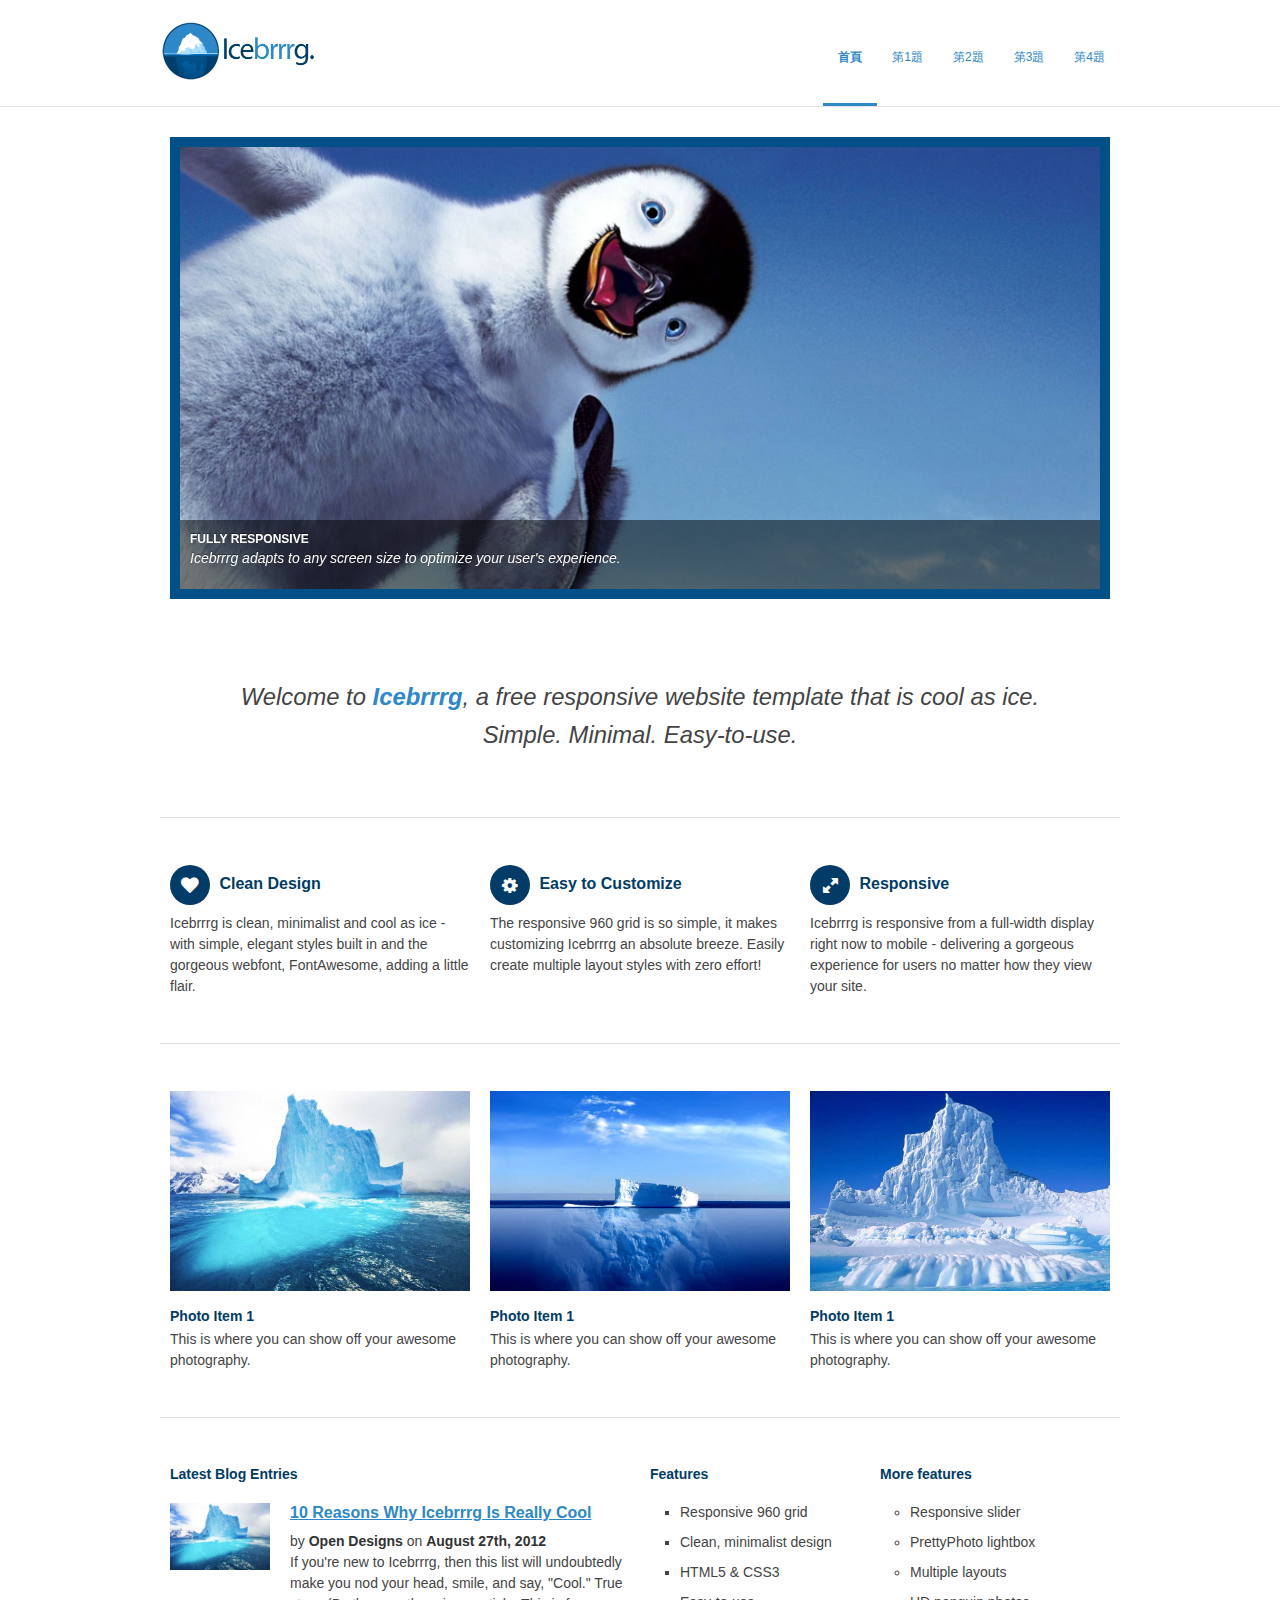
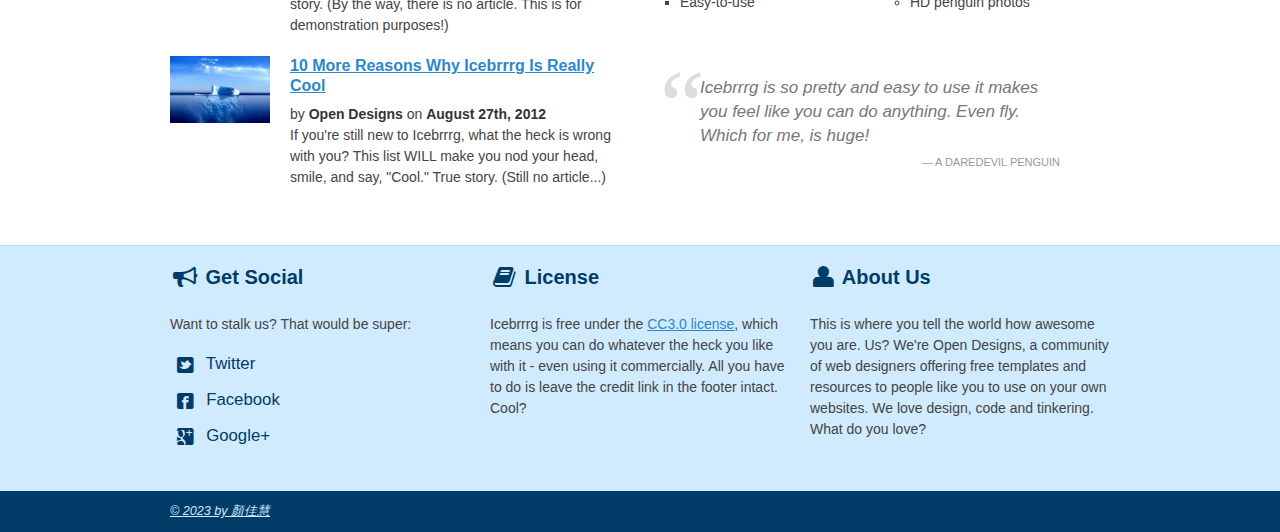
<file: index.html>
<!DOCTYPE html>
<!--[if lt IE 7 ]><html class="ie ie6" lang="en"> <![endif]-->
<!--[if IE 7 ]><html class="ie ie7" lang="en"> <![endif]-->
<!--[if IE 8 ]><html class="ie ie8" lang="en"> <![endif]-->
<!--[if (gte IE 9)|!(IE)]><!--><html lang="en"> <!--<![endif]-->
<head>

	<!-- Basic Page Needs
  ================================================== -->
	<meta charset="utf-8">
	<title>112570007顏佳慧</title>
	<meta name="description" content="">
	<meta name="author" content="">

	<!-- Mobile Specific Metas
  ================================================== -->
	<meta name="viewport" content="width=device-width, initial-scale=1, maximum-scale=1">

	<!-- CSS
  ================================================== -->
	<link rel="stylesheet" href="stylesheets/base.css">
	<link rel="stylesheet" href="stylesheets/skeleton.css">
	<link rel="stylesheet" href="stylesheets/layout.css">
    <link rel="stylesheet" href="stylesheets/flexslider.css">
    <link rel="stylesheet" href="stylesheets/prettyPhoto.css">
    
    <!-- CSS
  ================================================== -->
 	<script src="http://ajax.googleapis.com/ajax/libs/jquery/1.8.0/jquery.min.js"></script>
    <script src="js/jquery.flexslider-min.js"></script>
    <script src="js/scripts.js"></script>

	<!--[if lt IE 9]>
		<script src="http://html5shim.googlecode.com/svn/trunk/html5.js"></script>
	<![endif]-->

	<!-- Favicons
	================================================== -->
	<link rel="shortcut icon" href="images/favicon.ico">
	<link rel="apple-touch-icon" href="images/apple-touch-icon.png">
	<link rel="apple-touch-icon" sizes="72x72" href="images/apple-touch-icon-72x72.png">
	<link rel="apple-touch-icon" sizes="114x114" href="images/apple-touch-icon-114x114.png">

</head>
<body class="wrap">



	<!-- Primary Page Layout
	================================================== -->

	<header id="header" class="site-header" role="banner">
    <div id="header-inner" class="container sixteen columns over">
    <hgroup class="one-third column alpha">
    <h1 id="site-title" class="site-title">
    <a href="index.html" id="logo"><img src="images/icebrrrg-logo.png" alt="Icebrrrg logo" height="63" width="157" /></a>
    </h1>
    </hgroup>
    <nav id="main-nav" class="two thirds column omega">
    <ul id="main-nav-menu" class="nav-menu">
    <li id="menu-item-1" class="current">
    <a href="index.html">首頁</a>
    </li>
    <li id="menu-item-2">
    <a href="a1.html">第1題</a>
    </li>
    <li id="menu-item-3">
    <a href="a2.html">第2題</a>
    </li>
    <li id="menu-item-4">
    <a href="a3.html">第3題</a>
    </li>
    <li id="menu-item-5">
    <a href="a4.html">第4題</a>
    </li>

    </ul>
    </nav>
    </div>
    </header>

	<div class="container">
    
		<div class="sixteen columns">
        
        <div class="flex-container">
        <div class="flexslider">
  <ul class="slides">
    <li>
      <a href="#"><img src="images/penguin1.jpeg" alt="Random Penguin Photo" /></a>
      <div class="flex-caption">
				<h5><a href="#">Fully Responsive</a></h5>
		
				<p>Icebrrrg adapts to any screen size to optimize your user's experience.</p>		
	</div>
    </li>
    <li>
      <a href="#"><img src="images/penguin2.jpeg" alt="Random Penguin Photo" /></a>
      <div class="flex-caption" style="display:none;">
				<h5><a href="#">Multiple layouts</a></h5>
		
				<p>Easily create multiple different layouts with the simple grid setup - one column, two column, three column, more.</p>		
	</div>
    </li>
    <li>
      <a href="#"><img src="images/penguin3.jpeg" alt="Random Penguin Photo" /></a>
      <div class="flex-caption" style="display:none;">
				<h5><a href="#">Contact form</a></h5>
		
				<p>Not a developer? No problem. Icebrrrg comes complete with a PHP contact form ready to rock.</p>		
	</div>
    </li>
  </ul>
</div>

		


</div>

<div class="tagline">
      <p>Welcome to <strong>Icebrrrg</strong>, a free responsive website template that is cool as ice.<br />
        Simple. Minimal. Easy-to-use.
      </p>
        </div>

		</div><!-- container -->
        
        <hr>
        
        <section class="container">
        
		<div class="one-third column">
			<h3><i class="icon-heart rounded"></i> Clean Design</h3>
			<p>Icebrrrg is clean, minimalist and cool as ice - with simple, elegant styles built in and the gorgeous webfont, FontAwesome, adding a little flair.</p>
		</div>
		<div class="one-third column">
			<h3><i class="icon-cog rounded"></i> Easy to Customize</h3>
			<p>The responsive 960 grid is so simple, it makes customizing Icebrrrg an absolute breeze.  Easily create multiple layout styles with zero effort!</p>
		</div>
		<div class="one-third column">
			<h3><i class="icon-resize-full rounded"></i> Responsive</h3>
			<p>Icebrrrg is responsive from a full-width display right now to mobile - delivering a gorgeous experience for users no matter how they view your site.</p>
		</div>
        
        </section>
        
        <hr>
        
        <section class="container">
        
        <article id="photo-item-1" class="feature-column one-third column">
        <div class="featured-image img-wrapper">
        <a href="images/iceberg1.jpg" class="img-link" title="Photo Item 1">
        <img src="images/iceberg1.jpg" class="scale-with-grid" alt="Random Iceberg Photo">
        <div class="overlay zoom"></div>
        </a>
        </div>
        
        <h4><a href="#">Photo Item 1</a></h4>
        <p>This is where you can show off your awesome photography.</p>
        
        </article>
        
        <article id="photo-item-2" class="feature-column one-third column">
        <div class="featured-image img-wrapper">
        <a href="images/iceberg2.jpg" class="img-link" title="Photo Item 1">
        <img src="images/iceberg2.jpg" class="scale-with-grid" alt="Random Iceberg Photo">
        <div class="overlay zoom"></div>
        </a>
        </div>
        <h4><a href="#">Photo Item 1</a></h4>
        <p>This is where you can show off your awesome photography.</p>
        </article>
        
        <article id="photo-item-3" class="feature-column one-third column">
        <div class="featured-image img-wrapper">
        <a href="images/iceberg3.jpg" class="img-link" title="Photo Item 1">
        <img src="images/iceberg3.jpg" class="scale-with-grid" alt="Random Iceberg Photo">
        <div class="overlay zoom"></div>
        </a>
        </div>
        <h4><a href="#">Photo Item 1</a></h4>
        <p>This is where you can show off your awesome photography.</p>
        </article>
       
	</section><!-- container -->
    
     <hr>
     
     <section class="container recent-posts">
     
     <aside class="eight columns">
     <h4>Latest Blog Entries</h4>
     
     <article class="eight columns alpha">
     
     <div class="two columns alpha">
     <div class="featured-image img-wrapper">
     <img src="images/iceberg1.jpg" class="scale-with-grid thumb-link" alt="Another damn iceberg!">
     </div>
     </div>
     
     <div class="six columns omega">
     <header>
     <h3><a href="#">10 Reasons Why Icebrrrg Is Really Cool</a></h3>
     <div class="meta">
     <span class="post-date">by <strong>Open Designs</strong> on <strong>August 27th, 2012</strong></span>
     </div>
     </header>
     <p>If you're new to Icebrrrg, then this list will undoubtedly make you nod your head, smile, and say, "Cool."  True story.  (By the way, there is no article.  This is for demonstration purposes!)</p>
     </div>
     
     </article>
     
     </aside>
     
     <aside class="eight columns">
     <div class="four columns alpha">
     <h4>Features</h4>
     <ul class="square">
     <li>Responsive 960 grid</li>
     <li>Clean, minimalist design</li>
     <li>HTML5 & CSS3</li>
     <li>Easy-to-use</li>
     </ul>
     </div>
    
     <div class="four columns alpha">
     <h4>More features</h4>
     <ul class="circle">
     <li>Responsive slider</li>
     <li>PrettyPhoto lightbox</li>
     <li>Multiple layouts</li>
     <li>HD penguin photos</li>
     </ul>
     </div>
     </aside>
     
     <aside class="eight columns clear">
     
     <article class="eight columns alpha">
     
     <div class="two columns alpha">
     <div class="featured-image img-wrapper">
     <img src="images/iceberg2.jpg" class="scale-with-grid thumb-link" alt="Another damn iceberg!">
     </div>
     </div>
     
     <div class="six columns omega">
     <header>
     <h3><a href="#">10 More Reasons Why Icebrrrg Is Really Cool</a></h3>
     <div class="meta">
     <span class="post-date">by <strong>Open Designs</strong> on <strong>August 27th, 2012</strong></span>
     </div>
     </header>
     <p>If you're still new to Icebrrrg, what the heck is wrong with you? This list WILL make you nod your head, smile, and say, "Cool."  True story.  (Still no article...)</p>
     </div>
     
     </article>
     
     </aside>
     
     <aside class="eight columns">
     
     <blockquote class="testimonial">
     Icebrrrg is so pretty and easy to use it makes you feel like you can do anything.  Even fly.  Which for me, is huge!
     <cite>A Daredevil Penguin</cite>
     </blockquote>
     
     </aside>
     
     </section>
    
    </div>

<footer>

<div class="footer-inner container">


<div class="social footer-columns one-third column">
<h2><i class="icon-bullhorn icon-large"></i> Get Social</h2>
<p>Want to stalk us? That would be super:</p>
<ul>
<li><a href="http://www.twitter.com/opendesigns/"><i class="icon-twitter-sign icon-large"></i> Twitter</a></li>
<li><a href="http://www.facebook.com/opendesigns"><i class="icon-facebook-sign icon-large"></i> Facebook</a></li>
<li><a href="https://plus.google.com/b/110224753971231624818/110224753971231624818/posts"><i class="icon-google-plus-sign icon-large"></i> Google+</a></li>
</ul>
</div>

<div class="footer-columns one-third column">
<h2><i class="icon-book icon-large"></i> License</h2>
<p>Icebrrrg is free under the <a href="http://creativecommons.org/licenses/by/3/">CC3.0 license</a>, which means you can do whatever the heck you like with it - even using it commercially.  All you have to do is leave the credit link in the footer intact.  Cool?</p>

</div>

<div class="footer-columns one-third column">
<h2><i class="icon-user icon-large"></i> About Us</h2>
<p>This is where you tell the world how awesome you are.  Us?  We're Open Designs, a community of web designers offering free templates and resources to people like you to use on your own websites.  We love design, code and tinkering.  What do you love?</p>
</div>

</div>

<div id="footer-base">
<div class="container">
<div class="eight columns">
<a href="http://ccwntut.byethost15.com/hw3/">&copy; 2023 by 顏佳慧</a> 
</div>


</div>
</div>

</footer>

<!-- End Document
================================================== -->

<script src="js/jquery.prettyPhoto.js"></script>
</body>
</html>
</file>
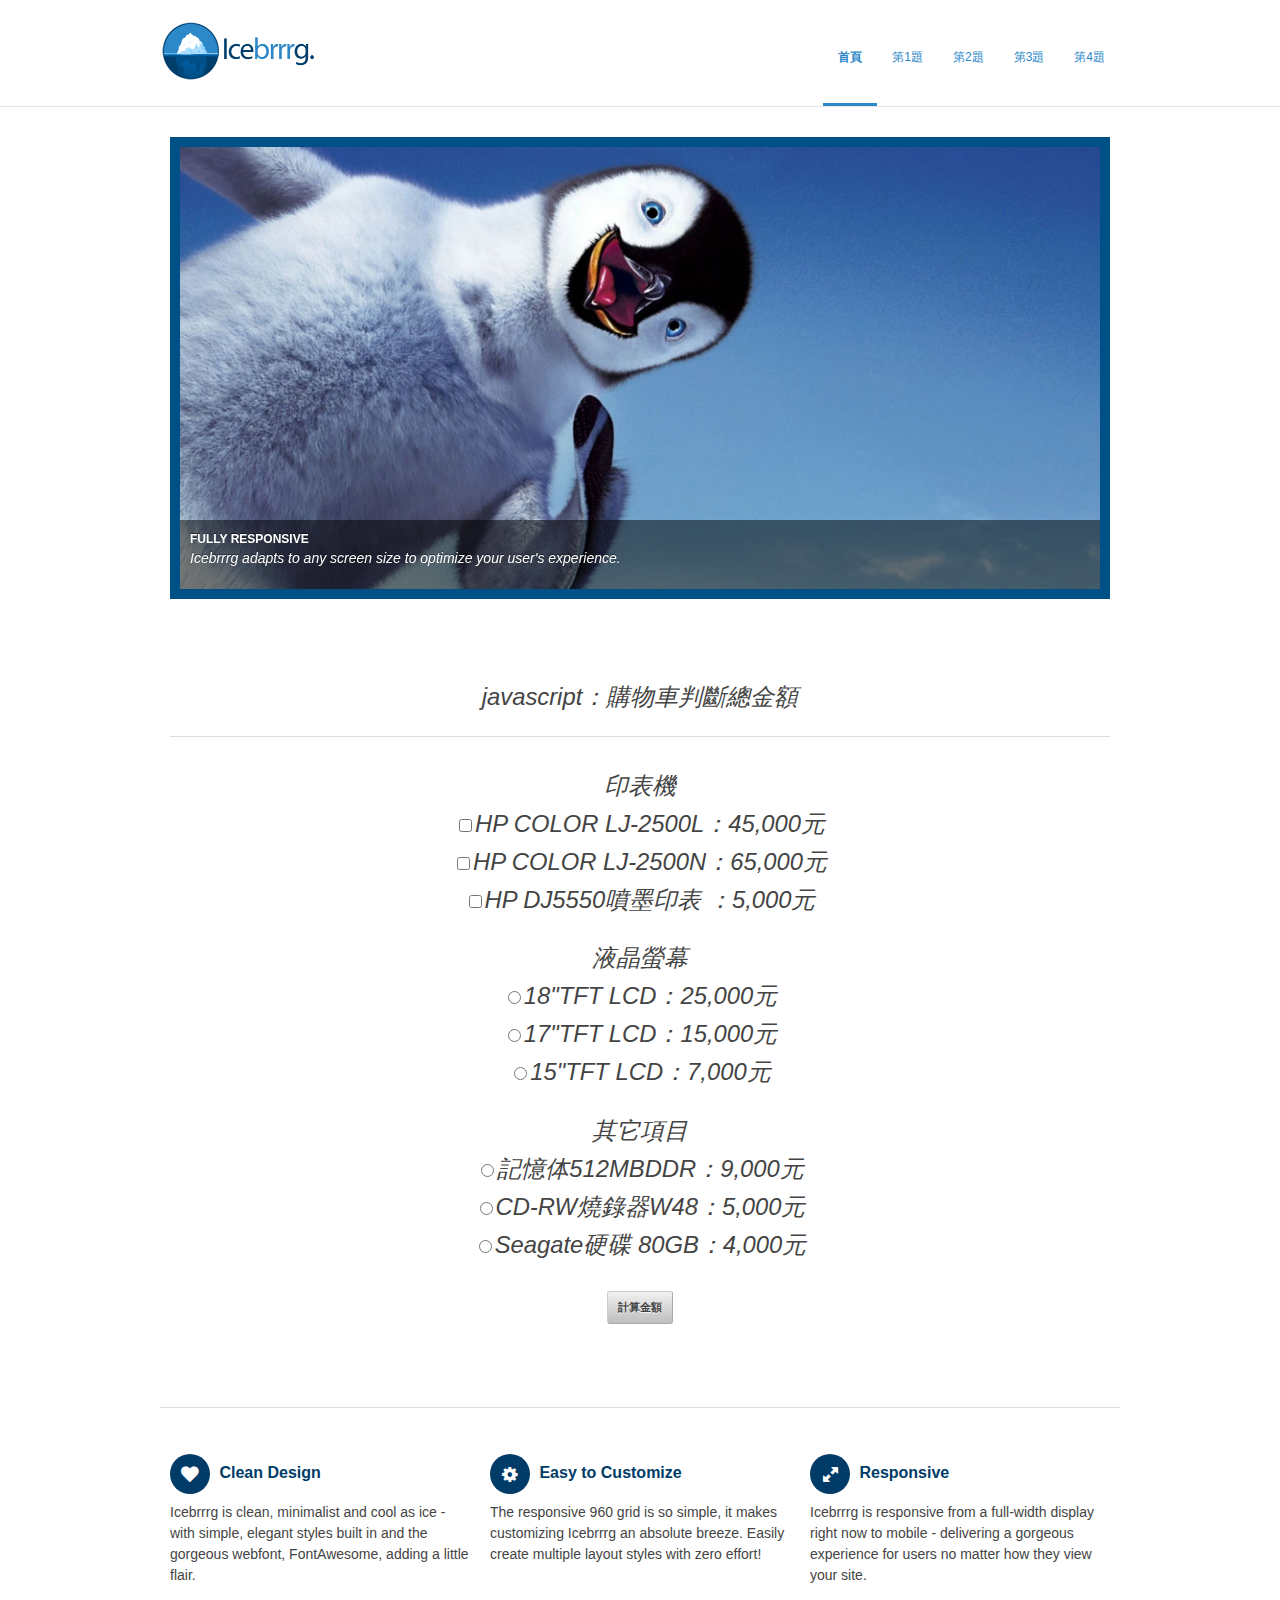
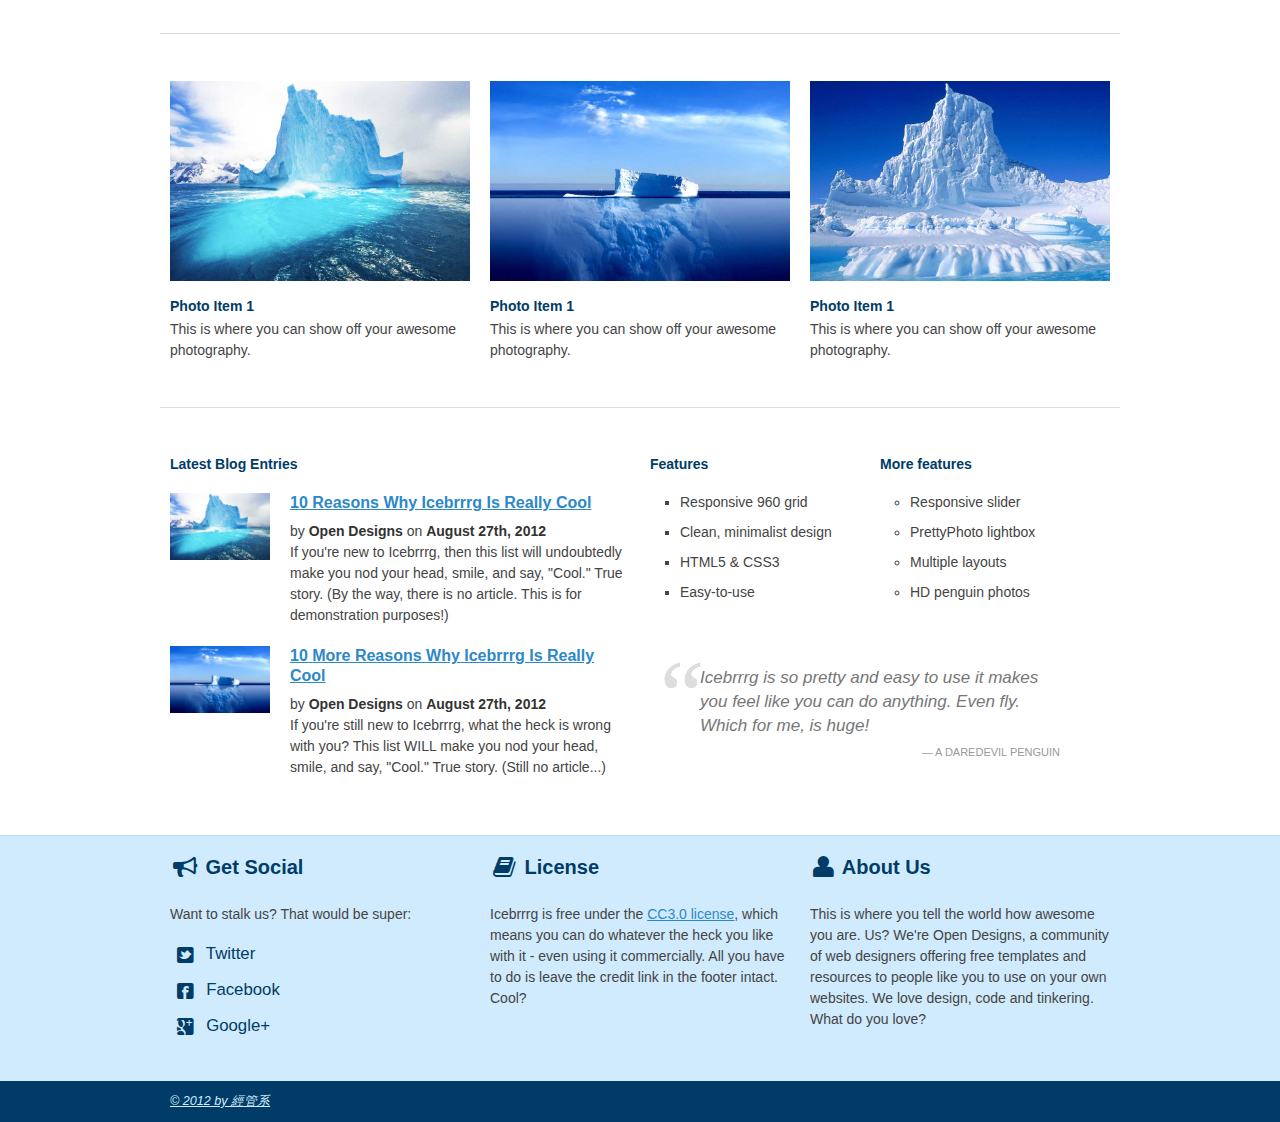
<file: a1.html>
<!DOCTYPE html>
<!--[if lt IE 7 ]><html class="ie ie6" lang="en"> <![endif]-->
<!--[if IE 7 ]><html class="ie ie7" lang="en"> <![endif]-->
<!--[if IE 8 ]><html class="ie ie8" lang="en"> <![endif]-->
<!--[if (gte IE 9)|!(IE)]><!--><html lang="en"> <!--<![endif]-->
<head>

	<!-- Basic Page Needs
  ================================================== -->
	<meta charset="utf-8">
	<title>經管系</title>
	<meta name="description" content="">
	<meta name="author" content="">

	<!-- Mobile Specific Metas
  ================================================== -->
	<meta name="viewport" content="width=device-width, initial-scale=1, maximum-scale=1">

	<!-- CSS
  ================================================== -->
	<link rel="stylesheet" href="stylesheets/base.css">
	<link rel="stylesheet" href="stylesheets/skeleton.css">
	<link rel="stylesheet" href="stylesheets/layout.css">
    <link rel="stylesheet" href="stylesheets/flexslider.css">
    <link rel="stylesheet" href="stylesheets/prettyPhoto.css">
    
    <!-- CSS
  ================================================== -->
 	<script src="http://ajax.googleapis.com/ajax/libs/jquery/1.8.0/jquery.min.js"></script>
    <script src="js/jquery.flexslider-min.js"></script>
    <script src="js/scripts.js"></script>

	<!--[if lt IE 9]>
		<script src="http://html5shim.googlecode.com/svn/trunk/html5.js"></script>
	<![endif]-->

	<!-- Favicons
	================================================== -->
	<link rel="shortcut icon" href="images/favicon.ico">
	<link rel="apple-touch-icon" href="images/apple-touch-icon.png">
	<link rel="apple-touch-icon" sizes="72x72" href="images/apple-touch-icon-72x72.png">
	<link rel="apple-touch-icon" sizes="114x114" href="images/apple-touch-icon-114x114.png">
  <link href="stylesheets/mystyle.css" rel="stylesheets">

<script>
  function show()
  {
    money=0
    
    //印表機
    if(c1.checked==true)
    {
    money += 45000
    }
    
    if(c2.checked==true)
    {
    money += 65000
    }
    
    if(c3.checked==true)
    {
    money += 5000
    }
    
    //lcd
    if(r1.checked==true)
    {
    money += 25000
    }
    else if(r2.checked==ture)
    {
    money += 15000
    }
    else if(r3.checked==true)
    {
    money += 7000
    }

    //other
    if(r4.checked==true)
    {
      money += 9000
    }
    else if(r5.checked==true)
    {
      money += 5000
    }
    else if(r6.checked==true)
    {
      money += 4000
    }


    //output
    alert("總金額為" + money + "元")
  }
</script>


</head>
<body class="wrap">



	<!-- Primary Page Layout
	================================================== -->

	<header id="header" class="site-header" role="banner">
    <div id="header-inner" class="container sixteen columns over">
    <hgroup class="one-third column alpha">
    <h1 id="site-title" class="site-title">
    <a href="index.html" id="logo"><img src="images/icebrrrg-logo.png" alt="Icebrrrg logo" height="63" width="157" /></a>
    </h1>
    </hgroup>
    <nav id="main-nav" class="two thirds column omega">
    <ul id="main-nav-menu" class="nav-menu">
    <li id="menu-item-1" class="current">
    <a href="index.html">首頁</a>
    </li>
    <li id="menu-item-2">
    <a href="a1.html">第1題</a>
    </li>
    <li id="menu-item-3">
    <a href="a2.html">第2題</a>
    </li>
    <li id="menu-item-4">
    <a href="a3.html">第3題</a>
    </li>
    <li id="menu-item-5">
    <a href="a4.html">第4題</a>
    </li>

    </ul>
    </nav>
    </div>
    </header>

	<div class="container">
    
		<div class="sixteen columns">
        
        <div class="flex-container">
        <div class="flexslider">
  <ul class="slides">
    <li>
      <a href="#"><img src="images/penguin1.jpeg" alt="Random Penguin Photo" /></a>
      <div class="flex-caption">
				<h5><a href="#">Fully Responsive</a></h5>
		
				<p>Icebrrrg adapts to any screen size to optimize your user's experience.</p>		
	</div>
    </li>
    <li>
      <a href="#"><img src="images/penguin2.jpeg" alt="Random Penguin Photo" /></a>
      <div class="flex-caption" style="display:none;">
				<h5><a href="#">Multiple layouts</a></h5>
		
				<p>Easily create multiple different layouts with the simple grid setup - one column, two column, three column, more.</p>		
	</div>
    </li>
    <li>
      <a href="#"><img src="images/penguin3.jpeg" alt="Random Penguin Photo" /></a>
      <div class="flex-caption" style="display:none;">
				<h5><a href="#">Contact form</a></h5>
		
				<p>Not a developer? No problem. Icebrrrg comes complete with a PHP contact form ready to rock.</p>		
	</div>
    </li>
  </ul>
</div>

		


</div>

<div class="tagline" >
      <p>javascript：購物車判斷總金額</p>
      <hr>
      <p class="s1">
      印表機<br>
      <input id="c1" type="checkbox">HP COLOR LJ-2500L：45,000元<br>
      <input id="c2" type="checkbox">HP COLOR LJ-2500N：65,000元<br>
      <input id="c3" type="checkbox">HP DJ5550噴墨印表 ：5,000元<br>
    </p>
    <p>
      液晶螢幕<br>
      <input id="r1" name="lcd" type="radio">18"TFT LCD：25,000元<br>
      <input id="r2" name="lcd" type="radio">17"TFT LCD：15,000元<br>
      <input id="r3" name="lcd" type="radio">15"TFT LCD：7,000元<br>
    </p>
    <p class="s1">
      其它項目<br>
      <input id="r4" type="radio" name="other">記憶体512MBDDR：9,000元<br>
      <input id="r5" type="radio" name="other">CD-RW燒錄器W48：5,000元<br>
      <input id="r6" type="radio" name="other">Seagate硬碟 80GB：4,000元<br>
    </p>
    <p class="s1">
      <input onclick="show()" type="button" value="計算金額">
    </p>

        </div>

		</div><!-- container -->
        
        <hr>
        
        <section class="container">
        
		<div class="one-third column">
			<h3><i class="icon-heart rounded"></i> Clean Design</h3>
			<p>Icebrrrg is clean, minimalist and cool as ice - with simple, elegant styles built in and the gorgeous webfont, FontAwesome, adding a little flair.</p>
		</div>
		<div class="one-third column">
			<h3><i class="icon-cog rounded"></i> Easy to Customize</h3>
			<p>The responsive 960 grid is so simple, it makes customizing Icebrrrg an absolute breeze.  Easily create multiple layout styles with zero effort!</p>
		</div>
		<div class="one-third column">
			<h3><i class="icon-resize-full rounded"></i> Responsive</h3>
			<p>Icebrrrg is responsive from a full-width display right now to mobile - delivering a gorgeous experience for users no matter how they view your site.</p>
		</div>
        
        </section>
        
        <hr>
        
        <section class="container">
        
        <article id="photo-item-1" class="feature-column one-third column">
        <div class="featured-image img-wrapper">
        <a href="images/iceberg1.jpg" class="img-link" title="Photo Item 1">
        <img src="images/iceberg1.jpg" class="scale-with-grid" alt="Random Iceberg Photo">
        <div class="overlay zoom"></div>
        </a>
        </div>
        
        <h4><a href="#">Photo Item 1</a></h4>
        <p>This is where you can show off your awesome photography.</p>
        
        </article>
        
        <article id="photo-item-2" class="feature-column one-third column">
        <div class="featured-image img-wrapper">
        <a href="images/iceberg2.jpg" class="img-link" title="Photo Item 1">
        <img src="images/iceberg2.jpg" class="scale-with-grid" alt="Random Iceberg Photo">
        <div class="overlay zoom"></div>
        </a>
        </div>
        <h4><a href="#">Photo Item 1</a></h4>
        <p>This is where you can show off your awesome photography.</p>
        </article>
        
        <article id="photo-item-3" class="feature-column one-third column">
        <div class="featured-image img-wrapper">
        <a href="images/iceberg3.jpg" class="img-link" title="Photo Item 1">
        <img src="images/iceberg3.jpg" class="scale-with-grid" alt="Random Iceberg Photo">
        <div class="overlay zoom"></div>
        </a>
        </div>
        <h4><a href="#">Photo Item 1</a></h4>
        <p>This is where you can show off your awesome photography.</p>
        </article>
       
	</section><!-- container -->
    
     <hr>
     
     <section class="container recent-posts">
     
     <aside class="eight columns">
     <h4>Latest Blog Entries</h4>
     
     <article class="eight columns alpha">
     
     <div class="two columns alpha">
     <div class="featured-image img-wrapper">
     <img src="images/iceberg1.jpg" class="scale-with-grid thumb-link" alt="Another damn iceberg!">
     </div>
     </div>
     
     <div class="six columns omega">
     <header>
     <h3><a href="#">10 Reasons Why Icebrrrg Is Really Cool</a></h3>
     <div class="meta">
     <span class="post-date">by <strong>Open Designs</strong> on <strong>August 27th, 2012</strong></span>
     </div>
     </header>
     <p>If you're new to Icebrrrg, then this list will undoubtedly make you nod your head, smile, and say, "Cool."  True story.  (By the way, there is no article.  This is for demonstration purposes!)</p>
     </div>
     
     </article>
     
     </aside>
     
     <aside class="eight columns">
     <div class="four columns alpha">
     <h4>Features</h4>
     <ul class="square">
     <li>Responsive 960 grid</li>
     <li>Clean, minimalist design</li>
     <li>HTML5 & CSS3</li>
     <li>Easy-to-use</li>
     </ul>
     </div>
    
     <div class="four columns alpha">
     <h4>More features</h4>
     <ul class="circle">
     <li>Responsive slider</li>
     <li>PrettyPhoto lightbox</li>
     <li>Multiple layouts</li>
     <li>HD penguin photos</li>
     </ul>
     </div>
     </aside>
     
     <aside class="eight columns clear">
     
     <article class="eight columns alpha">
     
     <div class="two columns alpha">
     <div class="featured-image img-wrapper">
     <img src="images/iceberg2.jpg" class="scale-with-grid thumb-link" alt="Another damn iceberg!">
     </div>
     </div>
     
     <div class="six columns omega">
     <header>
     <h3><a href="#">10 More Reasons Why Icebrrrg Is Really Cool</a></h3>
     <div class="meta">
     <span class="post-date">by <strong>Open Designs</strong> on <strong>August 27th, 2012</strong></span>
     </div>
     </header>
     <p>If you're still new to Icebrrrg, what the heck is wrong with you? This list WILL make you nod your head, smile, and say, "Cool."  True story.  (Still no article...)</p>
     </div>
     
     </article>
     
     </aside>
     
     <aside class="eight columns">
     
     <blockquote class="testimonial">
     Icebrrrg is so pretty and easy to use it makes you feel like you can do anything.  Even fly.  Which for me, is huge!
     <cite>A Daredevil Penguin</cite>
     </blockquote>
     
     </aside>
     
     </section>
    
    </div>

<footer>

<div class="footer-inner container">


<div class="social footer-columns one-third column">
<h2><i class="icon-bullhorn icon-large"></i> Get Social</h2>
<p>Want to stalk us? That would be super:</p>
<ul>
<li><a href="http://www.twitter.com/opendesigns/"><i class="icon-twitter-sign icon-large"></i> Twitter</a></li>
<li><a href="http://www.facebook.com/opendesigns"><i class="icon-facebook-sign icon-large"></i> Facebook</a></li>
<li><a href="https://plus.google.com/b/110224753971231624818/110224753971231624818/posts"><i class="icon-google-plus-sign icon-large"></i> Google+</a></li>
</ul>
</div>

<div class="footer-columns one-third column">
<h2><i class="icon-book icon-large"></i> License</h2>
<p>Icebrrrg is free under the <a href="http://creativecommons.org/licenses/by/3/">CC3.0 license</a>, which means you can do whatever the heck you like with it - even using it commercially.  All you have to do is leave the credit link in the footer intact.  Cool?</p>

</div>

<div class="footer-columns one-third column">
<h2><i class="icon-user icon-large"></i> About Us</h2>
<p>This is where you tell the world how awesome you are.  Us?  We're Open Designs, a community of web designers offering free templates and resources to people like you to use on your own websites.  We love design, code and tinkering.  What do you love?</p>
</div>

</div>

<div id="footer-base">
<div class="container">
<div class="eight columns">
<a href="http://ccwntut.byethost15.com/hw3/">&copy; 2012 by 經管系</a> 
</div>


</div>
</div>

</footer>

<!-- End Document
================================================== -->

<script src="js/jquery.prettyPhoto.js"></script>
</body>
</html>
</file>
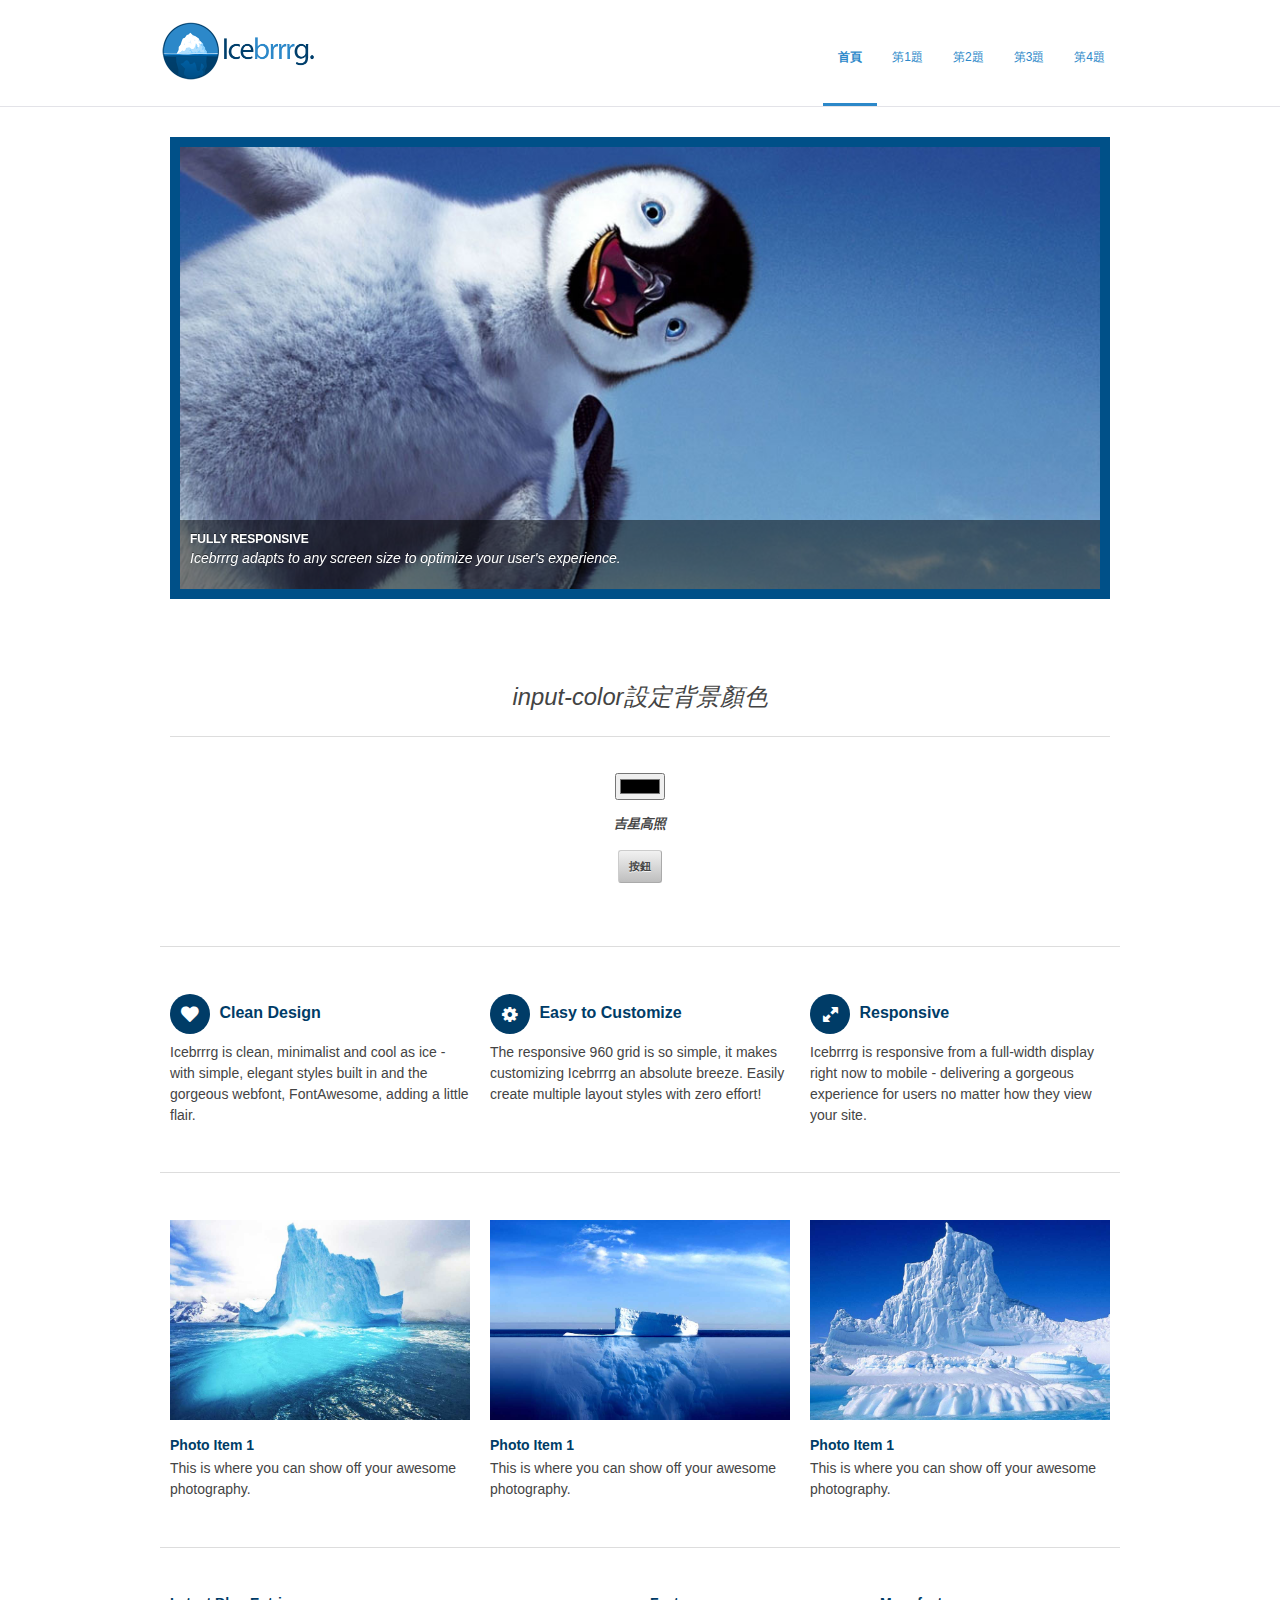
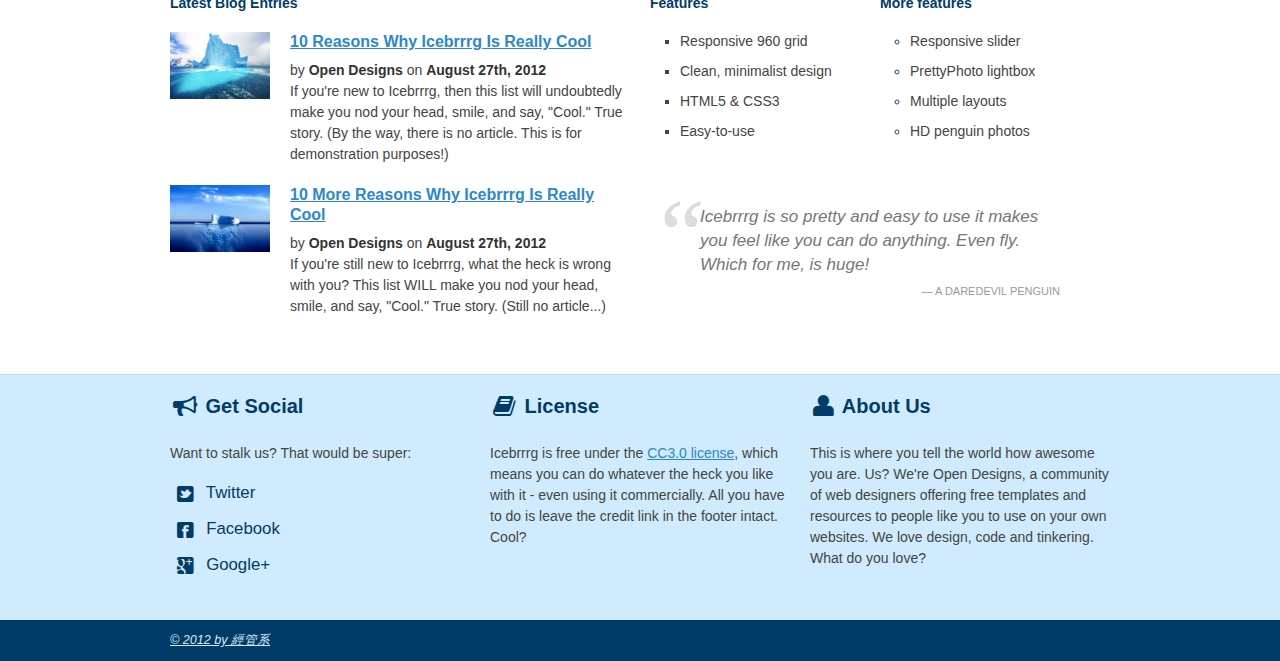
<file: a2.html>
<!DOCTYPE html>
<!--[if lt IE 7 ]><html class="ie ie6" lang="en"> <![endif]-->
<!--[if IE 7 ]><html class="ie ie7" lang="en"> <![endif]-->
<!--[if IE 8 ]><html class="ie ie8" lang="en"> <![endif]-->
<!--[if (gte IE 9)|!(IE)]><!--><html lang="en"> <!--<![endif]-->
<head>

	<!-- Basic Page Needs
  ================================================== -->
	<meta charset="utf-8">
	<title>經管系</title>
	<meta name="description" content="">
	<meta name="author" content="">

	<!-- Mobile Specific Metas
  ================================================== -->
	<meta name="viewport" content="width=device-width, initial-scale=1, maximum-scale=1">

	<!-- CSS
  ================================================== -->
	<link rel="stylesheet" href="stylesheets/base.css">
	<link rel="stylesheet" href="stylesheets/skeleton.css">
	<link rel="stylesheet" href="stylesheets/layout.css">
    <link rel="stylesheet" href="stylesheets/flexslider.css">
    <link rel="stylesheet" href="stylesheets/prettyPhoto.css">
    
    <!-- CSS
  ================================================== -->
 	<script src="http://ajax.googleapis.com/ajax/libs/jquery/1.8.0/jquery.min.js"></script>
    <script src="js/jquery.flexslider-min.js"></script>
    <script src="js/scripts.js"></script>

	<!--[if lt IE 9]>
		<script src="http://html5shim.googlecode.com/svn/trunk/html5.js"></script>
	<![endif]-->

	<!-- Favicons
	================================================== -->
	<link rel="shortcut icon" href="images/favicon.ico">
	<link rel="apple-touch-icon" href="images/apple-touch-icon.png">
	<link rel="apple-touch-icon" sizes="72x72" href="images/apple-touch-icon-72x72.png">
	<link rel="apple-touch-icon" sizes="114x114" href="images/apple-touch-icon-114x114.png">

<script>
function show()
{
 b1.style.backgroundColor = c1.value
 document.getElementById("t1").style.backgroundColor = c1.value
}

</script>



</head>
<body class="wrap">



	<!-- Primary Page Layout
	================================================== -->

	<header id="header" class="site-header" role="banner">
    <div id="header-inner" class="container sixteen columns over">
    <hgroup class="one-third column alpha">
    <h1 id="site-title" class="site-title">
    <a href="index.html" id="logo"><img src="images/icebrrrg-logo.png" alt="Icebrrrg logo" height="63" width="157" /></a>
    </h1>
    </hgroup>
    <nav id="main-nav" class="two thirds column omega">
    <ul id="main-nav-menu" class="nav-menu">
    <li id="menu-item-1" class="current">
    <a href="index.html">首頁</a>
    </li>
    <li id="menu-item-2">
    <a href="a1.html">第1題</a>
    </li>
    <li id="menu-item-3">
    <a href="a2.html">第2題</a>
    </li>
    <li id="menu-item-4">
    <a href="a3.html">第3題</a>
    </li>
    <li id="menu-item-5">
    <a href="a4.html">第4題</a>
    </li>

    </ul>
    </nav>
    </div>
    </header>

	<div class="container">
    
		<div class="sixteen columns">
        
        <div class="flex-container">
        <div class="flexslider">
  <ul class="slides">
    <li>
      <a href="#"><img src="images/penguin1.jpeg" alt="Random Penguin Photo" /></a>
      <div class="flex-caption">
				<h5><a href="#">Fully Responsive</a></h5>
		
				<p>Icebrrrg adapts to any screen size to optimize your user's experience.</p>		
	</div>
    </li>
    <li>
      <a href="#"><img src="images/penguin2.jpeg" alt="Random Penguin Photo" /></a>
      <div class="flex-caption" style="display:none;">
				<h5><a href="#">Multiple layouts</a></h5>
		
				<p>Easily create multiple different layouts with the simple grid setup - one column, two column, three column, more.</p>		
	</div>
    </li>
    <li>
      <a href="#"><img src="images/penguin3.jpeg" alt="Random Penguin Photo" /></a>
      <div class="flex-caption" style="display:none;">
				<h5><a href="#">Contact form</a></h5>
		
				<p>Not a developer? No problem. Icebrrrg comes complete with a PHP contact form ready to rock.</p>		
	</div>
    </li>
  </ul>
</div>

		


</div>

<div class="tagline">
      <p>input-color設定背景顏色
      </p>
      <hr>
      <input id="c1" onchange="show()" type="color">
      <label id="t1">吉星高照</label>
      <input id="b1" type="button" value="按鈕">



        </div>

		</div><!-- container -->
        
        <hr>
        
        <section class="container">
        
		<div class="one-third column">
			<h3><i class="icon-heart rounded"></i> Clean Design</h3>
			<p>Icebrrrg is clean, minimalist and cool as ice - with simple, elegant styles built in and the gorgeous webfont, FontAwesome, adding a little flair.</p>
		</div>
		<div class="one-third column">
			<h3><i class="icon-cog rounded"></i> Easy to Customize</h3>
			<p>The responsive 960 grid is so simple, it makes customizing Icebrrrg an absolute breeze.  Easily create multiple layout styles with zero effort!</p>
		</div>
		<div class="one-third column">
			<h3><i class="icon-resize-full rounded"></i> Responsive</h3>
			<p>Icebrrrg is responsive from a full-width display right now to mobile - delivering a gorgeous experience for users no matter how they view your site.</p>
		</div>
        
        </section>
        
        <hr>
        
        <section class="container">
        
        <article id="photo-item-1" class="feature-column one-third column">
        <div class="featured-image img-wrapper">
        <a href="images/iceberg1.jpg" class="img-link" title="Photo Item 1">
        <img src="images/iceberg1.jpg" class="scale-with-grid" alt="Random Iceberg Photo">
        <div class="overlay zoom"></div>
        </a>
        </div>
        
        <h4><a href="#">Photo Item 1</a></h4>
        <p>This is where you can show off your awesome photography.</p>
        
        </article>
        
        <article id="photo-item-2" class="feature-column one-third column">
        <div class="featured-image img-wrapper">
        <a href="images/iceberg2.jpg" class="img-link" title="Photo Item 1">
        <img src="images/iceberg2.jpg" class="scale-with-grid" alt="Random Iceberg Photo">
        <div class="overlay zoom"></div>
        </a>
        </div>
        <h4><a href="#">Photo Item 1</a></h4>
        <p>This is where you can show off your awesome photography.</p>
        </article>
        
        <article id="photo-item-3" class="feature-column one-third column">
        <div class="featured-image img-wrapper">
        <a href="images/iceberg3.jpg" class="img-link" title="Photo Item 1">
        <img src="images/iceberg3.jpg" class="scale-with-grid" alt="Random Iceberg Photo">
        <div class="overlay zoom"></div>
        </a>
        </div>
        <h4><a href="#">Photo Item 1</a></h4>
        <p>This is where you can show off your awesome photography.</p>
        </article>
       
	</section><!-- container -->
    
     <hr>
     
     <section class="container recent-posts">
     
     <aside class="eight columns">
     <h4>Latest Blog Entries</h4>
     
     <article class="eight columns alpha">
     
     <div class="two columns alpha">
     <div class="featured-image img-wrapper">
     <img src="images/iceberg1.jpg" class="scale-with-grid thumb-link" alt="Another damn iceberg!">
     </div>
     </div>
     
     <div class="six columns omega">
     <header>
     <h3><a href="#">10 Reasons Why Icebrrrg Is Really Cool</a></h3>
     <div class="meta">
     <span class="post-date">by <strong>Open Designs</strong> on <strong>August 27th, 2012</strong></span>
     </div>
     </header>
     <p>If you're new to Icebrrrg, then this list will undoubtedly make you nod your head, smile, and say, "Cool."  True story.  (By the way, there is no article.  This is for demonstration purposes!)</p>
     </div>
     
     </article>
     
     </aside>
     
     <aside class="eight columns">
     <div class="four columns alpha">
     <h4>Features</h4>
     <ul class="square">
     <li>Responsive 960 grid</li>
     <li>Clean, minimalist design</li>
     <li>HTML5 & CSS3</li>
     <li>Easy-to-use</li>
     </ul>
     </div>
    
     <div class="four columns alpha">
     <h4>More features</h4>
     <ul class="circle">
     <li>Responsive slider</li>
     <li>PrettyPhoto lightbox</li>
     <li>Multiple layouts</li>
     <li>HD penguin photos</li>
     </ul>
     </div>
     </aside>
     
     <aside class="eight columns clear">
     
     <article class="eight columns alpha">
     
     <div class="two columns alpha">
     <div class="featured-image img-wrapper">
     <img src="images/iceberg2.jpg" class="scale-with-grid thumb-link" alt="Another damn iceberg!">
     </div>
     </div>
     
     <div class="six columns omega">
     <header>
     <h3><a href="#">10 More Reasons Why Icebrrrg Is Really Cool</a></h3>
     <div class="meta">
     <span class="post-date">by <strong>Open Designs</strong> on <strong>August 27th, 2012</strong></span>
     </div>
     </header>
     <p>If you're still new to Icebrrrg, what the heck is wrong with you? This list WILL make you nod your head, smile, and say, "Cool."  True story.  (Still no article...)</p>
     </div>
     
     </article>
     
     </aside>
     
     <aside class="eight columns">
     
     <blockquote class="testimonial">
     Icebrrrg is so pretty and easy to use it makes you feel like you can do anything.  Even fly.  Which for me, is huge!
     <cite>A Daredevil Penguin</cite>
     </blockquote>
     
     </aside>
     
     </section>
    
    </div>

<footer>

<div class="footer-inner container">


<div class="social footer-columns one-third column">
<h2><i class="icon-bullhorn icon-large"></i> Get Social</h2>
<p>Want to stalk us? That would be super:</p>
<ul>
<li><a href="http://www.twitter.com/opendesigns/"><i class="icon-twitter-sign icon-large"></i> Twitter</a></li>
<li><a href="http://www.facebook.com/opendesigns"><i class="icon-facebook-sign icon-large"></i> Facebook</a></li>
<li><a href="https://plus.google.com/b/110224753971231624818/110224753971231624818/posts"><i class="icon-google-plus-sign icon-large"></i> Google+</a></li>
</ul>
</div>

<div class="footer-columns one-third column">
<h2><i class="icon-book icon-large"></i> License</h2>
<p>Icebrrrg is free under the <a href="http://creativecommons.org/licenses/by/3/">CC3.0 license</a>, which means you can do whatever the heck you like with it - even using it commercially.  All you have to do is leave the credit link in the footer intact.  Cool?</p>

</div>

<div class="footer-columns one-third column">
<h2><i class="icon-user icon-large"></i> About Us</h2>
<p>This is where you tell the world how awesome you are.  Us?  We're Open Designs, a community of web designers offering free templates and resources to people like you to use on your own websites.  We love design, code and tinkering.  What do you love?</p>
</div>

</div>

<div id="footer-base">
<div class="container">
<div class="eight columns">
<a href="http://ccwntut.byethost15.com/hw3/">&copy; 2012 by 經管系</a> 
</div>


</div>
</div>

</footer>

<!-- End Document
================================================== -->

<script src="js/jquery.prettyPhoto.js"></script>
</body>
</html>
</file>
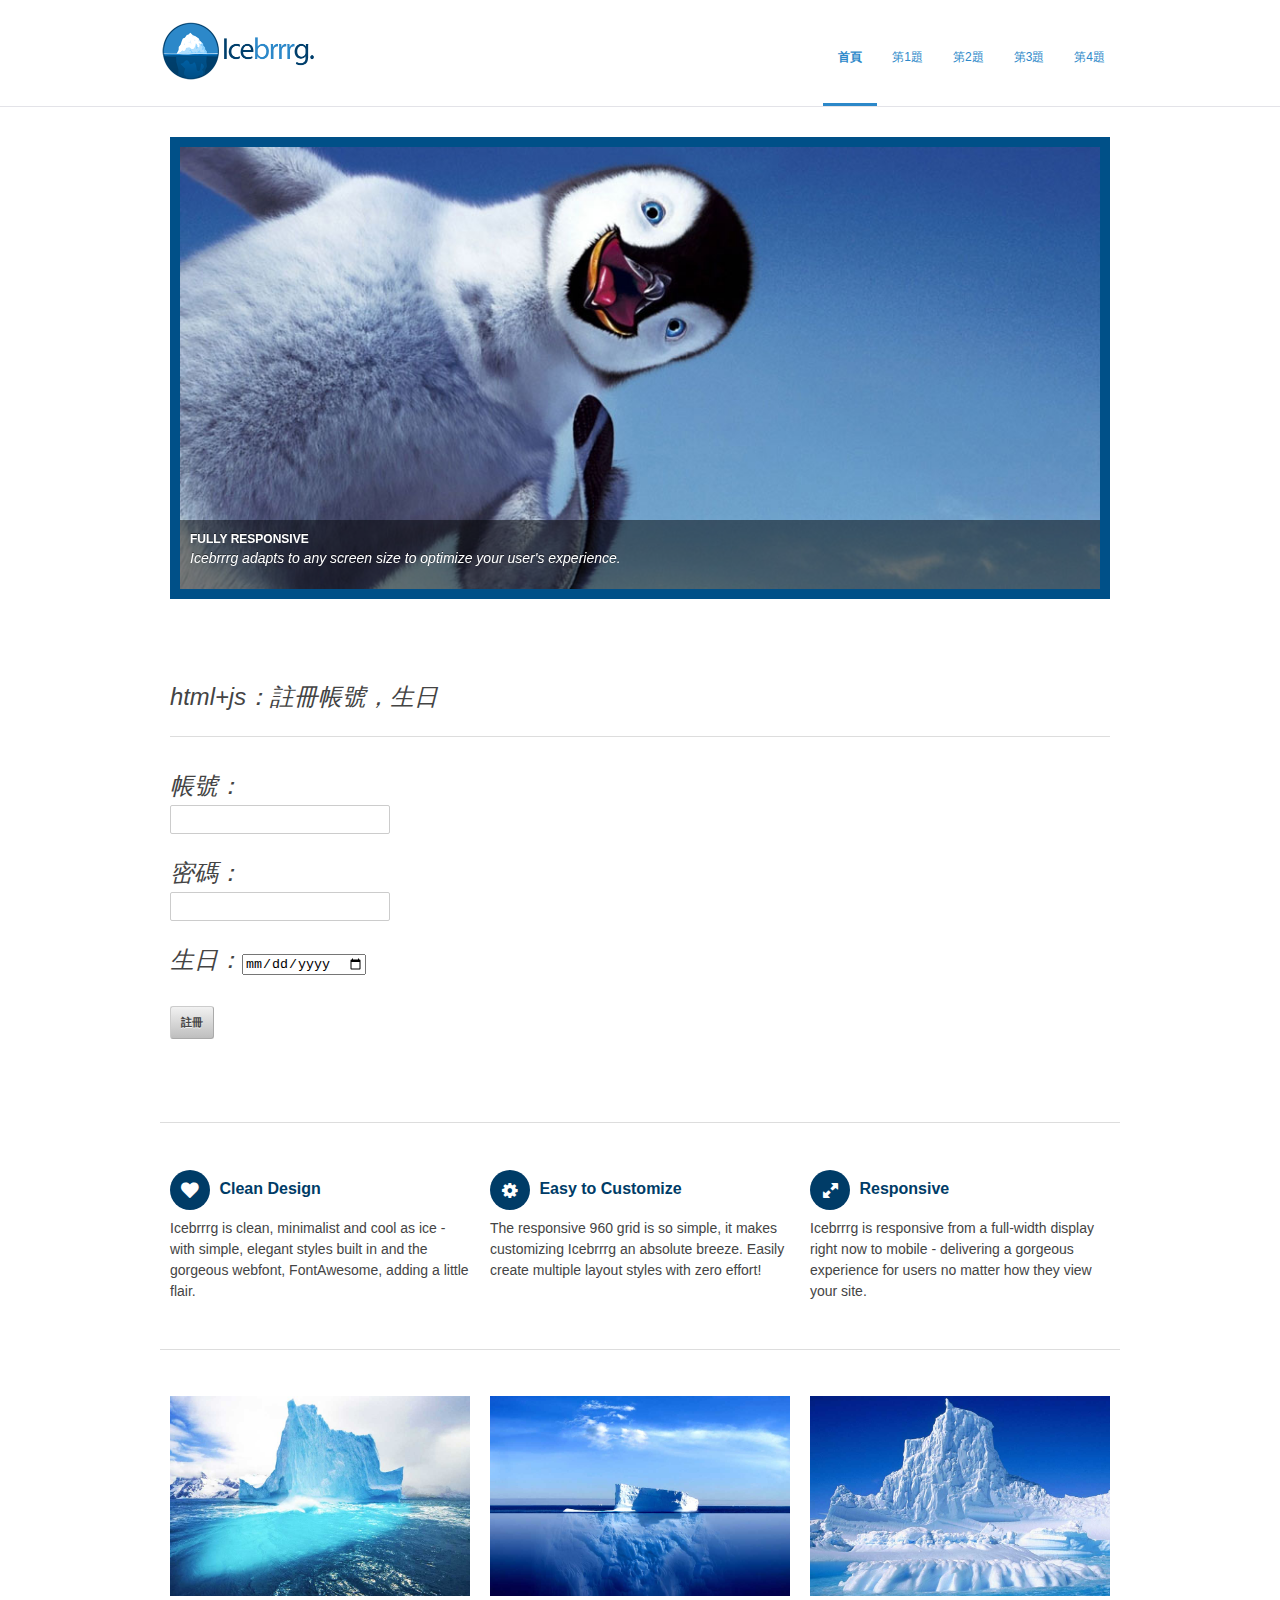
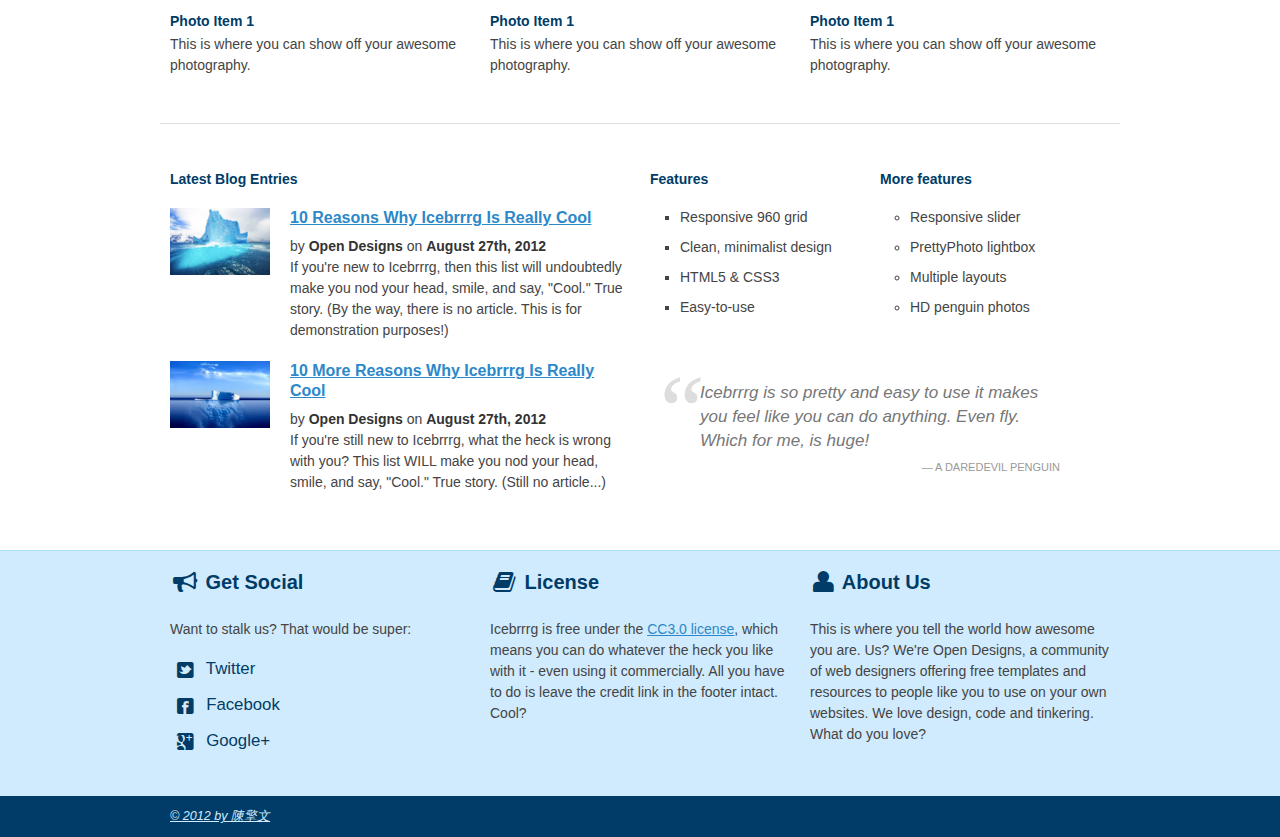
<file: a3.html>
<!DOCTYPE html>
<!--[if lt IE 7 ]><html class="ie ie6" lang="en"> <![endif]-->
<!--[if IE 7 ]><html class="ie ie7" lang="en"> <![endif]-->
<!--[if IE 8 ]><html class="ie ie8" lang="en"> <![endif]-->
<!--[if (gte IE 9)|!(IE)]><!--><html lang="en"> <!--<![endif]-->
<head>

	<!-- Basic Page Needs
  ================================================== -->
	<meta charset="utf-8">
	<title>陳擎文</title>
	<meta name="description" content="">
	<meta name="author" content="">

	<!-- Mobile Specific Metas
  ================================================== -->
	<meta name="viewport" content="width=device-width, initial-scale=1, maximum-scale=1">

	<!-- CSS
  ================================================== -->
	<link rel="stylesheet" href="stylesheets/base.css">
	<link rel="stylesheet" href="stylesheets/skeleton.css">
	<link rel="stylesheet" href="stylesheets/layout.css">
    <link rel="stylesheet" href="stylesheets/flexslider.css">
    <link rel="stylesheet" href="stylesheets/prettyPhoto.css">
    
    <!-- CSS
  ================================================== -->
 	<script src="http://ajax.googleapis.com/ajax/libs/jquery/1.8.0/jquery.min.js"></script>
    <script src="js/jquery.flexslider-min.js"></script>
    <script src="js/scripts.js"></script>

	<!--[if lt IE 9]>
		<script src="http://html5shim.googlecode.com/svn/trunk/html5.js"></script>
	<![endif]-->

	<!-- Favicons
	================================================== -->
	<link rel="shortcut icon" href="images/favicon.ico">
	<link rel="apple-touch-icon" href="images/apple-touch-icon.png">
	<link rel="apple-touch-icon" sizes="72x72" href="images/apple-touch-icon-72x72.png">
	<link rel="apple-touch-icon" sizes="114x114" href="images/apple-touch-icon-114x114.png">

<script>
  function show()
  {
    a1 = t1.value
    a2 = t2.value
    a3 = t3.value
    document.getElementById("p1").innerHTML = "你的帳號是" + a1 + "你的密碼是" + a2 + "你的生日是" + a3

  }
</script>



</head>
<body class="wrap">



	<!-- Primary Page Layout
	================================================== -->

	<header id="header" class="site-header" role="banner">
    <div id="header-inner" class="container sixteen columns over">
    <hgroup class="one-third column alpha">
    <h1 id="site-title" class="site-title">
    <a href="index.html" id="logo"><img src="images/icebrrrg-logo.png" alt="Icebrrrg logo" height="63" width="157" /></a>
    </h1>
    </hgroup>
    <nav id="main-nav" class="two thirds column omega">
    <ul id="main-nav-menu" class="nav-menu">
    <li id="menu-item-1" class="current">
    <a href="index.html">首頁</a>
    </li>
    <li id="menu-item-2">
    <a href="a1.html">第1題</a>
    </li>
    <li id="menu-item-3">
    <a href="a2.html">第2題</a>
    </li>
    <li id="menu-item-4">
    <a href="a3.html">第3題</a>
    </li>
    <li id="menu-item-5">
    <a href="a4.html">第4題</a>
    </li>

    </ul>
    </nav>
    </div>
    </header>

	<div class="container">
    
		<div class="sixteen columns">
        
        <div class="flex-container">
        <div class="flexslider">
  <ul class="slides">
    <li>
      <a href="#"><img src="images/penguin1.jpeg" alt="Random Penguin Photo" /></a>
      <div class="flex-caption">
				<h5><a href="#">Fully Responsive</a></h5>
		
				<p>Icebrrrg adapts to any screen size to optimize your user's experience.</p>		
	</div>
    </li>
    <li>
      <a href="#"><img src="images/penguin2.jpeg" alt="Random Penguin Photo" /></a>
      <div class="flex-caption" style="display:none;">
				<h5><a href="#">Multiple layouts</a></h5>
		
				<p>Easily create multiple different layouts with the simple grid setup - one column, two column, three column, more.</p>		
	</div>
    </li>
    <li>
      <a href="#"><img src="images/penguin3.jpeg" alt="Random Penguin Photo" /></a>
      <div class="flex-caption" style="display:none;">
				<h5><a href="#">Contact form</a></h5>
		
				<p>Not a developer? No problem. Icebrrrg comes complete with a PHP contact form ready to rock.</p>		
	</div>
    </li>
  </ul>
</div>

		


</div>

<div style="text-align: left;" class="tagline">
      <p>html+js：註冊帳號，生日
      </p>
      <hr>
      <p>
         帳號：<input id="t1" type="text">
      </p>
      <p>
         密碼：<input id="t2" type="password">
      </p>
      <p>
         生日：<input id="t3" type="date">
      </p>
      <p>
        <input onclick="show()" type="button" value="註冊">
      </p>
      <p>
        <p class="s1" id="p1">

      </p>
      




        </div>

		</div><!-- container -->
        
        <hr>
        
        <section class="container">
        
		<div class="one-third column">
			<h3><i class="icon-heart rounded"></i> Clean Design</h3>
			<p>Icebrrrg is clean, minimalist and cool as ice - with simple, elegant styles built in and the gorgeous webfont, FontAwesome, adding a little flair.</p>
		</div>
		<div class="one-third column">
			<h3><i class="icon-cog rounded"></i> Easy to Customize</h3>
			<p>The responsive 960 grid is so simple, it makes customizing Icebrrrg an absolute breeze.  Easily create multiple layout styles with zero effort!</p>
		</div>
		<div class="one-third column">
			<h3><i class="icon-resize-full rounded"></i> Responsive</h3>
			<p>Icebrrrg is responsive from a full-width display right now to mobile - delivering a gorgeous experience for users no matter how they view your site.</p>
		</div>
        
        </section>
        
        <hr>
        
        <section class="container">
        
        <article id="photo-item-1" class="feature-column one-third column">
        <div class="featured-image img-wrapper">
        <a href="images/iceberg1.jpg" class="img-link" title="Photo Item 1">
        <img src="images/iceberg1.jpg" class="scale-with-grid" alt="Random Iceberg Photo">
        <div class="overlay zoom"></div>
        </a>
        </div>
        
        <h4><a href="#">Photo Item 1</a></h4>
        <p>This is where you can show off your awesome photography.</p>
        
        </article>
        
        <article id="photo-item-2" class="feature-column one-third column">
        <div class="featured-image img-wrapper">
        <a href="images/iceberg2.jpg" class="img-link" title="Photo Item 1">
        <img src="images/iceberg2.jpg" class="scale-with-grid" alt="Random Iceberg Photo">
        <div class="overlay zoom"></div>
        </a>
        </div>
        <h4><a href="#">Photo Item 1</a></h4>
        <p>This is where you can show off your awesome photography.</p>
        </article>
        
        <article id="photo-item-3" class="feature-column one-third column">
        <div class="featured-image img-wrapper">
        <a href="images/iceberg3.jpg" class="img-link" title="Photo Item 1">
        <img src="images/iceberg3.jpg" class="scale-with-grid" alt="Random Iceberg Photo">
        <div class="overlay zoom"></div>
        </a>
        </div>
        <h4><a href="#">Photo Item 1</a></h4>
        <p>This is where you can show off your awesome photography.</p>
        </article>
       
	</section><!-- container -->
    
     <hr>
     
     <section class="container recent-posts">
     
     <aside class="eight columns">
     <h4>Latest Blog Entries</h4>
     
     <article class="eight columns alpha">
     
     <div class="two columns alpha">
     <div class="featured-image img-wrapper">
     <img src="images/iceberg1.jpg" class="scale-with-grid thumb-link" alt="Another damn iceberg!">
     </div>
     </div>
     
     <div class="six columns omega">
     <header>
     <h3><a href="#">10 Reasons Why Icebrrrg Is Really Cool</a></h3>
     <div class="meta">
     <span class="post-date">by <strong>Open Designs</strong> on <strong>August 27th, 2012</strong></span>
     </div>
     </header>
     <p>If you're new to Icebrrrg, then this list will undoubtedly make you nod your head, smile, and say, "Cool."  True story.  (By the way, there is no article.  This is for demonstration purposes!)</p>
     </div>
     
     </article>
     
     </aside>
     
     <aside class="eight columns">
     <div class="four columns alpha">
     <h4>Features</h4>
     <ul class="square">
     <li>Responsive 960 grid</li>
     <li>Clean, minimalist design</li>
     <li>HTML5 & CSS3</li>
     <li>Easy-to-use</li>
     </ul>
     </div>
    
     <div class="four columns alpha">
     <h4>More features</h4>
     <ul class="circle">
     <li>Responsive slider</li>
     <li>PrettyPhoto lightbox</li>
     <li>Multiple layouts</li>
     <li>HD penguin photos</li>
     </ul>
     </div>
     </aside>
     
     <aside class="eight columns clear">
     
     <article class="eight columns alpha">
     
     <div class="two columns alpha">
     <div class="featured-image img-wrapper">
     <img src="images/iceberg2.jpg" class="scale-with-grid thumb-link" alt="Another damn iceberg!">
     </div>
     </div>
     
     <div class="six columns omega">
     <header>
     <h3><a href="#">10 More Reasons Why Icebrrrg Is Really Cool</a></h3>
     <div class="meta">
     <span class="post-date">by <strong>Open Designs</strong> on <strong>August 27th, 2012</strong></span>
     </div>
     </header>
     <p>If you're still new to Icebrrrg, what the heck is wrong with you? This list WILL make you nod your head, smile, and say, "Cool."  True story.  (Still no article...)</p>
     </div>
     
     </article>
     
     </aside>
     
     <aside class="eight columns">
     
     <blockquote class="testimonial">
     Icebrrrg is so pretty and easy to use it makes you feel like you can do anything.  Even fly.  Which for me, is huge!
     <cite>A Daredevil Penguin</cite>
     </blockquote>
     
     </aside>
     
     </section>
    
    </div>

<footer>

<div class="footer-inner container">


<div class="social footer-columns one-third column">
<h2><i class="icon-bullhorn icon-large"></i> Get Social</h2>
<p>Want to stalk us? That would be super:</p>
<ul>
<li><a href="http://www.twitter.com/opendesigns/"><i class="icon-twitter-sign icon-large"></i> Twitter</a></li>
<li><a href="http://www.facebook.com/opendesigns"><i class="icon-facebook-sign icon-large"></i> Facebook</a></li>
<li><a href="https://plus.google.com/b/110224753971231624818/110224753971231624818/posts"><i class="icon-google-plus-sign icon-large"></i> Google+</a></li>
</ul>
</div>

<div class="footer-columns one-third column">
<h2><i class="icon-book icon-large"></i> License</h2>
<p>Icebrrrg is free under the <a href="http://creativecommons.org/licenses/by/3/">CC3.0 license</a>, which means you can do whatever the heck you like with it - even using it commercially.  All you have to do is leave the credit link in the footer intact.  Cool?</p>

</div>

<div class="footer-columns one-third column">
<h2><i class="icon-user icon-large"></i> About Us</h2>
<p>This is where you tell the world how awesome you are.  Us?  We're Open Designs, a community of web designers offering free templates and resources to people like you to use on your own websites.  We love design, code and tinkering.  What do you love?</p>
</div>

</div>

<div id="footer-base">
<div class="container">
<div class="eight columns">
<a href="http://ccwntut.byethost15.com/hw3/">&copy; 2012 by 陳擎文</a> 
</div>


</div>
</div>

</footer>

<!-- End Document
================================================== -->

<script src="js/jquery.prettyPhoto.js"></script>
</body>
</html>
</file>
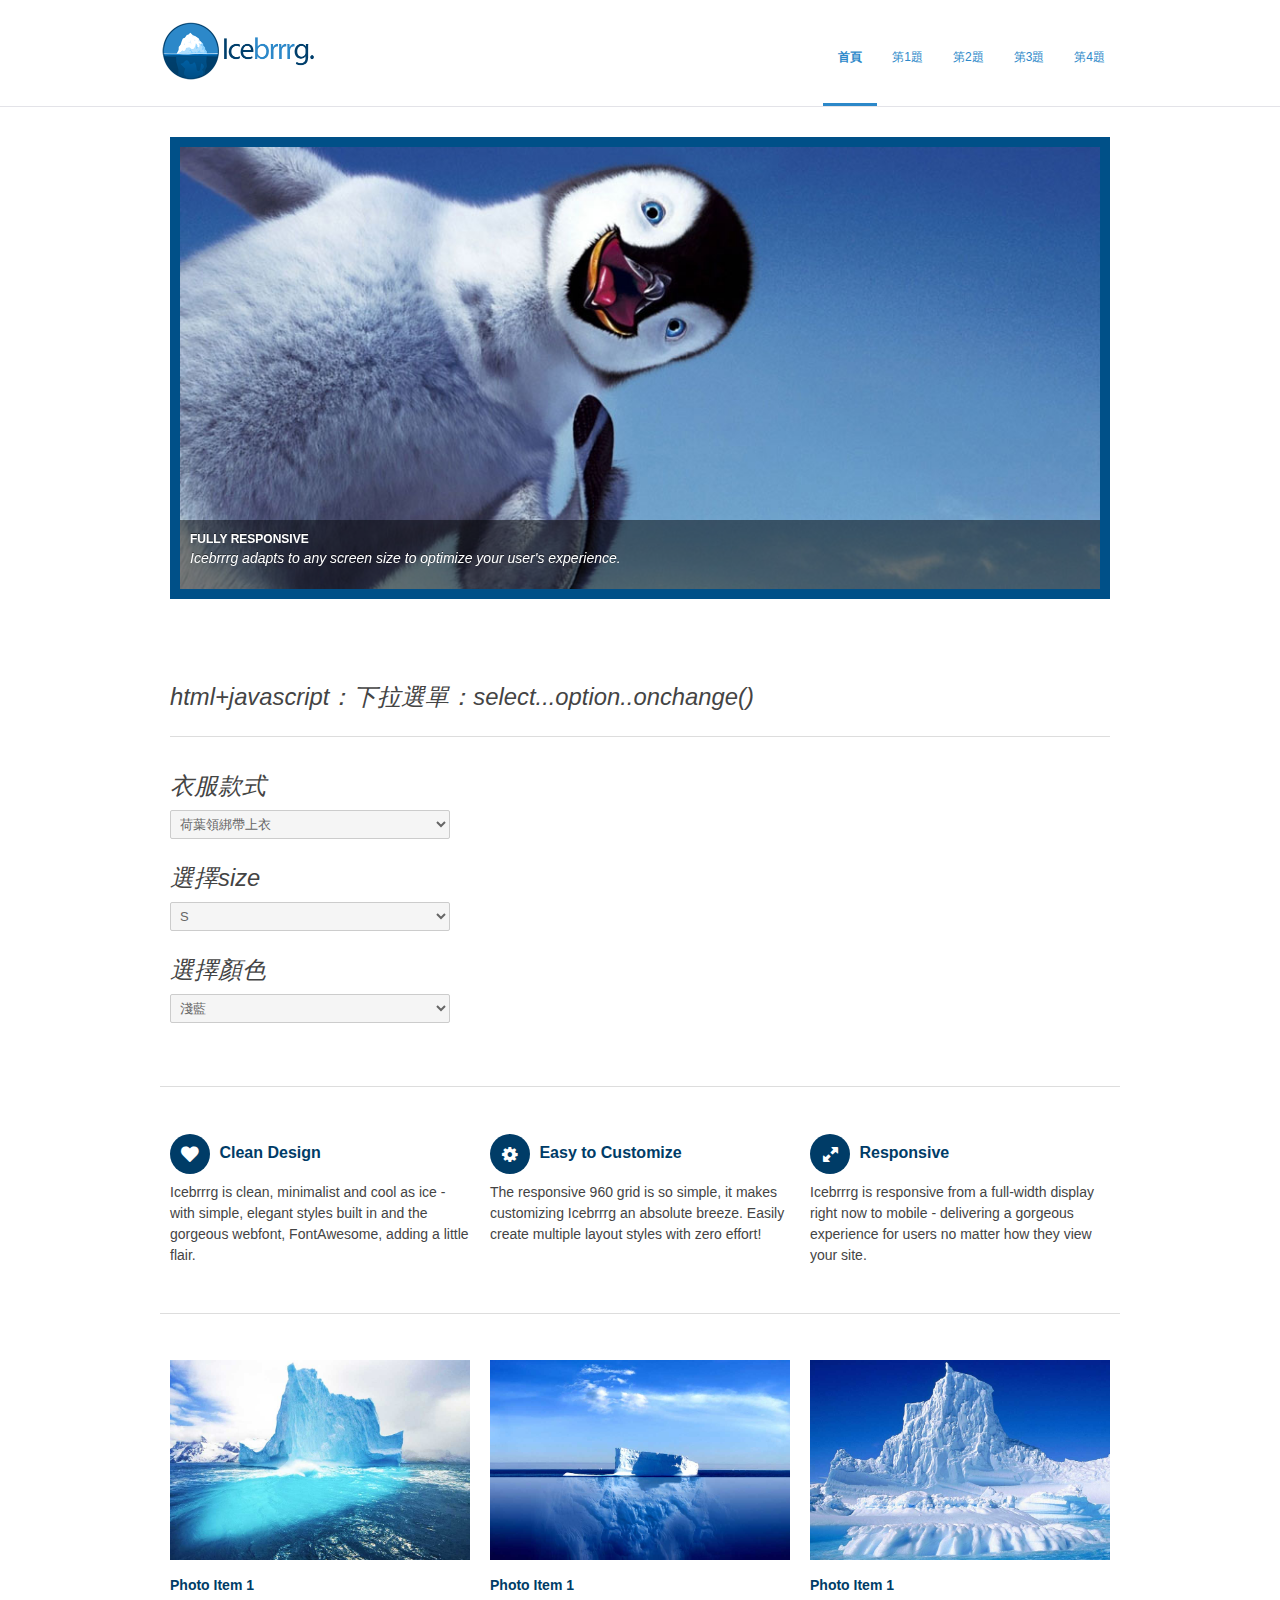
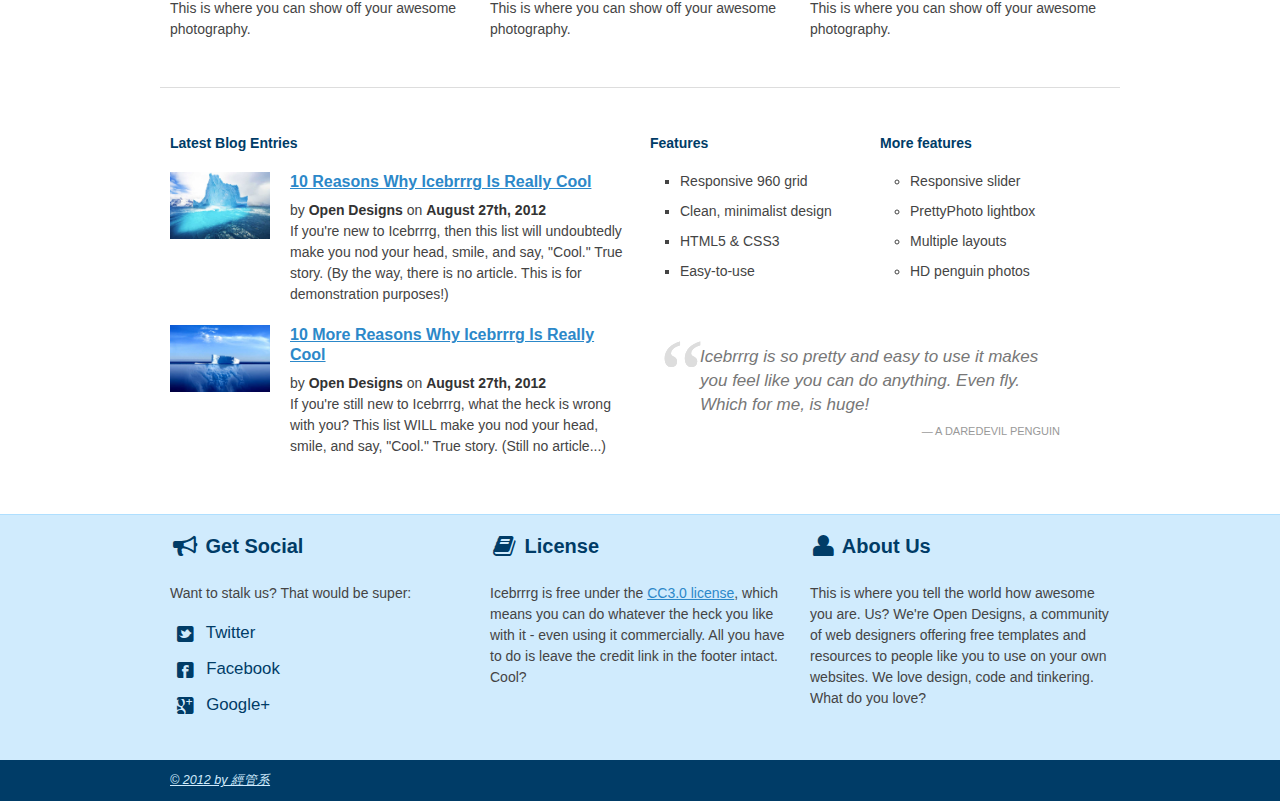
<file: a4.html>
<!DOCTYPE html>
<!--[if lt IE 7 ]><html class="ie ie6" lang="en"> <![endif]-->
<!--[if IE 7 ]><html class="ie ie7" lang="en"> <![endif]-->
<!--[if IE 8 ]><html class="ie ie8" lang="en"> <![endif]-->
<!--[if (gte IE 9)|!(IE)]><!--><html lang="en"> <!--<![endif]-->
<head>

	<!-- Basic Page Needs
  ================================================== -->
	<meta charset="utf-8">
	<title>經管系</title>
	<meta name="description" content="">
	<meta name="author" content="">

	<!-- Mobile Specific Metas
  ================================================== -->
	<meta name="viewport" content="width=device-width, initial-scale=1, maximum-scale=1">

	<!-- CSS
  ================================================== -->
	<link rel="stylesheet" href="stylesheets/base.css">
	<link rel="stylesheet" href="stylesheets/skeleton.css">
	<link rel="stylesheet" href="stylesheets/layout.css">
    <link rel="stylesheet" href="stylesheets/flexslider.css">
    <link rel="stylesheet" href="stylesheets/prettyPhoto.css">
    
    <!-- CSS
  ================================================== -->
 	<script src="http://ajax.googleapis.com/ajax/libs/jquery/1.8.0/jquery.min.js"></script>
    <script src="js/jquery.flexslider-min.js"></script>
    <script src="js/scripts.js"></script>

	<!--[if lt IE 9]>
		<script src="http://html5shim.googlecode.com/svn/trunk/html5.js"></script>
	<![endif]-->

	<!-- Favicons
	================================================== -->
	<link rel="shortcut icon" href="images/favicon.ico">
	<link rel="apple-touch-icon" href="images/apple-touch-icon.png">
	<link rel="apple-touch-icon" sizes="72x72" href="images/apple-touch-icon-72x72.png">
	<link rel="apple-touch-icon" sizes="114x114" href="images/apple-touch-icon-114x114.png">

<script>
  function show()
  {
   document.getElementById("p1").innerHTML = "你選擇的衣服是：" + y1.value + "，" + y2.value + "，" + y3.value 
  }
</script>






</head>
<body class="wrap">



	<!-- Primary Page Layout
	================================================== -->

	<header id="header" class="site-header" role="banner">
    <div id="header-inner" class="container sixteen columns over">
    <hgroup class="one-third column alpha">
    <h1 id="site-title" class="site-title">
    <a href="index.html" id="logo"><img src="images/icebrrrg-logo.png" alt="Icebrrrg logo" height="63" width="157" /></a>
    </h1>
    </hgroup>
    <nav id="main-nav" class="two thirds column omega">
    <ul id="main-nav-menu" class="nav-menu">
    <li id="menu-item-1" class="current">
    <a href="index.html">首頁</a>
    </li>
    <li id="menu-item-2">
    <a href="a1.html">第1題</a>
    </li>
    <li id="menu-item-3">
    <a href="a2.html">第2題</a>
    </li>
    <li id="menu-item-4">
    <a href="a3.html">第3題</a>
    </li>
    <li id="menu-item-5">
    <a href="a4.html">第4題</a>
    </li>

    </ul>
    </nav>
    </div>
    </header>

	<div class="container">
    
		<div class="sixteen columns">
        
        <div class="flex-container">
        <div class="flexslider">
  <ul class="slides">
    <li>
      <a href="#"><img src="images/penguin1.jpeg" alt="Random Penguin Photo" /></a>
      <div class="flex-caption">
				<h5><a href="#">Fully Responsive</a></h5>
		
				<p>Icebrrrg adapts to any screen size to optimize your user's experience.</p>		
	</div>
    </li>
    <li>
      <a href="#"><img src="images/penguin2.jpeg" alt="Random Penguin Photo" /></a>
      <div class="flex-caption" style="display:none;">
				<h5><a href="#">Multiple layouts</a></h5>
		
				<p>Easily create multiple different layouts with the simple grid setup - one column, two column, three column, more.</p>		
	</div>
    </li>
    <li>
      <a href="#"><img src="images/penguin3.jpeg" alt="Random Penguin Photo" /></a>
      <div class="flex-caption" style="display:none;">
				<h5><a href="#">Contact form</a></h5>
		
				<p>Not a developer? No problem. Icebrrrg comes complete with a PHP contact form ready to rock.</p>		
	</div>
    </li>
  </ul>
</div>

		


</div>

<div style="text-align: left;" class="tagline">
      <p>html+javascript：下拉選單：select...option..onchange()
      </p>
      <hr>
      <p class="s1">
        衣服款式
        <select id="y1" class="s1" onchange="show()">
          <option>荷葉領綁帶上衣</option>
          <option>棉麻條紋長版襯衫</option>
          <option>快乾棉圓領T恤</option>
          <option>純棉蝴蝶結短褲</option>
        </select>
      </p>
      <p class="s1">
        選擇size
        <select id="y2" class="s1" onchange="show()">
          <option>S</option>
          <option>M</option>
          <option>L</option>
          <option>XL</option>
        </select>
      </p>
      <p class="s1">
        選擇顏色
        <select id="y3" class="s1" onchange="show()">
          <option>淺藍</option>
          <option>亞麻棕色</option>
          <option>淺黃色</option>
          <option>卡其色</option>
        </select>
      </p>
      
      <p>
        <p id="p1">
      </p>


        </div>

		</div><!-- container -->
        
        <hr>
        
        <section class="container">
        
		<div class="one-third column">
			<h3><i class="icon-heart rounded"></i> Clean Design</h3>
			<p>Icebrrrg is clean, minimalist and cool as ice - with simple, elegant styles built in and the gorgeous webfont, FontAwesome, adding a little flair.</p>
		</div>
		<div class="one-third column">
			<h3><i class="icon-cog rounded"></i> Easy to Customize</h3>
			<p>The responsive 960 grid is so simple, it makes customizing Icebrrrg an absolute breeze.  Easily create multiple layout styles with zero effort!</p>
		</div>
		<div class="one-third column">
			<h3><i class="icon-resize-full rounded"></i> Responsive</h3>
			<p>Icebrrrg is responsive from a full-width display right now to mobile - delivering a gorgeous experience for users no matter how they view your site.</p>
		</div>
        
        </section>
        
        <hr>
        
        <section class="container">
        
        <article id="photo-item-1" class="feature-column one-third column">
        <div class="featured-image img-wrapper">
        <a href="images/iceberg1.jpg" class="img-link" title="Photo Item 1">
        <img src="images/iceberg1.jpg" class="scale-with-grid" alt="Random Iceberg Photo">
        <div class="overlay zoom"></div>
        </a>
        </div>
        
        <h4><a href="#">Photo Item 1</a></h4>
        <p>This is where you can show off your awesome photography.</p>
        
        </article>
        
        <article id="photo-item-2" class="feature-column one-third column">
        <div class="featured-image img-wrapper">
        <a href="images/iceberg2.jpg" class="img-link" title="Photo Item 1">
        <img src="images/iceberg2.jpg" class="scale-with-grid" alt="Random Iceberg Photo">
        <div class="overlay zoom"></div>
        </a>
        </div>
        <h4><a href="#">Photo Item 1</a></h4>
        <p>This is where you can show off your awesome photography.</p>
        </article>
        
        <article id="photo-item-3" class="feature-column one-third column">
        <div class="featured-image img-wrapper">
        <a href="images/iceberg3.jpg" class="img-link" title="Photo Item 1">
        <img src="images/iceberg3.jpg" class="scale-with-grid" alt="Random Iceberg Photo">
        <div class="overlay zoom"></div>
        </a>
        </div>
        <h4><a href="#">Photo Item 1</a></h4>
        <p>This is where you can show off your awesome photography.</p>
        </article>
       
	</section><!-- container -->
    
     <hr>
     
     <section class="container recent-posts">
     
     <aside class="eight columns">
     <h4>Latest Blog Entries</h4>
     
     <article class="eight columns alpha">
     
     <div class="two columns alpha">
     <div class="featured-image img-wrapper">
     <img src="images/iceberg1.jpg" class="scale-with-grid thumb-link" alt="Another damn iceberg!">
     </div>
     </div>
     
     <div class="six columns omega">
     <header>
     <h3><a href="#">10 Reasons Why Icebrrrg Is Really Cool</a></h3>
     <div class="meta">
     <span class="post-date">by <strong>Open Designs</strong> on <strong>August 27th, 2012</strong></span>
     </div>
     </header>
     <p>If you're new to Icebrrrg, then this list will undoubtedly make you nod your head, smile, and say, "Cool."  True story.  (By the way, there is no article.  This is for demonstration purposes!)</p>
     </div>
     
     </article>
     
     </aside>
     
     <aside class="eight columns">
     <div class="four columns alpha">
     <h4>Features</h4>
     <ul class="square">
     <li>Responsive 960 grid</li>
     <li>Clean, minimalist design</li>
     <li>HTML5 & CSS3</li>
     <li>Easy-to-use</li>
     </ul>
     </div>
    
     <div class="four columns alpha">
     <h4>More features</h4>
     <ul class="circle">
     <li>Responsive slider</li>
     <li>PrettyPhoto lightbox</li>
     <li>Multiple layouts</li>
     <li>HD penguin photos</li>
     </ul>
     </div>
     </aside>
     
     <aside class="eight columns clear">
     
     <article class="eight columns alpha">
     
     <div class="two columns alpha">
     <div class="featured-image img-wrapper">
     <img src="images/iceberg2.jpg" class="scale-with-grid thumb-link" alt="Another damn iceberg!">
     </div>
     </div>
     
     <div class="six columns omega">
     <header>
     <h3><a href="#">10 More Reasons Why Icebrrrg Is Really Cool</a></h3>
     <div class="meta">
     <span class="post-date">by <strong>Open Designs</strong> on <strong>August 27th, 2012</strong></span>
     </div>
     </header>
     <p>If you're still new to Icebrrrg, what the heck is wrong with you? This list WILL make you nod your head, smile, and say, "Cool."  True story.  (Still no article...)</p>
     </div>
     
     </article>
     
     </aside>
     
     <aside class="eight columns">
     
     <blockquote class="testimonial">
     Icebrrrg is so pretty and easy to use it makes you feel like you can do anything.  Even fly.  Which for me, is huge!
     <cite>A Daredevil Penguin</cite>
     </blockquote>
     
     </aside>
     
     </section>
    
    </div>

<footer>

<div class="footer-inner container">


<div class="social footer-columns one-third column">
<h2><i class="icon-bullhorn icon-large"></i> Get Social</h2>
<p>Want to stalk us? That would be super:</p>
<ul>
<li><a href="http://www.twitter.com/opendesigns/"><i class="icon-twitter-sign icon-large"></i> Twitter</a></li>
<li><a href="http://www.facebook.com/opendesigns"><i class="icon-facebook-sign icon-large"></i> Facebook</a></li>
<li><a href="https://plus.google.com/b/110224753971231624818/110224753971231624818/posts"><i class="icon-google-plus-sign icon-large"></i> Google+</a></li>
</ul>
</div>

<div class="footer-columns one-third column">
<h2><i class="icon-book icon-large"></i> License</h2>
<p>Icebrrrg is free under the <a href="http://creativecommons.org/licenses/by/3/">CC3.0 license</a>, which means you can do whatever the heck you like with it - even using it commercially.  All you have to do is leave the credit link in the footer intact.  Cool?</p>

</div>

<div class="footer-columns one-third column">
<h2><i class="icon-user icon-large"></i> About Us</h2>
<p>This is where you tell the world how awesome you are.  Us?  We're Open Designs, a community of web designers offering free templates and resources to people like you to use on your own websites.  We love design, code and tinkering.  What do you love?</p>
</div>

</div>

<div id="footer-base">
<div class="container">
<div class="eight columns">
<a href="http://ccwntut.byethost15.com/hw3/">&copy; 2012 by 經管系</a> 
</div>


</div>
</div>

</footer>

<!-- End Document
================================================== -->

<script src="js/jquery.prettyPhoto.js"></script>
</body>
</html>
</file>
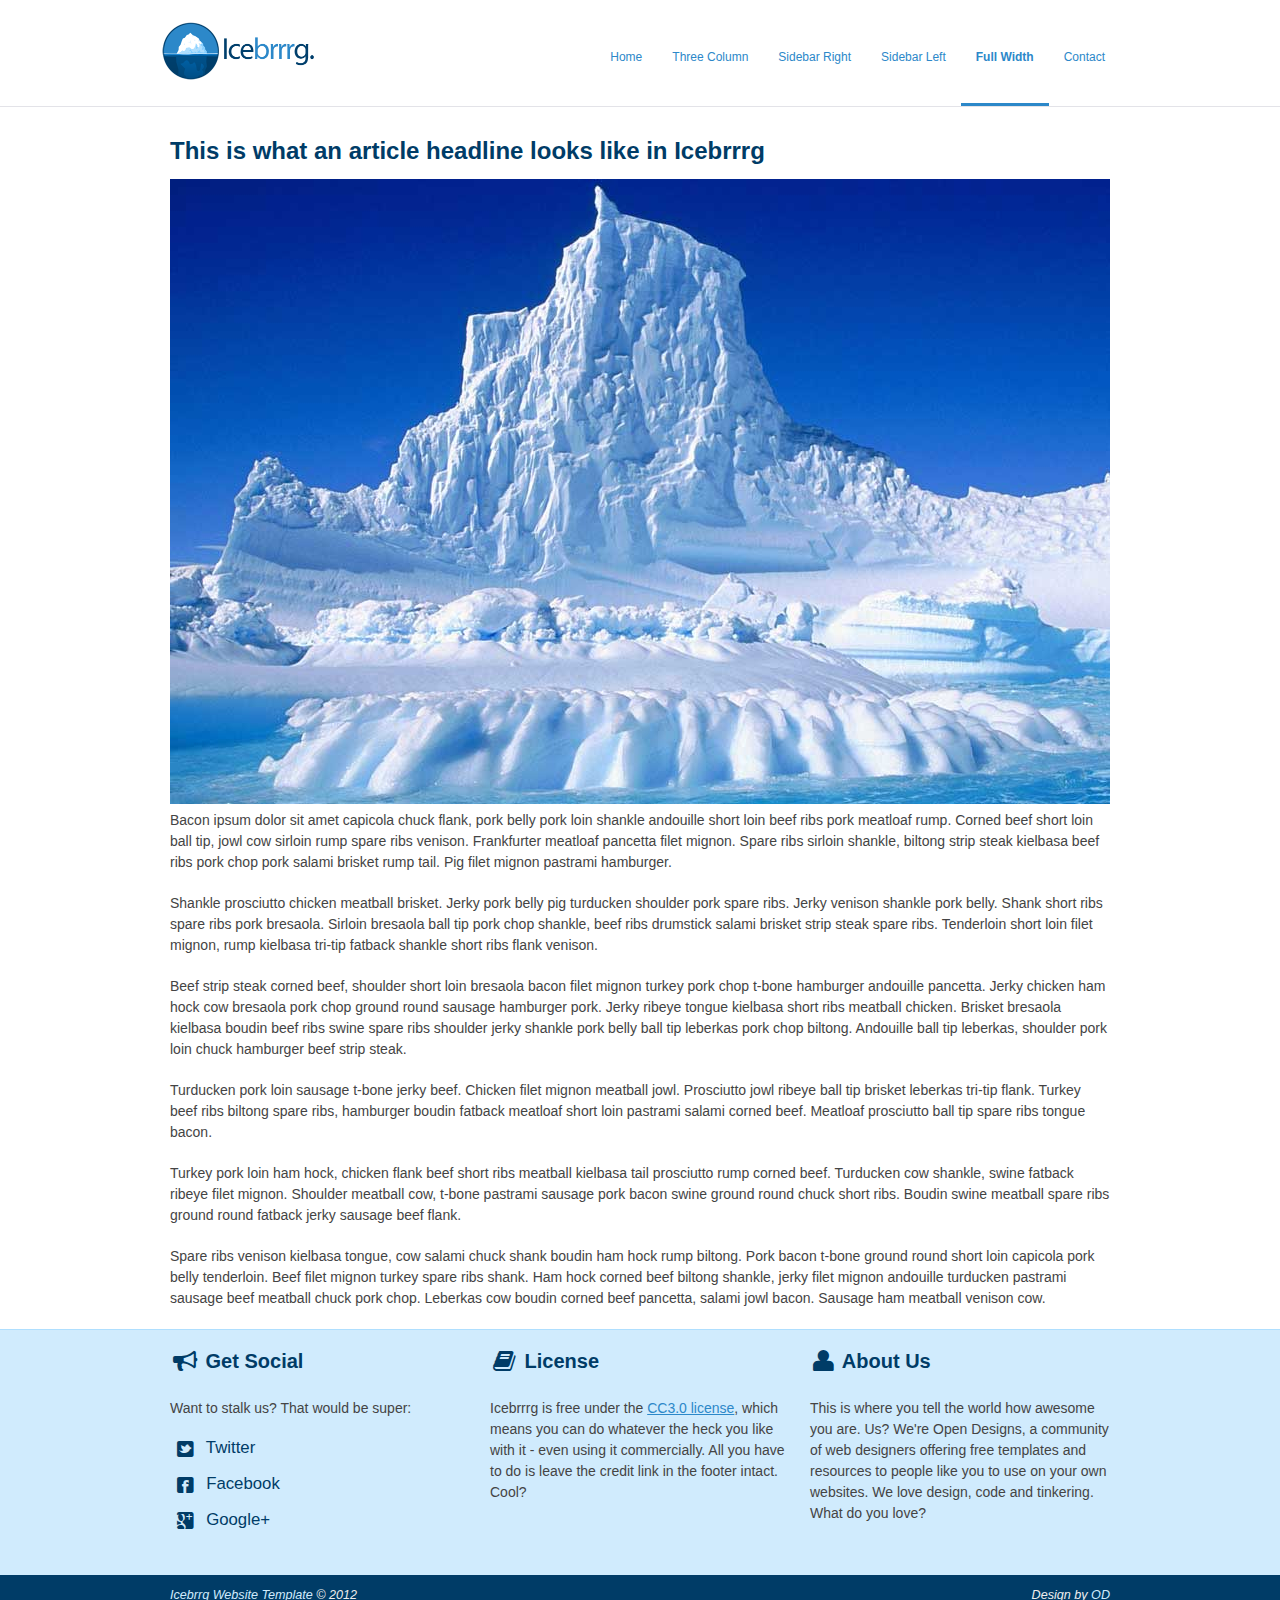
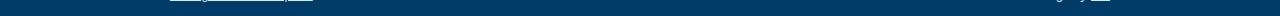
<file: full-width.html>
<!DOCTYPE html>
<!--[if lt IE 7 ]><html class="ie ie6" lang="en"> <![endif]-->
<!--[if IE 7 ]><html class="ie ie7" lang="en"> <![endif]-->
<!--[if IE 8 ]><html class="ie ie8" lang="en"> <![endif]-->
<!--[if (gte IE 9)|!(IE)]><!--><html lang="en"> <!--<![endif]-->
<head>

	<!-- Basic Page Needs
  ================================================== -->
	<meta charset="utf-8">
	<title>A Full-Width Page Layout | Icebrrrg by OD</title>
	<meta name="description" content="">
	<meta name="author" content="">

	<!-- Mobile Specific Metas
  ================================================== -->
	<meta name="viewport" content="width=device-width, initial-scale=1, maximum-scale=1">

	<!-- CSS
  ================================================== -->
	<link rel="stylesheet" href="stylesheets/base.css">
	<link rel="stylesheet" href="stylesheets/skeleton.css">
	<link rel="stylesheet" href="stylesheets/layout.css">
    <link rel="stylesheet" href="stylesheets/flexslider.css">
    <link rel="stylesheet" href="stylesheets/prettyPhoto.css">
    
    <!-- CSS
  ================================================== -->
 	<script src="http://ajax.googleapis.com/ajax/libs/jquery/1.8.0/jquery.min.js"></script>
    <script src="js/jquery.flexslider-min.js"></script>
    <script src="js/scripts.js"></script>

	<!--[if lt IE 9]>
		<script src="http://html5shim.googlecode.com/svn/trunk/html5.js"></script>
	<![endif]-->

	<!-- Favicons
	================================================== -->
	<link rel="shortcut icon" href="images/favicon.ico">
	<link rel="apple-touch-icon" href="images/apple-touch-icon.png">
	<link rel="apple-touch-icon" sizes="72x72" href="images/apple-touch-icon-72x72.png">
	<link rel="apple-touch-icon" sizes="114x114" href="images/apple-touch-icon-114x114.png">

</head>
<body>



	<!-- Primary Page Layout
	================================================== -->

	<header id="header" class="site-header" role="banner">
    <div id="header-inner" class="container sixteen columns over">
    <hgroup class="one-third column alpha">
    <h1 id="site-title" class="site-title">
    <a href="index.html" id="logo"><img src="images/icebrrrg-logo.png" alt="Icebrrrg logo" height="63" width="157" /></a>
    </h1>
    </hgroup>
    <nav id="main-nav" class="two thirds column omega">
    <ul id="main-nav-menu" class="nav-menu">
    <li id="menu-item-1">
    <a href="index.html">Home</a>
    </li>
    <li id="menu-item-2">
    <a href="three-column.html">Three Column</a>
    </li>
    <li id="menu-item-3">
    <a href="sidebar-right.html">Sidebar Right</a>
    </li>
    <li id="menu-item-4">
    <a href="sidebar-left.html">Sidebar Left</a>
    </li>
    <li id="menu-item-5" class="current">
    <a href="full-width.html">Full Width</a>
    </li>
    <li id="menu-item-6">
    <a href="contact.html">Contact</a>
    </li>
    </ul>
    </nav>
    </div>
    </header>

	<div class="container">
    
        <article class="sixteen columns main-content">
        <h1>This is what an article headline looks like in Icebrrrg</h1>
        
        <img src="images/iceberg3.jpg" class="scale-with-grid">
        
        <p>Bacon ipsum dolor sit amet capicola chuck flank, pork belly pork loin shankle andouille short loin beef ribs pork meatloaf rump. Corned beef short loin ball tip, jowl cow sirloin rump spare ribs venison. Frankfurter meatloaf pancetta filet mignon. Spare ribs sirloin shankle, biltong strip steak kielbasa beef ribs pork chop pork salami brisket rump tail. Pig filet mignon pastrami hamburger.</p>

<p>Shankle prosciutto chicken meatball brisket. Jerky pork belly pig turducken shoulder pork spare ribs. Jerky venison shankle pork belly. Shank short ribs spare ribs pork bresaola. Sirloin bresaola ball tip pork chop shankle, beef ribs drumstick salami brisket strip steak spare ribs. Tenderloin short loin filet mignon, rump kielbasa tri-tip fatback shankle short ribs flank venison.</p>

<p>Beef strip steak corned beef, shoulder short loin bresaola bacon filet mignon turkey pork chop t-bone hamburger andouille pancetta. Jerky chicken ham hock cow bresaola pork chop ground round sausage hamburger pork. Jerky ribeye tongue kielbasa short ribs meatball chicken. Brisket bresaola kielbasa boudin beef ribs swine spare ribs shoulder jerky shankle pork belly ball tip leberkas pork chop biltong. Andouille ball tip leberkas, shoulder pork loin chuck hamburger beef strip steak.</p>

<p>Turducken pork loin sausage t-bone jerky beef. Chicken filet mignon meatball jowl. Prosciutto jowl ribeye ball tip brisket leberkas tri-tip flank. Turkey beef ribs biltong spare ribs, hamburger boudin fatback meatloaf short loin pastrami salami corned beef. Meatloaf prosciutto ball tip spare ribs tongue bacon.</p>

<p>Turkey pork loin ham hock, chicken flank beef short ribs meatball kielbasa tail prosciutto rump corned beef. Turducken cow shankle, swine fatback ribeye filet mignon. Shoulder meatball cow, t-bone pastrami sausage pork bacon swine ground round chuck short ribs. Boudin swine meatball spare ribs ground round fatback jerky sausage beef flank.</p>

<p>Spare ribs venison kielbasa tongue, cow salami chuck shank boudin ham hock rump biltong. Pork bacon t-bone ground round short loin capicola pork belly tenderloin. Beef filet mignon turkey spare ribs shank. Ham hock corned beef biltong shankle, jerky filet mignon andouille turducken pastrami sausage beef meatball chuck pork chop. Leberkas cow boudin corned beef pancetta, salami jowl bacon. Sausage ham meatball venison cow.</p>

      
        </article>
        <!-- End main Content -->
      
    
    </div>

<footer>

<div class="footer-inner container">


<div class="social footer-columns one-third column">
<h2><i class="icon-bullhorn icon-large"></i> Get Social</h2>
<p>Want to stalk us? That would be super:</p>
<ul>
<li><a href="http://www.twitter.com/opendesigns/"><i class="icon-twitter-sign icon-large"></i> Twitter</a></li>
<li><a href="http://www.facebook.com/opendesigns"><i class="icon-facebook-sign icon-large"></i> Facebook</a></li>
<li><a href="https://plus.google.com/b/110224753971231624818/110224753971231624818/posts"><i class="icon-google-plus-sign icon-large"></i> Google+</a></li>
</ul>
</div>

<div class="footer-columns one-third column">
<h2><i class="icon-book icon-large"></i> License</h2>
<p>Icebrrrg is free under the <a href="http://creativecommons.org/licenses/by/3/">CC3.0 license</a>, which means you can do whatever the heck you like with it - even using it commercially.  All you have to do is leave the credit link in the footer intact.  Cool?</p>

</div>

<div class="footer-columns one-third column">
<h2><i class="icon-user icon-large"></i> About Us</h2>
<p>This is where you tell the world how awesome you are.  Us?  We're Open Designs, a community of web designers offering free templates and resources to people like you to use on your own websites.  We love design, code and tinkering.  What do you love?</p>
</div>

</div>

<div id="footer-base">
<div class="container">
<div class="eight columns">
<a href="http://www.opendesigns.org/design/icebrrrg/">Icebrrg Website Template</a> &copy; 2012
</div>

<div class="eight columns far-edge">
Design by <a href="http://www.opendesigns.org">OD</a>
</div>
</div>
</div>

</footer>

<!-- End Document
================================================== -->

<script src="js/jquery.prettyPhoto.js"></script>
</body>
</html>
</file>
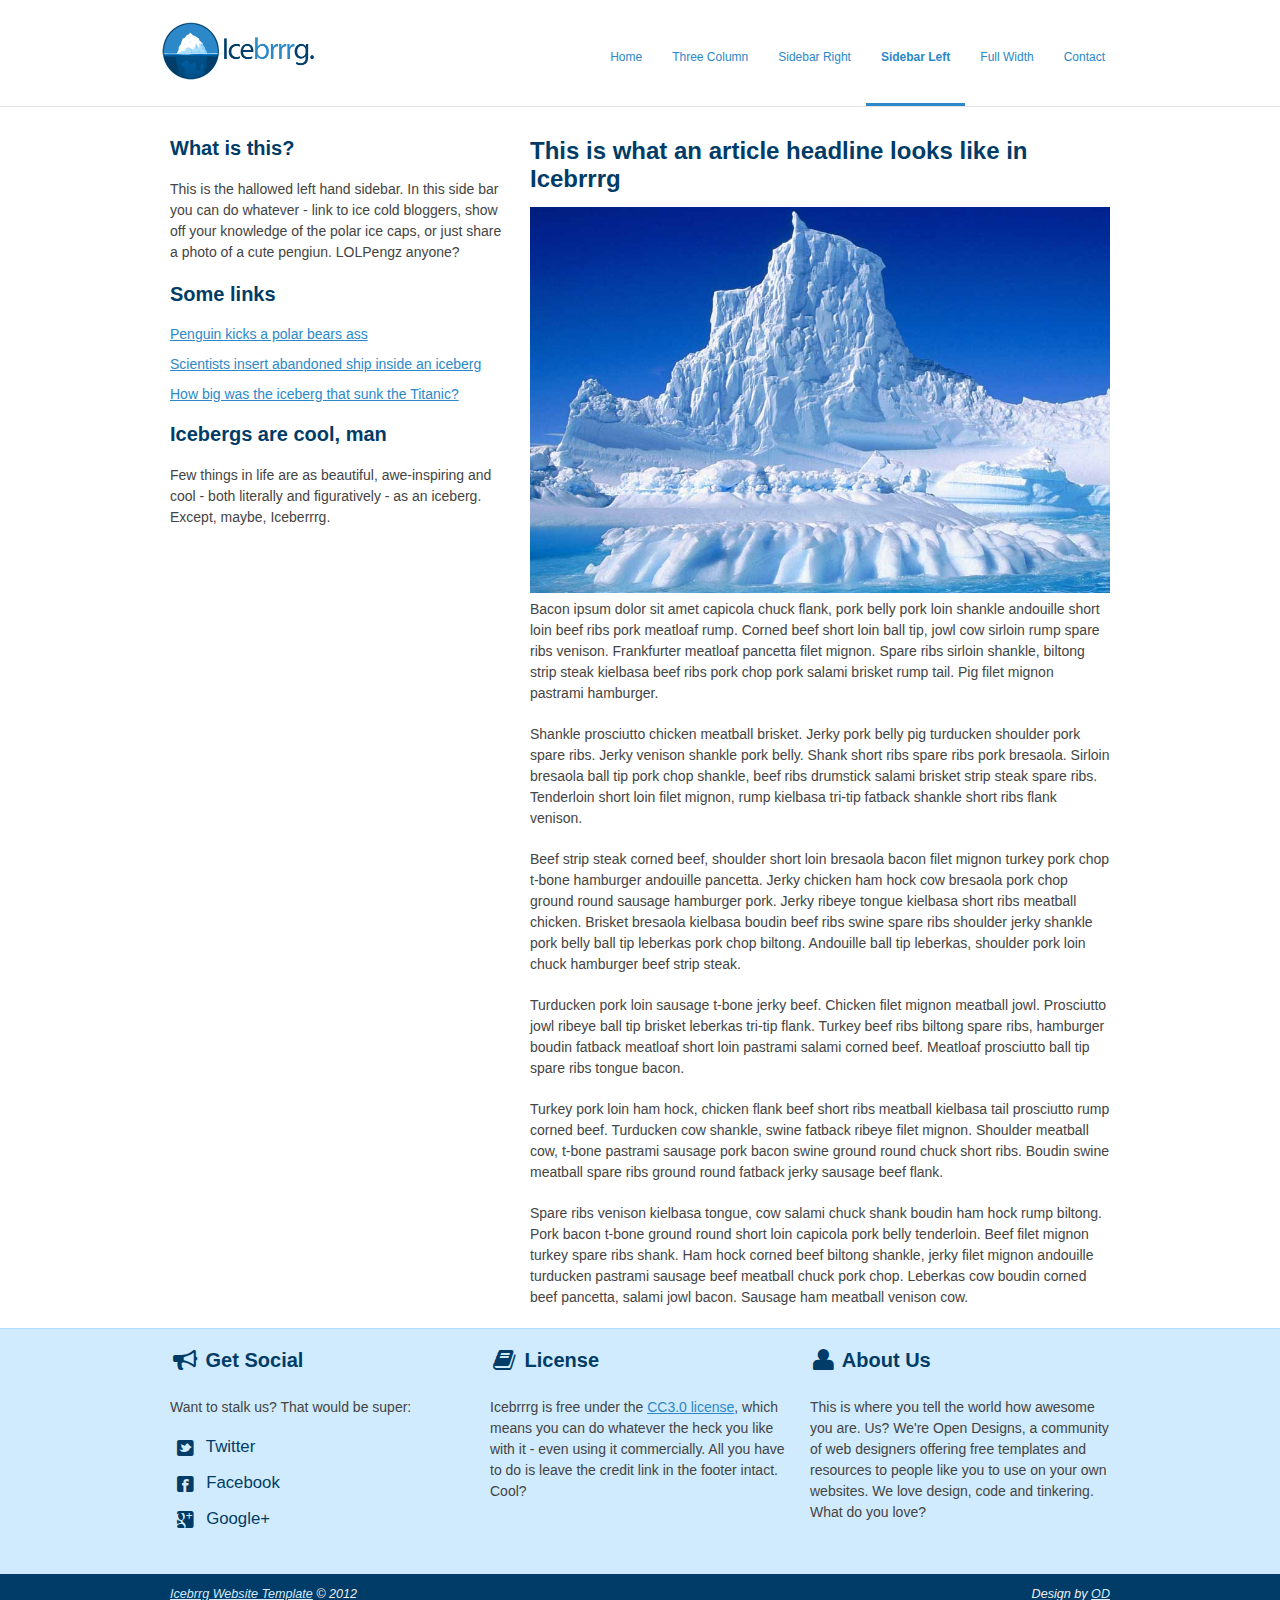
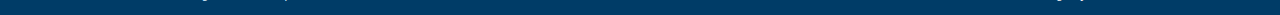
<file: sidebar-left.html>
<!DOCTYPE html>
<!--[if lt IE 7 ]><html class="ie ie6" lang="en"> <![endif]-->
<!--[if IE 7 ]><html class="ie ie7" lang="en"> <![endif]-->
<!--[if IE 8 ]><html class="ie ie8" lang="en"> <![endif]-->
<!--[if (gte IE 9)|!(IE)]><!--><html lang="en"> <!--<![endif]-->
<head>

	<!-- Basic Page Needs
  ================================================== -->
	<meta charset="utf-8">
	<title>A Left-Hand Sidebar Layout | Icebrrrg by OD</title>
	<meta name="description" content="">
	<meta name="author" content="">

	<!-- Mobile Specific Metas
  ================================================== -->
	<meta name="viewport" content="width=device-width, initial-scale=1, maximum-scale=1">

	<!-- CSS
  ================================================== -->
	<link rel="stylesheet" href="stylesheets/base.css">
	<link rel="stylesheet" href="stylesheets/skeleton.css">
	<link rel="stylesheet" href="stylesheets/layout.css">
    <link rel="stylesheet" href="stylesheets/flexslider.css">
    <link rel="stylesheet" href="stylesheets/prettyPhoto.css">
    
    <!-- CSS
  ================================================== -->
 	<script src="http://ajax.googleapis.com/ajax/libs/jquery/1.8.0/jquery.min.js"></script>
    <script src="js/jquery.flexslider-min.js"></script>
    <script src="js/scripts.js"></script>

	<!--[if lt IE 9]>
		<script src="http://html5shim.googlecode.com/svn/trunk/html5.js"></script>
	<![endif]-->

	<!-- Favicons
	================================================== -->
	<link rel="shortcut icon" href="images/favicon.ico">
	<link rel="apple-touch-icon" href="images/apple-touch-icon.png">
	<link rel="apple-touch-icon" sizes="72x72" href="images/apple-touch-icon-72x72.png">
	<link rel="apple-touch-icon" sizes="114x114" href="images/apple-touch-icon-114x114.png">

</head>
<body>



	<!-- Primary Page Layout
	================================================== -->

	<header id="header" class="site-header" role="banner">
    <div id="header-inner" class="container sixteen columns over">
    <hgroup class="one-third column alpha">
    <h1 id="site-title" class="site-title">
    <a href="index.html" id="logo"><img src="images/icebrrrg-logo.png" alt="Icebrrrg logo" height="63" width="157" /></a>
    </h1>
    </hgroup>
    <nav id="main-nav" class="two thirds column omega">
    <ul id="main-nav-menu" class="nav-menu">
    <li id="menu-item-1">
    <a href="index.html">Home</a>
    </li>
    <li id="menu-item-2">
    <a href="three-column.html">Three Column</a>
    </li>
    <li id="menu-item-3">
    <a href="sidebar-right.html">Sidebar Right</a>
    </li>
    <li id="menu-item-4" class="current">
    <a href="sidebar-left.html">Sidebar Left</a>
    </li>
    <li id="menu-item-5">
    <a href="full-width.html">Full Width</a>
    </li>
    <li id="menu-item-6">
    <a href="contact.html">Contact</a>
    </li>
    </ul>
    </nav>
    </div>
    </header>

	<div class="container">
    
		<aside class="six columns left-sidebar">
        <div class="sidebar-widget">
        <h2>What is this?</h2>
        <p>This is the hallowed left hand sidebar.  In this side bar you can do whatever - link to ice cold bloggers, show off your knowledge of the polar ice caps, or just share a photo of a cute pengiun.  LOLPengz anyone?</p>
        </div>
        
        <div class="sidebar-widget">
        <h2>Some links</h2>
        <ul>
        <li><a href="#">Penguin kicks a polar bears ass</a></li>
        <li><a href="#">Scientists insert abandoned ship inside an iceberg</a></li>
        <li><a href="#">How big was the iceberg that sunk the Titanic?</a></li>
        </ul>
        </div>
        
        <div class="sidebar-widget">
        <h2>Icebergs are cool, man</h2>
        <p>Few things in life are as beautiful, awe-inspiring and cool - both literally and figuratively - as an iceberg.  Except, maybe, Iceberrrg.</p>
        </div>
        
        </aside>
        <!-- End Left Sidebar -->
        
        
        <article class="ten columns main-content">
        <h1>This is what an article headline looks like in Icebrrrg</h1>
        
        <img src="images/iceberg3.jpg" class="scale-with-grid">
        
        <p>Bacon ipsum dolor sit amet capicola chuck flank, pork belly pork loin shankle andouille short loin beef ribs pork meatloaf rump. Corned beef short loin ball tip, jowl cow sirloin rump spare ribs venison. Frankfurter meatloaf pancetta filet mignon. Spare ribs sirloin shankle, biltong strip steak kielbasa beef ribs pork chop pork salami brisket rump tail. Pig filet mignon pastrami hamburger.</p>

<p>Shankle prosciutto chicken meatball brisket. Jerky pork belly pig turducken shoulder pork spare ribs. Jerky venison shankle pork belly. Shank short ribs spare ribs pork bresaola. Sirloin bresaola ball tip pork chop shankle, beef ribs drumstick salami brisket strip steak spare ribs. Tenderloin short loin filet mignon, rump kielbasa tri-tip fatback shankle short ribs flank venison.</p>

<p>Beef strip steak corned beef, shoulder short loin bresaola bacon filet mignon turkey pork chop t-bone hamburger andouille pancetta. Jerky chicken ham hock cow bresaola pork chop ground round sausage hamburger pork. Jerky ribeye tongue kielbasa short ribs meatball chicken. Brisket bresaola kielbasa boudin beef ribs swine spare ribs shoulder jerky shankle pork belly ball tip leberkas pork chop biltong. Andouille ball tip leberkas, shoulder pork loin chuck hamburger beef strip steak.</p>

<p>Turducken pork loin sausage t-bone jerky beef. Chicken filet mignon meatball jowl. Prosciutto jowl ribeye ball tip brisket leberkas tri-tip flank. Turkey beef ribs biltong spare ribs, hamburger boudin fatback meatloaf short loin pastrami salami corned beef. Meatloaf prosciutto ball tip spare ribs tongue bacon.</p>

<p>Turkey pork loin ham hock, chicken flank beef short ribs meatball kielbasa tail prosciutto rump corned beef. Turducken cow shankle, swine fatback ribeye filet mignon. Shoulder meatball cow, t-bone pastrami sausage pork bacon swine ground round chuck short ribs. Boudin swine meatball spare ribs ground round fatback jerky sausage beef flank.</p>

<p>Spare ribs venison kielbasa tongue, cow salami chuck shank boudin ham hock rump biltong. Pork bacon t-bone ground round short loin capicola pork belly tenderloin. Beef filet mignon turkey spare ribs shank. Ham hock corned beef biltong shankle, jerky filet mignon andouille turducken pastrami sausage beef meatball chuck pork chop. Leberkas cow boudin corned beef pancetta, salami jowl bacon. Sausage ham meatball venison cow.</p>

      
        </article>
        <!-- End main Content -->
      
    
    </div>

<footer>

<div class="footer-inner container">


<div class="social footer-columns one-third column">
<h2><i class="icon-bullhorn icon-large"></i> Get Social</h2>
<p>Want to stalk us? That would be super:</p>
<ul>
<li><a href="http://www.twitter.com/opendesigns/"><i class="icon-twitter-sign icon-large"></i> Twitter</a></li>
<li><a href="http://www.facebook.com/opendesigns"><i class="icon-facebook-sign icon-large"></i> Facebook</a></li>
<li><a href="https://plus.google.com/b/110224753971231624818/110224753971231624818/posts"><i class="icon-google-plus-sign icon-large"></i> Google+</a></li>
</ul>
</div>

<div class="footer-columns one-third column">
<h2><i class="icon-book icon-large"></i> License</h2>
<p>Icebrrrg is free under the <a href="http://creativecommons.org/licenses/by/3/">CC3.0 license</a>, which means you can do whatever the heck you like with it - even using it commercially.  All you have to do is leave the credit link in the footer intact.  Cool?</p>

</div>

<div class="footer-columns one-third column">
<h2><i class="icon-user icon-large"></i> About Us</h2>
<p>This is where you tell the world how awesome you are.  Us?  We're Open Designs, a community of web designers offering free templates and resources to people like you to use on your own websites.  We love design, code and tinkering.  What do you love?</p>
</div>

</div>

<div id="footer-base">
<div class="container">
<div class="eight columns">
<a href="http://www.opendesigns.org/design/icebrrrg/">Icebrrg Website Template</a> &copy; 2012
</div>

<div class="eight columns far-edge">
Design by <a href="http://www.opendesigns.org">OD</a>
</div>
</div>
</div>

</footer>

<!-- End Document
================================================== -->

<script src="js/jquery.prettyPhoto.js"></script>
</body>
</html>
</file>
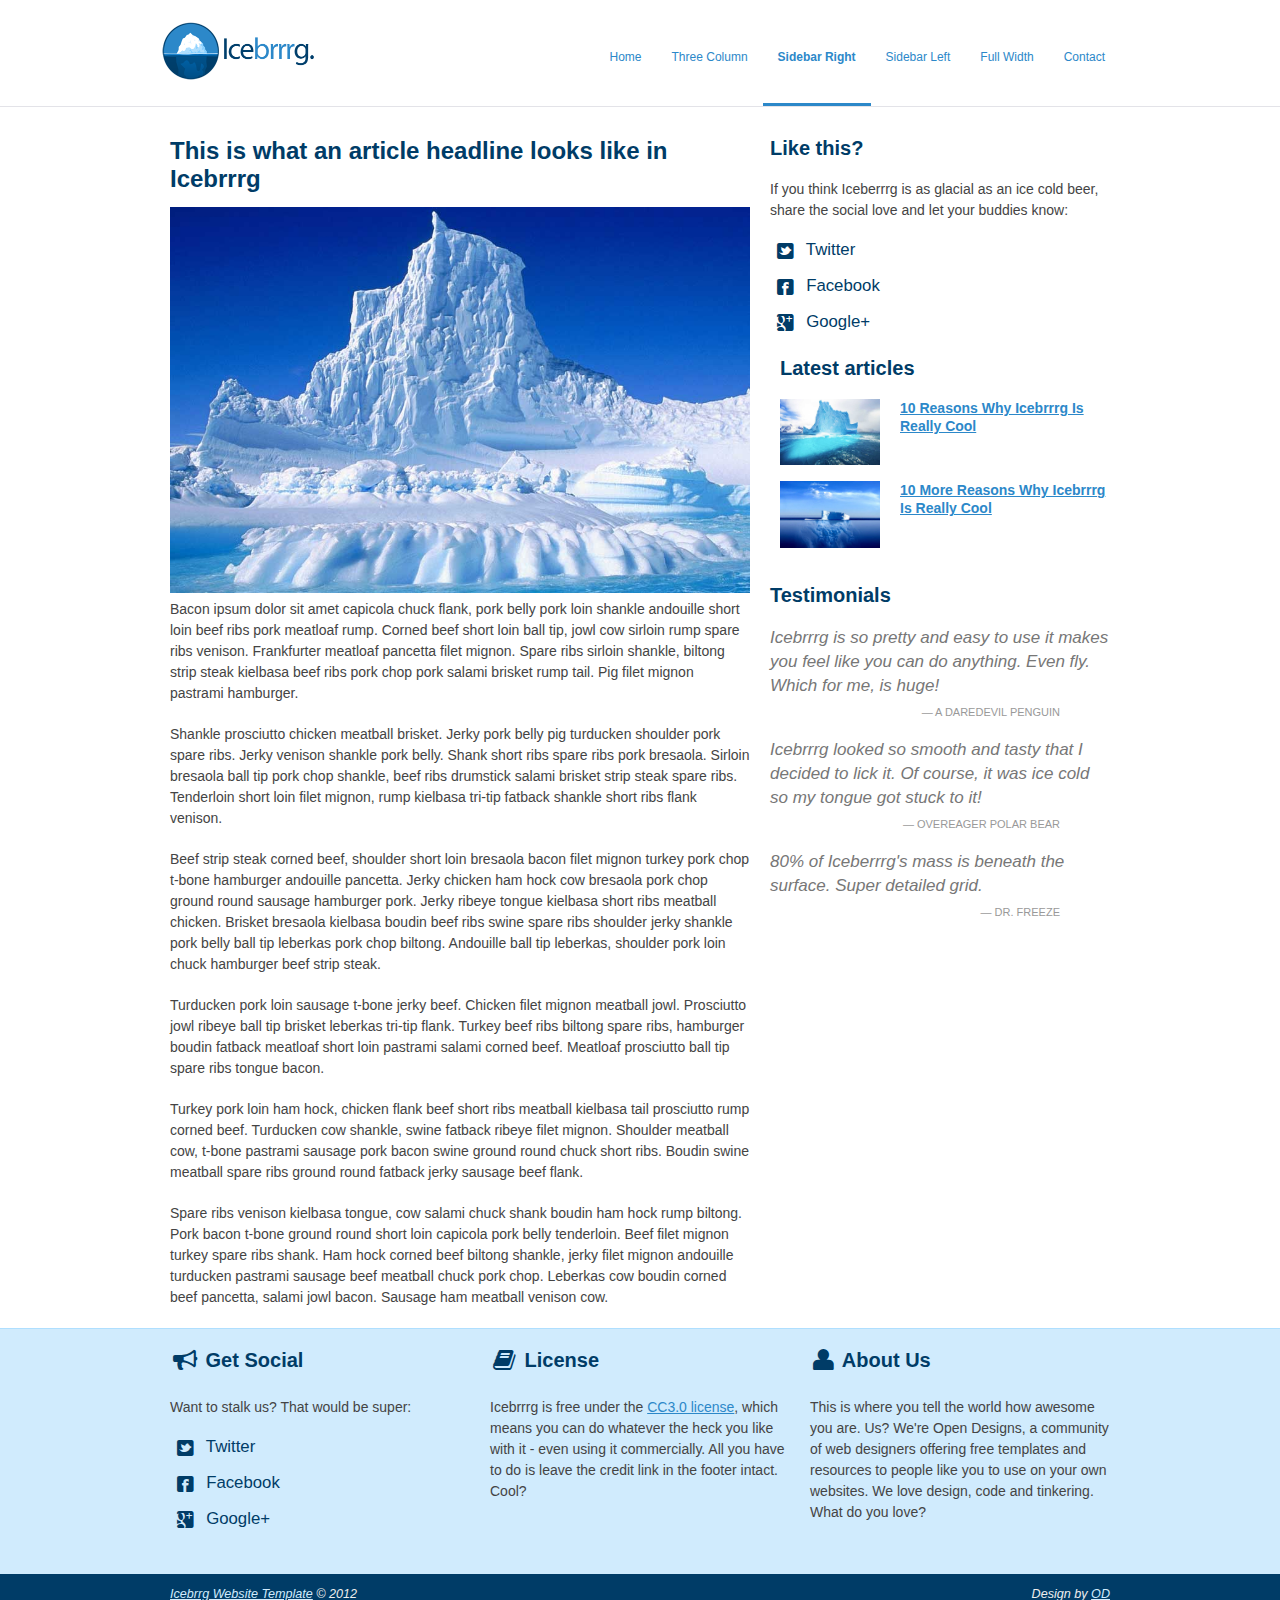
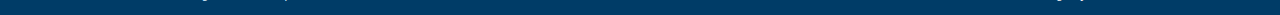
<file: sidebar-right.html>
<!DOCTYPE html>
<!--[if lt IE 7 ]><html class="ie ie6" lang="en"> <![endif]-->
<!--[if IE 7 ]><html class="ie ie7" lang="en"> <![endif]-->
<!--[if IE 8 ]><html class="ie ie8" lang="en"> <![endif]-->
<!--[if (gte IE 9)|!(IE)]><!--><html lang="en"> <!--<![endif]-->
<head>

	<!-- Basic Page Needs
  ================================================== -->
	<meta charset="utf-8">
	<title>A Right-Hand Sidebar Layout | Icebrrrg by OD</title>
	<meta name="description" content="">
	<meta name="author" content="">

	<!-- Mobile Specific Metas
  ================================================== -->
	<meta name="viewport" content="width=device-width, initial-scale=1, maximum-scale=1">

	<!-- CSS
  ================================================== -->
	<link rel="stylesheet" href="stylesheets/base.css">
	<link rel="stylesheet" href="stylesheets/skeleton.css">
	<link rel="stylesheet" href="stylesheets/layout.css">
    <link rel="stylesheet" href="stylesheets/flexslider.css">
    <link rel="stylesheet" href="stylesheets/prettyPhoto.css">
    
    <!-- CSS
  ================================================== -->
 	<script src="http://ajax.googleapis.com/ajax/libs/jquery/1.8.0/jquery.min.js"></script>
    <script src="js/jquery.flexslider-min.js"></script>
    <script src="js/scripts.js"></script>

	<!--[if lt IE 9]>
		<script src="http://html5shim.googlecode.com/svn/trunk/html5.js"></script>
	<![endif]-->

	<!-- Favicons
	================================================== -->
	<link rel="shortcut icon" href="images/favicon.ico">
	<link rel="apple-touch-icon" href="images/apple-touch-icon.png">
	<link rel="apple-touch-icon" sizes="72x72" href="images/apple-touch-icon-72x72.png">
	<link rel="apple-touch-icon" sizes="114x114" href="images/apple-touch-icon-114x114.png">

</head>
<body>



	<!-- Primary Page Layout
	================================================== -->

	<header id="header" class="site-header" role="banner">
    <div id="header-inner" class="container sixteen columns over">
    <hgroup class="one-third column alpha">
    <h1 id="site-title" class="site-title">
    <a href="index.html" id="logo"><img src="images/icebrrrg-logo.png" alt="Icebrrrg logo" height="63" width="157" /></a>
    </h1>
    </hgroup>
    <nav id="main-nav" class="two thirds column omega">
    <ul id="main-nav-menu" class="nav-menu">
    <li id="menu-item-1">
    <a href="index.html">Home</a>
    </li>
    <li id="menu-item-2">
    <a href="three-column.html">Three Column</a>
    </li>
    <li id="menu-item-3" class="current">
    <a href="sidebar-right.html">Sidebar Right</a>
    </li>
    <li id="menu-item-4">
    <a href="sidebar-left.html">Sidebar Left</a>
    </li>
    <li id="menu-item-5">
    <a href="full-width.html">Full Width</a>
    </li>
    <li id="menu-item-6">
    <a href="contact.html">Contact</a>
    </li>
    </ul>
    </nav>
    </div>
    </header>

	<div class="container">
            
        
        <article class="ten columns main-content">
        <h1>This is what an article headline looks like in Icebrrrg</h1>
        
        <img src="images/iceberg3.jpg" class="scale-with-grid">
        
        <p>Bacon ipsum dolor sit amet capicola chuck flank, pork belly pork loin shankle andouille short loin beef ribs pork meatloaf rump. Corned beef short loin ball tip, jowl cow sirloin rump spare ribs venison. Frankfurter meatloaf pancetta filet mignon. Spare ribs sirloin shankle, biltong strip steak kielbasa beef ribs pork chop pork salami brisket rump tail. Pig filet mignon pastrami hamburger.</p>

<p>Shankle prosciutto chicken meatball brisket. Jerky pork belly pig turducken shoulder pork spare ribs. Jerky venison shankle pork belly. Shank short ribs spare ribs pork bresaola. Sirloin bresaola ball tip pork chop shankle, beef ribs drumstick salami brisket strip steak spare ribs. Tenderloin short loin filet mignon, rump kielbasa tri-tip fatback shankle short ribs flank venison.</p>

<p>Beef strip steak corned beef, shoulder short loin bresaola bacon filet mignon turkey pork chop t-bone hamburger andouille pancetta. Jerky chicken ham hock cow bresaola pork chop ground round sausage hamburger pork. Jerky ribeye tongue kielbasa short ribs meatball chicken. Brisket bresaola kielbasa boudin beef ribs swine spare ribs shoulder jerky shankle pork belly ball tip leberkas pork chop biltong. Andouille ball tip leberkas, shoulder pork loin chuck hamburger beef strip steak.</p>

<p>Turducken pork loin sausage t-bone jerky beef. Chicken filet mignon meatball jowl. Prosciutto jowl ribeye ball tip brisket leberkas tri-tip flank. Turkey beef ribs biltong spare ribs, hamburger boudin fatback meatloaf short loin pastrami salami corned beef. Meatloaf prosciutto ball tip spare ribs tongue bacon.</p>

<p>Turkey pork loin ham hock, chicken flank beef short ribs meatball kielbasa tail prosciutto rump corned beef. Turducken cow shankle, swine fatback ribeye filet mignon. Shoulder meatball cow, t-bone pastrami sausage pork bacon swine ground round chuck short ribs. Boudin swine meatball spare ribs ground round fatback jerky sausage beef flank.</p>

<p>Spare ribs venison kielbasa tongue, cow salami chuck shank boudin ham hock rump biltong. Pork bacon t-bone ground round short loin capicola pork belly tenderloin. Beef filet mignon turkey spare ribs shank. Ham hock corned beef biltong shankle, jerky filet mignon andouille turducken pastrami sausage beef meatball chuck pork chop. Leberkas cow boudin corned beef pancetta, salami jowl bacon. Sausage ham meatball venison cow.</p>

      
        </article>
        <!-- End main Content -->
        
        
        <aside class="six columns right-sidebar">
        
        <div class="sidebar-widget social">
        <h2>Like this?</h2>
        <p>If you think Iceberrrg is as glacial as an ice cold beer, share the social love and let your buddies know:</p>
        <ul>
<li><a href="http://www.twitter.com/opendesigns/"><i class="icon-twitter-sign icon-large"></i> Twitter</a></li>
<li><a href="http://www.facebook.com/opendesigns"><i class="icon-facebook-sign icon-large"></i> Facebook</a></li>
<li><a href="https://plus.google.com/b/110224753971231624818/110224753971231624818/posts"><i class="icon-google-plus-sign icon-large"></i> Google+</a></li>
</ul>
        </div>
        
        
        <div class="recent-posts sidebar-widget six columns">
        <h2>Latest articles</h2>
        <article class="six columns alpha">
     
     <div class="two columns alpha">
     <div class="featured-image img-wrapper">
     <img src="images/iceberg1.jpg" class="scale-with-grid thumb-link">
     </div>
     </div>
     
     <div class="four columns omega">
     <h4><a href="#">10 Reasons Why Icebrrrg Is Really Cool</a></h4>
    
     </div>
     
     </article>
     
     <article class="six columns alpha">
     
     <div class="two columns alpha">
     <div class="featured-image img-wrapper">
     <img src="images/iceberg2.jpg" class="scale-with-grid thumb-link">
     </div>
     </div>
     
     <div class="four columns omega">
     <h4><a href="#">10 More Reasons Why Icebrrrg Is Really Cool</a></h4>
    
     </div>
     
     </article>
     </div>
        
        <div class="sidebar-widget">
        <h2>Testimonials</h2>
        <blockquote class="testimonial no-after">
     Icebrrrg is so pretty and easy to use it makes you feel like you can do anything.  Even fly.  Which for me, is huge!
     <cite>A Daredevil Penguin</cite>
     </blockquote>
     
     <blockquote class="testimonial no-after">
     Icebrrrg looked so smooth and tasty that I decided to lick it.  Of course, it was ice cold so my tongue got stuck to it!
     <cite>Overeager Polar Bear</cite>
     </blockquote>
     
     <blockquote class="testimonial no-after">
     80% of Iceberrrg's mass is beneath the surface. Super detailed grid.
     <cite>Dr. Freeze</cite>
     </blockquote>
        </div>
        
        </aside>
        <!-- End Right Sidebar -->
    
    </div>

<footer>

<div class="footer-inner container">


<div class="social footer-columns one-third column">
<h2><i class="icon-bullhorn icon-large"></i> Get Social</h2>
<p>Want to stalk us? That would be super:</p>
<ul>
<li><a href="http://www.twitter.com/opendesigns/"><i class="icon-twitter-sign icon-large"></i> Twitter</a></li>
<li><a href="http://www.facebook.com/opendesigns"><i class="icon-facebook-sign icon-large"></i> Facebook</a></li>
<li><a href="https://plus.google.com/b/110224753971231624818/110224753971231624818/posts"><i class="icon-google-plus-sign icon-large"></i> Google+</a></li>
</ul>
</div>

<div class="footer-columns one-third column">
<h2><i class="icon-book icon-large"></i> License</h2>
<p>Icebrrrg is free under the <a href="http://creativecommons.org/licenses/by/3/">CC3.0 license</a>, which means you can do whatever the heck you like with it - even using it commercially.  All you have to do is leave the credit link in the footer intact.  Cool?</p>

</div>

<div class="footer-columns one-third column">
<h2><i class="icon-user icon-large"></i> About Us</h2>
<p>This is where you tell the world how awesome you are.  Us?  We're Open Designs, a community of web designers offering free templates and resources to people like you to use on your own websites.  We love design, code and tinkering.  What do you love?</p>
</div>

</div>

<div id="footer-base">
<div class="container">
<div class="eight columns">
<a href="http://www.opendesigns.org/design/icebrrrg/">Icebrrg Website Template</a> &copy; 2012
</div>

<div class="eight columns far-edge">
Design by <a href="http://www.opendesigns.org">OD</a>
</div>
</div>
</div>

</footer>

<!-- End Document
================================================== -->

<script src="js/jquery.prettyPhoto.js"></script>
</body>
</html>
</file>
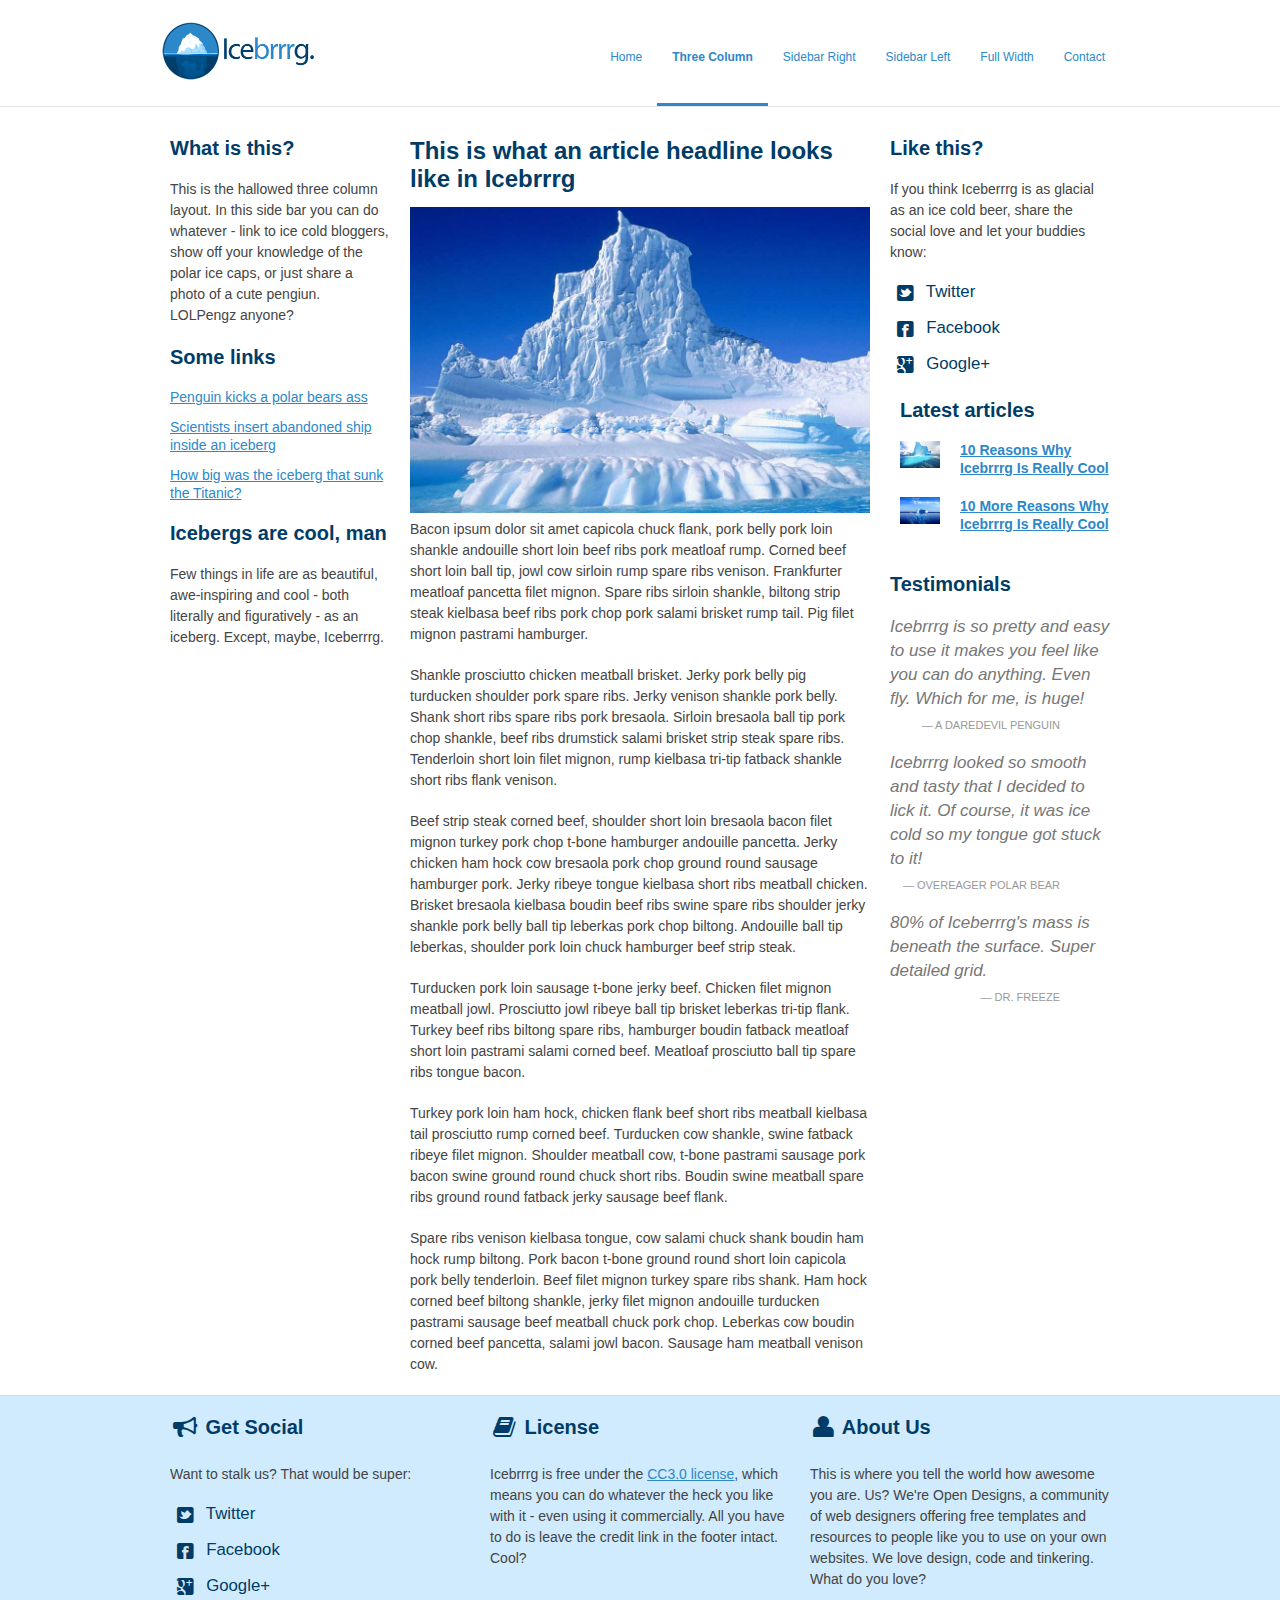
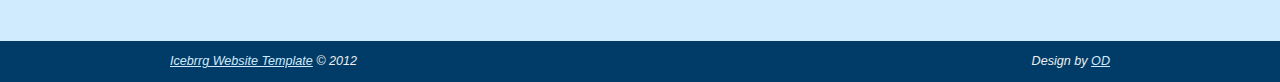
<file: three-column.html>
<!DOCTYPE html>
<!--[if lt IE 7 ]><html class="ie ie6" lang="en"> <![endif]-->
<!--[if IE 7 ]><html class="ie ie7" lang="en"> <![endif]-->
<!--[if IE 8 ]><html class="ie ie8" lang="en"> <![endif]-->
<!--[if (gte IE 9)|!(IE)]><!--><html lang="en"> <!--<![endif]-->
<head>

	<!-- Basic Page Needs
  ================================================== -->
	<meta charset="utf-8">
	<title>A Three Column Layout | Icebrrrg by OD</title>
	<meta name="description" content="">
	<meta name="author" content="">

	<!-- Mobile Specific Metas
  ================================================== -->
	<meta name="viewport" content="width=device-width, initial-scale=1, maximum-scale=1">

	<!-- CSS
  ================================================== -->
	<link rel="stylesheet" href="stylesheets/base.css">
	<link rel="stylesheet" href="stylesheets/skeleton.css">
	<link rel="stylesheet" href="stylesheets/layout.css">
    <link rel="stylesheet" href="stylesheets/flexslider.css">
    <link rel="stylesheet" href="stylesheets/prettyPhoto.css">
    
    <!-- CSS
  ================================================== -->
 	<script src="http://ajax.googleapis.com/ajax/libs/jquery/1.8.0/jquery.min.js"></script>
    <script src="js/jquery.flexslider-min.js"></script>
    <script src="js/scripts.js"></script>

	<!--[if lt IE 9]>
		<script src="http://html5shim.googlecode.com/svn/trunk/html5.js"></script>
	<![endif]-->

	<!-- Favicons
	================================================== -->
	<link rel="shortcut icon" href="images/favicon.ico">
	<link rel="apple-touch-icon" href="images/apple-touch-icon.png">
	<link rel="apple-touch-icon" sizes="72x72" href="images/apple-touch-icon-72x72.png">
	<link rel="apple-touch-icon" sizes="114x114" href="images/apple-touch-icon-114x114.png">

</head>
<body>



	<!-- Primary Page Layout
	================================================== -->

	<header id="header" class="site-header" role="banner">
    <div id="header-inner" class="container sixteen columns over">
    <hgroup class="one-third column alpha">
    <h1 id="site-title" class="site-title">
    <a href="index.html" id="logo"><img src="images/icebrrrg-logo.png" alt="Icebrrrg logo" height="63" width="157" /></a>
    </h1>
    </hgroup>
    <nav id="main-nav" class="two thirds column omega">
    <ul id="main-nav-menu" class="nav-menu">
    <li id="menu-item-1">
    <a href="index.html">Home</a>
    </li>
    <li id="menu-item-2" class="current">
    <a href="three-column.html">Three Column</a>
    </li>
    <li id="menu-item-3">
    <a href="sidebar-right.html">Sidebar Right</a>
    </li>
    <li id="menu-item-4">
    <a href="sidebar-left.html">Sidebar Left</a>
    </li>
    <li id="menu-item-5">
    <a href="full-width.html">Full Width</a>
    </li>
    <li id="menu-item-6">
    <a href="contact.html">Contact</a>
    </li>
    </ul>
    </nav>
    </div>
    </header>

	<div class="container">
    
		<aside class="four columns left-sidebar">
        <div class="sidebar-widget">
        <h2>What is this?</h2>
        <p>This is the hallowed three column layout.  In this side bar you can do whatever - link to ice cold bloggers, show off your knowledge of the polar ice caps, or just share a photo of a cute pengiun.  LOLPengz anyone?</p>
        </div>
        
        <div class="sidebar-widget">
        <h2>Some links</h2>
        <ul>
        <li><a href="#">Penguin kicks a polar bears ass</a></li>
        <li><a href="#">Scientists insert abandoned ship inside an iceberg</a></li>
        <li><a href="#">How big was the iceberg that sunk the Titanic?</a></li>
        </ul>
        </div>
        
        <div class="sidebar-widget">
        <h2>Icebergs are cool, man</h2>
        <p>Few things in life are as beautiful, awe-inspiring and cool - both literally and figuratively - as an iceberg.  Except, maybe, Iceberrrg.</p>
        </div>
        
        </aside>
        <!-- End Left Sidebar -->
        
        
        <article class="eight columns main-content">
        <h1>This is what an article headline looks like in Icebrrrg</h1>
        
        <img src="images/iceberg3.jpg" class="scale-with-grid">
        
        <p>Bacon ipsum dolor sit amet capicola chuck flank, pork belly pork loin shankle andouille short loin beef ribs pork meatloaf rump. Corned beef short loin ball tip, jowl cow sirloin rump spare ribs venison. Frankfurter meatloaf pancetta filet mignon. Spare ribs sirloin shankle, biltong strip steak kielbasa beef ribs pork chop pork salami brisket rump tail. Pig filet mignon pastrami hamburger.</p>

<p>Shankle prosciutto chicken meatball brisket. Jerky pork belly pig turducken shoulder pork spare ribs. Jerky venison shankle pork belly. Shank short ribs spare ribs pork bresaola. Sirloin bresaola ball tip pork chop shankle, beef ribs drumstick salami brisket strip steak spare ribs. Tenderloin short loin filet mignon, rump kielbasa tri-tip fatback shankle short ribs flank venison.</p>

<p>Beef strip steak corned beef, shoulder short loin bresaola bacon filet mignon turkey pork chop t-bone hamburger andouille pancetta. Jerky chicken ham hock cow bresaola pork chop ground round sausage hamburger pork. Jerky ribeye tongue kielbasa short ribs meatball chicken. Brisket bresaola kielbasa boudin beef ribs swine spare ribs shoulder jerky shankle pork belly ball tip leberkas pork chop biltong. Andouille ball tip leberkas, shoulder pork loin chuck hamburger beef strip steak.</p>

<p>Turducken pork loin sausage t-bone jerky beef. Chicken filet mignon meatball jowl. Prosciutto jowl ribeye ball tip brisket leberkas tri-tip flank. Turkey beef ribs biltong spare ribs, hamburger boudin fatback meatloaf short loin pastrami salami corned beef. Meatloaf prosciutto ball tip spare ribs tongue bacon.</p>

<p>Turkey pork loin ham hock, chicken flank beef short ribs meatball kielbasa tail prosciutto rump corned beef. Turducken cow shankle, swine fatback ribeye filet mignon. Shoulder meatball cow, t-bone pastrami sausage pork bacon swine ground round chuck short ribs. Boudin swine meatball spare ribs ground round fatback jerky sausage beef flank.</p>

<p>Spare ribs venison kielbasa tongue, cow salami chuck shank boudin ham hock rump biltong. Pork bacon t-bone ground round short loin capicola pork belly tenderloin. Beef filet mignon turkey spare ribs shank. Ham hock corned beef biltong shankle, jerky filet mignon andouille turducken pastrami sausage beef meatball chuck pork chop. Leberkas cow boudin corned beef pancetta, salami jowl bacon. Sausage ham meatball venison cow.</p>

      
        </article>
        <!-- End main Content -->
        
        
        <aside class="four columns right-sidebar">
        
        <div class="sidebar-widget social">
        <h2>Like this?</h2>
        <p>If you think Iceberrrg is as glacial as an ice cold beer, share the social love and let your buddies know:</p>
        <ul>
<li><a href="http://www.twitter.com/opendesigns/"><i class="icon-twitter-sign icon-large"></i> Twitter</a></li>
<li><a href="http://www.facebook.com/opendesigns"><i class="icon-facebook-sign icon-large"></i> Facebook</a></li>
<li><a href="https://plus.google.com/b/110224753971231624818/110224753971231624818/posts"><i class="icon-google-plus-sign icon-large"></i> Google+</a></li>
</ul>
        </div>
        
        
        <div class="recent-posts sidebar-widget four columns">
        <h2>Latest articles</h2>
        <article class="four columns alpha">
     
     <div class="one columns alpha">
     <div class="featured-image img-wrapper">
     <img src="images/iceberg1.jpg" class="scale-with-grid thumb-link">
     </div>
     </div>
     
     <div class="three columns omega">
     <h4><a href="#">10 Reasons Why Icebrrrg Is Really Cool</a></h4>
    
     </div>
     
     </article>
     
     <article class="four columns alpha">
     
     <div class="one columns alpha">
     <div class="featured-image img-wrapper">
     <img src="images/iceberg2.jpg" class="scale-with-grid thumb-link">
     </div>
     </div>
     
     <div class="three columns omega">
     <h4><a href="#">10 More Reasons Why Icebrrrg Is Really Cool</a></h4>
    
     </div>
     
     </article>
     </div>
        
        <div class="sidebar-widget">
        <h2>Testimonials</h2>
        <blockquote class="testimonial no-after">
     Icebrrrg is so pretty and easy to use it makes you feel like you can do anything.  Even fly.  Which for me, is huge!
     <cite>A Daredevil Penguin</cite>
     </blockquote>
     
     <blockquote class="testimonial no-after">
     Icebrrrg looked so smooth and tasty that I decided to lick it.  Of course, it was ice cold so my tongue got stuck to it!
     <cite>Overeager Polar Bear</cite>
     </blockquote>
     
     <blockquote class="testimonial no-after">
     80% of Iceberrrg's mass is beneath the surface. Super detailed grid.
     <cite>Dr. Freeze</cite>
     </blockquote>
        </div>
        
        </aside>
        <!-- End Right Sidebar -->
    
    </div>

<footer>

<div class="footer-inner container">


<div class="social footer-columns one-third column">
<h2><i class="icon-bullhorn icon-large"></i> Get Social</h2>
<p>Want to stalk us? That would be super:</p>
<ul>
<li><a href="http://www.twitter.com/opendesigns/"><i class="icon-twitter-sign icon-large"></i> Twitter</a></li>
<li><a href="http://www.facebook.com/opendesigns"><i class="icon-facebook-sign icon-large"></i> Facebook</a></li>
<li><a href="https://plus.google.com/b/110224753971231624818/110224753971231624818/posts"><i class="icon-google-plus-sign icon-large"></i> Google+</a></li>
</ul>
</div>

<div class="footer-columns one-third column">
<h2><i class="icon-book icon-large"></i> License</h2>
<p>Icebrrrg is free under the <a href="http://creativecommons.org/licenses/by/3/">CC3.0 license</a>, which means you can do whatever the heck you like with it - even using it commercially.  All you have to do is leave the credit link in the footer intact.  Cool?</p>

</div>

<div class="footer-columns one-third column">
<h2><i class="icon-user icon-large"></i> About Us</h2>
<p>This is where you tell the world how awesome you are.  Us?  We're Open Designs, a community of web designers offering free templates and resources to people like you to use on your own websites.  We love design, code and tinkering.  What do you love?</p>
</div>

</div>

<div id="footer-base">
<div class="container">
<div class="eight columns">
<a href="http://www.opendesigns.org/design/icebrrrg/">Icebrrg Website Template</a> &copy; 2012
</div>

<div class="eight columns far-edge">
Design by <a href="http://www.opendesigns.org">OD</a>
</div>
</div>
</div>

</footer>

<!-- End Document
================================================== -->

<script src="js/jquery.prettyPhoto.js"></script>
</body>
</html>
</file>
<file: stylesheets/base.css>
/*
* Skeleton V1.2
* Copyright 2011, Dave Gamache
* www.getskeleton.com
* Free to use under the MIT license.
* http://www.opensource.org/licenses/mit-license.php
* 6/20/2012
*/


/* Table of Content
==================================================
	#Reset & Basics
	#Basic Styles
	#Site Styles
	#Typography
	#Links
	#Lists
	#Images
	#Buttons
	#Forms
	#Misc */


/* #Reset & Basics (Inspired by E. Meyers)
================================================== */
	html, body, div, span, applet, object, iframe, h1, h2, h3, h4, h5, h6, p, blockquote, pre, a, abbr, acronym, address, big, cite, code, del, dfn, em, img, ins, kbd, q, s, samp, small, strike, strong, sub, sup, tt, var, b, u, i, center, dl, dt, dd, ol, ul, li, fieldset, form, label, legend, table, caption, tbody, tfoot, thead, tr, th, td, article, aside, canvas, details, embed, figure, figcaption, footer, header, hgroup, menu, nav, output, ruby, section, summary, time, mark, audio, video {
		margin: 0;
		padding: 0;
		border: 0;
		font-size: 100%;
		font: inherit;
		vertical-align: baseline; }
	article, aside, details, figcaption, figure, footer, header, hgroup, menu, nav, section {
		display: block; }
	body {
		line-height: 1; }
	ol, ul {
		list-style: none; }
	blockquote, q {
		quotes: none; }
	blockquote:before, blockquote:after,
	q:before, q:after {
		content: '';
		content: none; }
	table {
		border-collapse: collapse;
		border-spacing: 0; }


/* #Basic Styles
================================================== */
	body {
		background: #fff;
		font: 14px/21px "HelveticaNeue", "Helvetica Neue", Helvetica, Arial, sans-serif;
		color: #444;
		-webkit-font-smoothing: antialiased; /* Fix for webkit rendering */
		-webkit-text-size-adjust: 100%;
		
 }


/* #Typography
================================================== */
	h1, h2, h3, h4, h5, h6 {
		color: #181818;
		font-family: "Georgia", "Times New Roman", serif;
		font-weight: normal; }
	h1 a, h2 a, h3 a, h4 a, h5 a, h6 a { font-weight: inherit; }
	h1 { font-size: 46px; line-height: 50px; margin-bottom: 14px;}
	h2 { font-size: 35px; line-height: 40px; margin-bottom: 10px; }
	h3 { font-size: 28px; line-height: 34px; margin-bottom: 8px; }
	h4 { font-size: 21px; line-height: 30px; margin-bottom: 4px; }
	h5 { font-size: 17px; line-height: 24px; }
	h6 { font-size: 14px; line-height: 21px; }
	.subheader { color: #777; }

	p { margin: 0 0 20px 0; }
	p img { margin: 0; }
	p.lead { font-size: 21px; line-height: 27px; color: #777;  }

	em { font-style: italic; }
	strong { font-weight: bold; color: #333; }
	small { font-size: 80%; }

/*	Blockquotes  */
	blockquote, blockquote p { font-size: 17px; line-height: 24px; color: #777; font-style: italic; }
	blockquote { margin: 0 0 20px; padding: 9px 20px 0 19px; border-left: 1px solid #ddd; }
	blockquote cite { display: block; font-size: 12px; color: #555; }
	blockquote cite:before { content: "\2014 \0020"; }
	blockquote cite a, blockquote cite a:visited, blockquote cite a:visited { color: #555; }

	hr { border: solid #ddd; border-width: 1px 0 0; clear: both; margin: 10px 0 30px; height: 0; }


/* #Links
================================================== */
	a, a:visited { color: #333; text-decoration: underline; outline: 0; }
	a:hover, a:focus { color: #000; }
	p a, p a:visited { line-height: inherit; }


/* #Lists
================================================== */
	ul, ol { margin-bottom: 20px; }
	ul { list-style: none outside; }
	ol { list-style: decimal; }
	ol, ul.square, ul.circle, ul.disc { margin-left: 30px; }
	ul.square { list-style: square outside; }
	ul.circle { list-style: circle outside; }
	ul.disc { list-style: disc outside; }
	ul ul, ul ol,
	ol ol, ol ul { margin: 4px 0 5px 30px; font-size: 90%;  }
	ul ul li, ul ol li,
	ol ol li, ol ul li { margin-bottom: 6px; }
	li { line-height: 18px; margin-bottom: 12px; }
	ul.large li { line-height: 21px; }
	li p { line-height: 21px; }

/* #Images
================================================== */

	img.scale-with-grid {
		max-width: 100%;
		height: auto; }


/* #Buttons
================================================== */

	.button,
	button,
	input[type="submit"],
	input[type="reset"],
	input[type="button"] {
		background: #eee; /* Old browsers */
		background: #eee -moz-linear-gradient(top, rgba(255,255,255,.2) 0%, rgba(0,0,0,.2) 100%); /* FF3.6+ */
		background: #eee -webkit-gradient(linear, left top, left bottom, color-stop(0%,rgba(255,255,255,.2)), color-stop(100%,rgba(0,0,0,.2))); /* Chrome,Safari4+ */
		background: #eee -webkit-linear-gradient(top, rgba(255,255,255,.2) 0%,rgba(0,0,0,.2) 100%); /* Chrome10+,Safari5.1+ */
		background: #eee -o-linear-gradient(top, rgba(255,255,255,.2) 0%,rgba(0,0,0,.2) 100%); /* Opera11.10+ */
		background: #eee -ms-linear-gradient(top, rgba(255,255,255,.2) 0%,rgba(0,0,0,.2) 100%); /* IE10+ */
		background: #eee linear-gradient(top, rgba(255,255,255,.2) 0%,rgba(0,0,0,.2) 100%); /* W3C */
	  border: 1px solid #aaa;
	  border-top: 1px solid #ccc;
	  border-left: 1px solid #ccc;
	  -moz-border-radius: 3px;
	  -webkit-border-radius: 3px;
	  border-radius: 3px;
	  color: #444;
	  display: inline-block;
	  font-size: 11px;
	  font-weight: bold;
	  text-decoration: none;
	  text-shadow: 0 1px rgba(255, 255, 255, .75);
	  cursor: pointer;
	  margin-bottom: 20px;
	  line-height: normal;
	  padding: 8px 10px;
	  font-family: "HelveticaNeue", "Helvetica Neue", Helvetica, Arial, sans-serif; }

	.button:hover,
	button:hover,
	input[type="submit"]:hover,
	input[type="reset"]:hover,
	input[type="button"]:hover {
		color: #222;
		background: #ddd; /* Old browsers */
		background: #ddd -moz-linear-gradient(top, rgba(255,255,255,.3) 0%, rgba(0,0,0,.3) 100%); /* FF3.6+ */
		background: #ddd -webkit-gradient(linear, left top, left bottom, color-stop(0%,rgba(255,255,255,.3)), color-stop(100%,rgba(0,0,0,.3))); /* Chrome,Safari4+ */
		background: #ddd -webkit-linear-gradient(top, rgba(255,255,255,.3) 0%,rgba(0,0,0,.3) 100%); /* Chrome10+,Safari5.1+ */
		background: #ddd -o-linear-gradient(top, rgba(255,255,255,.3) 0%,rgba(0,0,0,.3) 100%); /* Opera11.10+ */
		background: #ddd -ms-linear-gradient(top, rgba(255,255,255,.3) 0%,rgba(0,0,0,.3) 100%); /* IE10+ */
		background: #ddd linear-gradient(top, rgba(255,255,255,.3) 0%,rgba(0,0,0,.3) 100%); /* W3C */
	  border: 1px solid #888;
	  border-top: 1px solid #aaa;
	  border-left: 1px solid #aaa; }

	.button:active,
	button:active,
	input[type="submit"]:active,
	input[type="reset"]:active,
	input[type="button"]:active {
		border: 1px solid #666;
		background: #ccc; /* Old browsers */
		background: #ccc -moz-linear-gradient(top, rgba(255,255,255,.35) 0%, rgba(10,10,10,.4) 100%); /* FF3.6+ */
		background: #ccc -webkit-gradient(linear, left top, left bottom, color-stop(0%,rgba(255,255,255,.35)), color-stop(100%,rgba(10,10,10,.4))); /* Chrome,Safari4+ */
		background: #ccc -webkit-linear-gradient(top, rgba(255,255,255,.35) 0%,rgba(10,10,10,.4) 100%); /* Chrome10+,Safari5.1+ */
		background: #ccc -o-linear-gradient(top, rgba(255,255,255,.35) 0%,rgba(10,10,10,.4) 100%); /* Opera11.10+ */
		background: #ccc -ms-linear-gradient(top, rgba(255,255,255,.35) 0%,rgba(10,10,10,.4) 100%); /* IE10+ */
		background: #ccc linear-gradient(top, rgba(255,255,255,.35) 0%,rgba(10,10,10,.4) 100%); /* W3C */ }

	.button.full-width,
	button.full-width,
	input[type="submit"].full-width,
	input[type="reset"].full-width,
	input[type="button"].full-width {
		width: 100%;
		padding-left: 0 !important;
		padding-right: 0 !important;
		text-align: center; }

	/* Fix for odd Mozilla border & padding issues */
	button::-moz-focus-inner,
	input::-moz-focus-inner {
    border: 0;
    padding: 0;
	}


/* #Forms
================================================== */

	form {
		margin-bottom: 20px; }
	fieldset {
		margin-bottom: 20px; }
	input[type="text"],
	input[type="password"],
	input[type="email"],
	textarea,
	select {
		border: 1px solid #ccc;
		padding: 6px 4px;
		outline: none;
		-moz-border-radius: 2px;
		-webkit-border-radius: 2px;
		border-radius: 2px;
		font: 13px "HelveticaNeue", "Helvetica Neue", Helvetica, Arial, sans-serif;
		color: #777;
		margin: 0;
		width: 210px;
		max-width: 100%;
		display: block;
		margin-bottom: 20px;
		background: #fff; }
	select {
		padding: 0; }
	input[type="text"]:focus,
	input[type="password"]:focus,
	input[type="email"]:focus,
	textarea:focus {
		border: 1px solid #aaa;
 		color: #444;
 		-moz-box-shadow: 0 0 3px rgba(0,0,0,.2);
		-webkit-box-shadow: 0 0 3px rgba(0,0,0,.2);
		box-shadow:  0 0 3px rgba(0,0,0,.2); }
	textarea {
		min-height: 60px; }
	label,
	legend {
		display: block;
		font-weight: bold;
		font-size: 13px;  }
	select {
		width: 220px; }
	input[type="checkbox"] {
		display: inline; }
	label span,
	legend span {
		font-weight: normal;
		font-size: 13px;
		color: #444; }

/* #Misc
================================================== */
	.remove-bottom { margin-bottom: 0 !important; }
	.half-bottom { margin-bottom: 10px !important; }
	.add-bottom { margin-bottom: 20px !important; }
	.far-edge {
text-align: right;
}
</file>
<file: stylesheets/skeleton.css>
/*
* Skeleton V1.2
* Copyright 2011, Dave Gamache
* www.getskeleton.com
* Free to use under the MIT license.
* http://www.opensource.org/licenses/mit-license.php
* 6/20/2012
*/


/* Table of Contents
==================================================
    #Base 960 Grid
    #Tablet (Portrait)
    #Mobile (Portrait)
    #Mobile (Landscape)
    #Clearing */



/* #Base 960 Grid
================================================== */

    .container                                  { position: relative; width: 960px; margin: 0 auto; padding: 0; }
    .container .column,
    .container .columns                         { float: left; display: inline; margin-left: 10px; margin-right: 10px; }
    .row                                        { margin-bottom: 20px; }

    /* Nested Column Classes */
    .column.alpha, .columns.alpha               { margin-left: 0; }
    .column.omega, .columns.omega               { margin-right: 0; }

    /* Base Grid */
    .container .one.column,
    .container .one.columns                     { width: 40px;  }
    .container .two.columns                     { width: 100px; }
    .container .three.columns                   { width: 160px; }
    .container .four.columns                    { width: 220px; }
    .container .five.columns                    { width: 280px; }
    .container .six.columns                     { width: 340px; }
    .container .seven.columns                   { width: 400px; }
    .container .eight.columns                   { width: 460px; }
    .container .nine.columns                    { width: 520px; }
    .container .ten.columns                     { width: 580px; }
    .container .eleven.columns                  { width: 640px; }
    .container .twelve.columns                  { width: 700px; }
    .container .thirteen.columns                { width: 760px; }
    .container .fourteen.columns                { width: 820px; }
    .container .fifteen.columns                 { width: 880px; }
    .container .sixteen.columns                 { width: 940px; }

    .container .one-third.column                { width: 300px; }
    .container .two-thirds.column               { width: 620px; }

    /* Offsets */
    .container .offset-by-one                   { padding-left: 60px;  }
    .container .offset-by-two                   { padding-left: 120px; }
    .container .offset-by-three                 { padding-left: 180px; }
    .container .offset-by-four                  { padding-left: 240px; }
    .container .offset-by-five                  { padding-left: 300px; }
    .container .offset-by-six                   { padding-left: 360px; }
    .container .offset-by-seven                 { padding-left: 420px; }
    .container .offset-by-eight                 { padding-left: 480px; }
    .container .offset-by-nine                  { padding-left: 540px; }
    .container .offset-by-ten                   { padding-left: 600px; }
    .container .offset-by-eleven                { padding-left: 660px; }
    .container .offset-by-twelve                { padding-left: 720px; }
    .container .offset-by-thirteen              { padding-left: 780px; }
    .container .offset-by-fourteen              { padding-left: 840px; }
    .container .offset-by-fifteen               { padding-left: 900px; }



/* #Tablet (Portrait)
================================================== */

    /* Note: Design for a width of 768px */

    @media only screen and (min-width: 768px) and (max-width: 959px) {
        .container                                  { width: 768px; }
        .container .column,
        .container .columns                         { margin-left: 10px; margin-right: 10px;  }
        .column.alpha, .columns.alpha               { margin-left: 0; margin-right: 10px; }
        .column.omega, .columns.omega               { margin-right: 0; margin-left: 10px; }
        .alpha.omega                                { margin-left: 0; margin-right: 0; }

        .container .one.column,
        .container .one.columns                     { width: 28px; }
        .container .two.columns                     { width: 76px; }
        .container .three.columns                   { width: 124px; }
        .container .four.columns                    { width: 172px; }
        .container .five.columns                    { width: 220px; }
        .container .six.columns                     { width: 268px; }
        .container .seven.columns                   { width: 316px; }
        .container .eight.columns                   { width: 364px; }
        .container .nine.columns                    { width: 412px; }
        .container .ten.columns                     { width: 460px; }
        .container .eleven.columns                  { width: 508px; }
        .container .twelve.columns                  { width: 556px; }
        .container .thirteen.columns                { width: 604px; }
        .container .fourteen.columns                { width: 652px; }
        .container .fifteen.columns                 { width: 700px; }
        .container .sixteen.columns                 { width: 748px; }

        .container .one-third.column                { width: 236px; }
        .container .two-thirds.column               { width: 492px; }

        /* Offsets */
        .container .offset-by-one                   { padding-left: 48px; }
        .container .offset-by-two                   { padding-left: 96px; }
        .container .offset-by-three                 { padding-left: 144px; }
        .container .offset-by-four                  { padding-left: 192px; }
        .container .offset-by-five                  { padding-left: 240px; }
        .container .offset-by-six                   { padding-left: 288px; }
        .container .offset-by-seven                 { padding-left: 336px; }
        .container .offset-by-eight                 { padding-left: 384px; }
        .container .offset-by-nine                  { padding-left: 432px; }
        .container .offset-by-ten                   { padding-left: 480px; }
        .container .offset-by-eleven                { padding-left: 528px; }
        .container .offset-by-twelve                { padding-left: 576px; }
        .container .offset-by-thirteen              { padding-left: 624px; }
        .container .offset-by-fourteen              { padding-left: 672px; }
        .container .offset-by-fifteen               { padding-left: 720px; }
    }


/*  #Mobile (Portrait)
================================================== */

    /* Note: Design for a width of 320px */

    @media only screen and (max-width: 767px) {
        .container { width: 300px; }
        .container .columns,
        .container .column { margin: 0; }

        .container .one.column,
        .container .one.columns,
        .container .two.columns,
        .container .three.columns,
        .container .four.columns,
        .container .five.columns,
        .container .six.columns,
        .container .seven.columns,
        .container .eight.columns,
        .container .nine.columns,
        .container .ten.columns,
        .container .eleven.columns,
        .container .twelve.columns,
        .container .thirteen.columns,
        .container .fourteen.columns,
        .container .fifteen.columns,
        .container .sixteen.columns,
        .container .one-third.column,
        .container .two-thirds.column  { width: 300px; }

        /* Offsets */
        .container .offset-by-one,
        .container .offset-by-two,
        .container .offset-by-three,
        .container .offset-by-four,
        .container .offset-by-five,
        .container .offset-by-six,
        .container .offset-by-seven,
        .container .offset-by-eight,
        .container .offset-by-nine,
        .container .offset-by-ten,
        .container .offset-by-eleven,
        .container .offset-by-twelve,
        .container .offset-by-thirteen,
        .container .offset-by-fourteen,
        .container .offset-by-fifteen { padding-left: 0; }

    }


/* #Mobile (Landscape)
================================================== */

    /* Note: Design for a width of 480px */

    @media only screen and (min-width: 480px) and (max-width: 767px) {
        .container { width: 420px; }
        .container .columns,
        .container .column { margin: 0; }

        .container .one.column,
        .container .one.columns,
        .container .two.columns,
        .container .three.columns,
        .container .four.columns,
        .container .five.columns,
        .container .six.columns,
        .container .seven.columns,
        .container .eight.columns,
        .container .nine.columns,
        .container .ten.columns,
        .container .eleven.columns,
        .container .twelve.columns,
        .container .thirteen.columns,
        .container .fourteen.columns,
        .container .fifteen.columns,
        .container .sixteen.columns,
        .container .one-third.column,
        .container .two-thirds.column { width: 420px; }
    }


/* #Clearing
================================================== */

    /* Self Clearing Goodness */
    .container:after { content: "\0020"; display: block; height: 0; clear: both; visibility: hidden; }

    /* Use clearfix class on parent to clear nested columns,
    or wrap each row of columns in a <div class="row"> */
    .clearfix:before,
    .clearfix:after,
    .row:before,
    .row:after {
      content: '\0020';
      display: block;
      overflow: hidden;
      visibility: hidden;
      width: 0;
      height: 0; }
    .row:after,
    .clearfix:after {
      clear: both; }
    .row,
    .clearfix {
      zoom: 1; }

    /* You can also use a <br class="clear" /> to clear columns */
    .clear {
      clear: both;
      
    }
</file>
<file: stylesheets/layout.css>
/*
* Skeleton V1.2
* Copyright 2011, Dave Gamache
* www.getskeleton.com
* Free to use under the MIT license.
* http://www.opensource.org/licenses/mit-license.php
* 6/20/2012
*/

/* Table of Content
==================================================
	#Header
	#Navigation
	#Site Styles
	#Page Styles
	#Media Queries
	#Font-Face 
	#Slider 
	#FontAwesome 
	#Contact Form*/

/* #Header
================================================== */

#header { border-bottom: 1px solid #E3E3E8; margin-bottom: 30px; }
h1 a { text-indent: -9999px; }
#site-title { padding-top: 20px; }

/* #Navigation
================================================== */

#main-nav { float: right; }
#main-nav ul, #main-nav li { list-style: none; padding: 0; margin: 0; display: inline; } 
#main-nav ul li { float: left; position: relative; }
#main-nav ul li a { display: inline-block; padding: 48px 10px 34px 10px; margin: 0 5px; text-decoration: none; font-size: 12px; border-bottom: 3px solid transparent; }
#main-nav ul li:hover { border-bottom: 3px solid #2c88c9 !important; }
.current { font-weight: bold !important; color: #444 !important; border-bottom: 3px solid #2c88c9 !important; }


/* #Site Styles
================================================== */

a, a:visited { color: #2c88c9; transition: color 0.3s linear; -moz-transition: color 0.3s linear; -webkit-transition: color 0.3s linear; -o-transition: color 0.3s linear; }
a:hover { color: #003c67; }

h1, h2, h3, h4, h5, h6 { font-family: "HelveticaNeue-Light", "Helvetica Neue Light", "Helvetica Neue", Helvetica, Arial, sans-serif; color: #003c67; font-weight: bold; }
h1 { font-size: 24px; line-height: 28px; }
h2 { font-size: 20px; line-height: 22px; margin: 0 0 20px 0; }
h3 { font-size: 16px; line-height: 20px; }
h4 { font-size: 14px; line-height: 18px; }
h5 { font-size: 12px; line-height: 18px; }
h6 { font-size: 10px; line-height: 16px; }

.rounded { background: #003c67; -webkit-border-radius: 100px; -moz-border-radius: 100px; border-radius: 100px; display: inline-block; width: 40px !important; height: 40px; color: white; text-align: center; vertical-align: middle; font-size: 20px; line-height: 40px; margin-right: 5px; }

.overlay { position: absolute; top: 0; left: 0; width: 100%; height: 100%; opacity: 0; -moz-opacity: 0; filter: alpha(opacity=0); -webkit-transition: opacity 180ms ease-in-out; -moz-transition: opacity 180ms ease-in-out; -o-transition: opacity 180ms ease-in-out; transition: opacity 180ms ease-in-out; z-index: 40; }
.overlay.zoom { background: url(../images/overlay-bg.png) no-repeat center center; }
.overlay:hover { opacity: 1; -moz-opacity: 1; filter:alpha(opacity=100); }

.feature-column h4 a { color: #003c67; text-decoration: none; }
.feature-column h4 a:hover { color: #012037; }

.featured-image { position: relative; margin-bottom: 10px; }

.tagline { font-size: 1.7em; padding: 0.8em 0; margin: 1em 0 1em 0; text-align: center; font-style: italic; letter-spacing: 0px; line-height: 1.6em; clear: both; }
.tagline strong { color: #2C88C9; }

section.container { padding: 1.2em 0; }

.recent-posts, .recent-posts h4 { margin-bottom: 20px; }

blockquote.testimonial { position: relative; padding: 20px 46px 20px 50px; border-left: none; display: block; letter-spacing: 0px; }
.sidebar-widget blockquote.testimonial { padding: 0px 0px 20px 0px; }
blockquote.no-after::before, blockquote.no-after::after { content:''; }

blockquote cite { position: absolute; right: 50px; text-align: right; bottom: 0; line-height: 1em; text-transform: uppercase; color: #999; font-style: normal; font-size: 11px; }

blockquote::before, blockquote::after { content: '\201C'; font-size: 100px; position: absolute; top: 0px; left: 0px; line-height: 1em; font-family: Georgia, "Times New Roman", serif; font-style: italic; color: #DDD; padding-right:20px; }


footer {background: #d0ebfd; border-top: 1px solid #afdfff; }
#footer-base { background: #003c67; font-size: 0.9em; font-style: italic; color: #EEE; padding: 0.8em 0; }
#footer-base a { color: #d0ebfd; }
#footer-base a:hover { color: #EEE; }

.footer-columns { padding: 20px 0; }
.social a { text-decoration: none; font-size: 1.2em; color: #003c67; }
.social a:hover { color: #2c88c9; }

/* #Page Styles
================================================== */

/* #Media Queries
================================================== */

	/* Smaller than standard 960 (devices and browsers) */
	@media only screen and (max-width: 959px) {}

	/* Tablet Portrait size to standard 960 (devices and browsers) */
	@media only screen and (min-width: 768px) and (max-width: 959px) {}

	/* All Mobile Sizes (devices and browser) */
	@media only screen and (max-width: 767px) {}

	/* Mobile Landscape Size to Tablet Portrait (devices and browsers) */
	@media only screen and (min-width: 480px) and (max-width: 767px) {}

	/* Mobile Portrait Size to Mobile Landscape Size (devices and browsers) */
	@media only screen and (max-width: 479px) {}


/* #Font-Face
================================================== */
/* 	This is the proper syntax for an @font-face file
		Just create a "fonts" folder at the root,
		copy your FontName into code below and remove
		comment brackets */

/*	@font-face {
	    font-family: 'FontName';
	    src: url('../fonts/FontName.eot');
	    src: url('../fonts/FontName.eot?iefix') format('eot'),
	         url('../fonts/FontName.woff') format('woff'),
	         url('../fonts/FontName.ttf') format('truetype'),
	         url('../fonts/FontName.svg#webfontZam02nTh') format('svg');
	    font-weight: normal;
	    font-style: normal; }
*/

/* #Slider
============================================== */

.flex-container .flex-caption { font-family: Helvetica, Arial, sans-serif!important; width: 96%; padding: 10px 0 0 10px; position: absolute; bottom: 0; background: rgba(0, 0, 0, .5); color: white; text-shadow: 0 -1px 0 rgba(0, 0, 0, .5); font-style: italic; }
.flex-container .flex-caption h5, .flex-container .flex-caption h5 a { font-family: Helvetica, Arial, sans-serif!important; color: white; font-weight: bold; margin-bottom: 0px; font-style: normal; text-decoration: none; text-transform: uppercase; }
.flex-container .flexslider { padding: 0; background:none; border: 10px solid #005088; -webkit-border-radius: 0; -moz-border-radius: 0; border-radius: 0; box-shadow: none; -webkit-box-shadow: none; -moz-box-shadow: none; }
.flexslider li { margin-bottom: 0; }
..flex-direction-nav { display: none; position: absolute; width: 100%; top: 50%; margin-top: -25px; display: block	9; }

/*  Font Awesome
    the iconic font designed for use with Twitter Bootstrap
    -------------------------------------------------------
    The full suite of pictographic icons, examples, and documentation
    can be found at: http://fortawesome.github.com/Font-Awesome/

    License
    -------------------------------------------------------
    The Font Awesome webfont, CSS, and LESS files are licensed under CC BY 3.0:
    http://creativecommons.org/licenses/by/3.0/ A mention of
    'Font Awesome - http://fortawesome.github.com/Font-Awesome' in human-readable
    source code is considered acceptable attribution (most common on the web).
    If human readable source code is not available to the end user, a mention in
    an 'About' or 'Credits' screen is considered acceptable (most common in desktop
    or mobile software).

    Contact
    -------------------------------------------------------
    Email: dave@davegandy.com
    Twitter: http://twitter.com/fortaweso_me
    Work: http://lemonwi.se co-founder

============================================== */

@font-face {
  font-family: "FontAwesome";
  src: url('../font/fontawesome-webfont.eot');
  src: url('../font/fontawesome-webfont.eot?#iefix') format('eot'), url('../font/fontawesome-webfont.woff') format('woff'), url('../font/fontawesome-webfont.ttf') format('truetype'), url('../font/fontawesome-webfont.svg#FontAwesome') format('svg');
  font-weight: normal;
  font-style: normal;
}

/*  Font Awesome styles
    ------------------------------------------------------- */
[class^="icon-"]:before, [class*=" icon-"]:before {
  font-family: FontAwesome;
  font-weight: normal;
  font-style: normal;
  display: inline-block;
  text-decoration: inherit;
  padding: 3px;
}
a [class^="icon-"], a [class*=" icon-"] {
  display: inline-block;
  text-decoration: inherit;
}
/* makes the font 33% larger relative to the icon container */
.icon-large:before {
  vertical-align: top;
  font-size: 1.3333333333333333em;
}
.btn [class^="icon-"], .btn [class*=" icon-"] {
  /* keeps button heights with and without icons the same */

  line-height: .9em;
}
li [class^="icon-"], li [class*=" icon-"] {
  display: inline-block;
  width: 1.25em;
  text-align: center;
}
li .icon-large[class^="icon-"], li .icon-large[class*=" icon-"] {
  /* 1.5 increased font size for icon-large * 1.25 width */

  width: 1.875em;
}
li[class^="icon-"], li[class*=" icon-"] {
  margin-left: 0;
  list-style-type: none;
}
li[class^="icon-"]:before, li[class*=" icon-"]:before {
  text-indent: -2em;
  text-align: center;
}
li[class^="icon-"].icon-large:before, li[class*=" icon-"].icon-large:before {
  text-indent: -1.3333333333333333em;
}
/*  Font Awesome uses the Unicode Private Use Area (PUA) to ensure screen
    readers do not read off random characters that represent icons */
.icon-glass:before                { content: "\f000"; }
.icon-music:before                { content: "\f001"; }
.icon-search:before               { content: "\f002"; }
.icon-envelope:before             { content: "\f003"; }
.icon-heart:before                { content: "\f004"; }
.icon-star:before                 { content: "\f005"; }
.icon-star-empty:before           { content: "\f006"; }
.icon-user:before                 { content: "\f007"; }
.icon-film:before                 { content: "\f008"; }
.icon-th-large:before             { content: "\f009"; }
.icon-th:before                   { content: "\f00a"; }
.icon-th-list:before              { content: "\f00b"; }
.icon-ok:before                   { content: "\f00c"; }
.icon-remove:before               { content: "\f00d"; }
.icon-zoom-in:before              { content: "\f00e"; }

.icon-zoom-out:before             { content: "\f010"; }
.icon-off:before                  { content: "\f011"; }
.icon-signal:before               { content: "\f012"; }
.icon-cog:before                  { content: "\f013"; }
.icon-trash:before                { content: "\f014"; }
.icon-home:before                 { content: "\f015"; }
.icon-file:before                 { content: "\f016"; }
.icon-time:before                 { content: "\f017"; }
.icon-road:before                 { content: "\f018"; }
.icon-download-alt:before         { content: "\f019"; }
.icon-download:before             { content: "\f01a"; }
.icon-upload:before               { content: "\f01b"; }
.icon-inbox:before                { content: "\f01c"; }
.icon-play-circle:before          { content: "\f01d"; }
.icon-repeat:before               { content: "\f01e"; }

/* \f020 doesn't work in Safari. all shifted one down */
.icon-refresh:before              { content: "\f021"; }
.icon-list-alt:before             { content: "\f022"; }
.icon-lock:before                 { content: "\f023"; }
.icon-flag:before                 { content: "\f024"; }
.icon-headphones:before           { content: "\f025"; }
.icon-volume-off:before           { content: "\f026"; }
.icon-volume-down:before          { content: "\f027"; }
.icon-volume-up:before            { content: "\f028"; }
.icon-qrcode:before               { content: "\f029"; }
.icon-barcode:before              { content: "\f02a"; }
.icon-tag:before                  { content: "\f02b"; }
.icon-tags:before                 { content: "\f02c"; }
.icon-book:before                 { content: "\f02d"; }
.icon-bookmark:before             { content: "\f02e"; }
.icon-print:before                { content: "\f02f"; }

.icon-camera:before               { content: "\f030"; }
.icon-font:before                 { content: "\f031"; }
.icon-bold:before                 { content: "\f032"; }
.icon-italic:before               { content: "\f033"; }
.icon-text-height:before          { content: "\f034"; }
.icon-text-width:before           { content: "\f035"; }
.icon-align-left:before           { content: "\f036"; }
.icon-align-center:before         { content: "\f037"; }
.icon-align-right:before          { content: "\f038"; }
.icon-align-justify:before        { content: "\f039"; }
.icon-list:before                 { content: "\f03a"; }
.icon-indent-left:before          { content: "\f03b"; }
.icon-indent-right:before         { content: "\f03c"; }
.icon-facetime-video:before       { content: "\f03d"; }
.icon-picture:before              { content: "\f03e"; }

.icon-pencil:before               { content: "\f040"; }
.icon-map-marker:before           { content: "\f041"; }
.icon-adjust:before               { content: "\f042"; }
.icon-tint:before                 { content: "\f043"; }
.icon-edit:before                 { content: "\f044"; }
.icon-share:before                { content: "\f045"; }
.icon-check:before                { content: "\f046"; }
.icon-move:before                 { content: "\f047"; }
.icon-step-backward:before        { content: "\f048"; }
.icon-fast-backward:before        { content: "\f049"; }
.icon-backward:before             { content: "\f04a"; }
.icon-play:before                 { content: "\f04b"; }
.icon-pause:before                { content: "\f04c"; }
.icon-stop:before                 { content: "\f04d"; }
.icon-forward:before              { content: "\f04e"; }

.icon-fast-forward:before         { content: "\f050"; }
.icon-step-forward:before         { content: "\f051"; }
.icon-eject:before                { content: "\f052"; }
.icon-chevron-left:before         { content: "\f053"; }
.icon-chevron-right:before        { content: "\f054"; }
.icon-plus-sign:before            { content: "\f055"; }
.icon-minus-sign:before           { content: "\f056"; }
.icon-remove-sign:before          { content: "\f057"; }
.icon-ok-sign:before              { content: "\f058"; }
.icon-question-sign:before        { content: "\f059"; }
.icon-info-sign:before            { content: "\f05a"; }
.icon-screenshot:before           { content: "\f05b"; }
.icon-remove-circle:before        { content: "\f05c"; }
.icon-ok-circle:before            { content: "\f05d"; }
.icon-ban-circle:before           { content: "\f05e"; }

.icon-arrow-left:before           { content: "\f060"; }
.icon-arrow-right:before          { content: "\f061"; }
.icon-arrow-up:before             { content: "\f062"; }
.icon-arrow-down:before           { content: "\f063"; }
.icon-share-alt:before            { content: "\f064"; }
.icon-resize-full:before          { content: "\f065"; }
.icon-resize-small:before         { content: "\f066"; }
.icon-plus:before                 { content: "\f067"; }
.icon-minus:before                { content: "\f068"; }
.icon-asterisk:before             { content: "\f069"; }
.icon-exclamation-sign:before     { content: "\f06a"; }
.icon-gift:before                 { content: "\f06b"; }
.icon-leaf:before                 { content: "\f06c"; }
.icon-fire:before                 { content: "\f06d"; }
.icon-eye-open:before             { content: "\f06e"; }

.icon-eye-close:before            { content: "\f070"; }
.icon-warning-sign:before         { content: "\f071"; }
.icon-plane:before                { content: "\f072"; }
.icon-calendar:before             { content: "\f073"; }
.icon-random:before               { content: "\f074"; }
.icon-comment:before              { content: "\f075"; }
.icon-magnet:before               { content: "\f076"; }
.icon-chevron-up:before           { content: "\f077"; }
.icon-chevron-down:before         { content: "\f078"; }
.icon-retweet:before              { content: "\f079"; }
.icon-shopping-cart:before        { content: "\f07a"; }
.icon-folder-close:before         { content: "\f07b"; }
.icon-folder-open:before          { content: "\f07c"; }
.icon-resize-vertical:before      { content: "\f07d"; }
.icon-resize-horizontal:before    { content: "\f07e"; }

.icon-bar-chart:before            { content: "\f080"; }
.icon-twitter-sign:before         { content: "\f081"; }
.icon-facebook-sign:before        { content: "\f082"; }
.icon-camera-retro:before         { content: "\f083"; }
.icon-key:before                  { content: "\f084"; }
.icon-cogs:before                 { content: "\f085"; }
.icon-comments:before             { content: "\f086"; }
.icon-thumbs-up:before            { content: "\f087"; }
.icon-thumbs-down:before          { content: "\f088"; }
.icon-star-half:before            { content: "\f089"; }
.icon-heart-empty:before          { content: "\f08a"; }
.icon-signout:before              { content: "\f08b"; }
.icon-linkedin-sign:before        { content: "\f08c"; }
.icon-pushpin:before              { content: "\f08d"; }
.icon-external-link:before        { content: "\f08e"; }

.icon-signin:before               { content: "\f090"; }
.icon-trophy:before               { content: "\f091"; }
.icon-github-sign:before          { content: "\f092"; }
.icon-upload-alt:before           { content: "\f093"; }
.icon-lemon:before                { content: "\f094"; }
.icon-phone:before                { content: "\f095"; }
.icon-check-empty:before          { content: "\f096"; }
.icon-bookmark-empty:before       { content: "\f097"; }
.icon-phone-sign:before           { content: "\f098"; }
.icon-twitter:before              { content: "\f099"; }
.icon-facebook:before             { content: "\f09a"; }
.icon-github:before               { content: "\f09b"; }
.icon-unlock:before               { content: "\f09c"; }
.icon-credit-card:before          { content: "\f09d"; }
.icon-rss:before                  { content: "\f09e"; }

.icon-hdd:before                  { content: "\f0a0"; }
.icon-bullhorn:before             { content: "\f0a1"; }
.icon-bell:before                 { content: "\f0a2"; }
.icon-certificate:before          { content: "\f0a3"; }
.icon-hand-right:before           { content: "\f0a4"; }
.icon-hand-left:before            { content: "\f0a5"; }
.icon-hand-up:before              { content: "\f0a6"; }
.icon-hand-down:before            { content: "\f0a7"; }
.icon-circle-arrow-left:before    { content: "\f0a8"; }
.icon-circle-arrow-right:before   { content: "\f0a9"; }
.icon-circle-arrow-up:before      { content: "\f0aa"; }
.icon-circle-arrow-down:before    { content: "\f0ab"; }
.icon-globe:before                { content: "\f0ac"; }
.icon-wrench:before               { content: "\f0ad"; }
.icon-tasks:before                { content: "\f0ae"; }

.icon-filter:before               { content: "\f0b0"; }
.icon-briefcase:before            { content: "\f0b1"; }
.icon-fullscreen:before           { content: "\f0b2"; }

.icon-group:before                { content: "\f0c0"; }
.icon-link:before                 { content: "\f0c1"; }
.icon-cloud:before                { content: "\f0c2"; }
.icon-beaker:before               { content: "\f0c3"; }
.icon-cut:before                  { content: "\f0c4"; }
.icon-copy:before                 { content: "\f0c5"; }
.icon-paper-clip:before           { content: "\f0c6"; }
.icon-save:before                 { content: "\f0c7"; }
.icon-sign-blank:before           { content: "\f0c8"; }
.icon-reorder:before              { content: "\f0c9"; }
.icon-list-ul:before              { content: "\f0ca"; }
.icon-list-ol:before              { content: "\f0cb"; }
.icon-strikethrough:before        { content: "\f0cc"; }
.icon-underline:before            { content: "\f0cd"; }
.icon-table:before                { content: "\f0ce"; }

.icon-magic:before                { content: "\f0d0"; }
.icon-truck:before                { content: "\f0d1"; }
.icon-pinterest:before            { content: "\f0d2"; }
.icon-pinterest-sign:before       { content: "\f0d3"; }
.icon-google-plus-sign:before     { content: "\f0d4"; }
.icon-google-plus:before          { content: "\f0d5"; }
.icon-money:before                { content: "\f0d6"; }
.icon-caret-down:before           { content: "\f0d7"; }
.icon-caret-up:before             { content: "\f0d8"; }
.icon-caret-left:before           { content: "\f0d9"; }
.icon-caret-right:before          { content: "\f0da"; }
.icon-columns:before              { content: "\f0db"; }
.icon-sort:before                 { content: "\f0dc"; }
.icon-sort-down:before            { content: "\f0dd"; }
.icon-sort-up:before              { content: "\f0de"; }

.icon-envelope-alt:before         { content: "\f0e0"; }
.icon-linkedin:before             { content: "\f0e1"; }
.icon-undo:before                 { content: "\f0e2"; }
.icon-legal:before                { content: "\f0e3"; }
.icon-dashboard:before            { content: "\f0e4"; }
.icon-comment-alt:before          { content: "\f0e5"; }
.icon-comments-alt:before         { content: "\f0e6"; }
.icon-bolt:before                 { content: "\f0e7"; }
.icon-sitemap:before              { content: "\f0e8"; }
.icon-umbrella:before             { content: "\f0e9"; }
.icon-paste:before                { content: "\f0ea"; }

.icon-user-md:before              { content: "\f200"; }

/*  Contact Form
    ------------------------------------------------------- */


#contact h1 { margin: 10px 0 10px; font-size: 24px; color: #333333; }
#contact hr { color: inherit; height: 0; margin: 6px 0 6px 0; padding: 0; border: 1px solid #d9d9d9; border-style: none none solid; }

#contact { display: block; width: 650px; margin: 50px auto; padding: 35px; border: 1px solid #cbcbcb; background-color: #FFF; -webkit-border-radius:5px;  }

/* Form style */

#contact label { display: inline-block; float: left; height: 26px; line-height: 26px; width: 155px; font-size: 1.5em; -webkit-border-radius:5px; }
#contact input, textarea, select { width: 280px; margin: 0; padding: 5px; color: #666; background: #f5f5f5; border: 1px solid #ccc; margin: 5px 0; webkit-border-radius:5px; }
#contact input:focus, textarea:focus, select:focus { border: 1px solid #999; background-color: #fff; color:#333; }
#contact input.submit { width: 85px; cursor: pointer; border: 1px solid #222; background:#333; color:#fff; }
#contact input.submit:hover { background:#444; }
#contact input[type="submit"][disabled] { background:#888; }
#contact fieldset { padding:20px; border:1px solid #eee; -webkit-border-radius:5px; -moz-border-radius:5px; }
#contact legend { padding:7px 10px; font-weight:bold; color:#000; border:1px solid #eee; -webkit-border-radius:5px; -moz-border-radius:5px; margin-bottom:0 !important; margin-bottom:20px; }

#contact span.required{ font-size: 13px; color: #ff0000; } /* Select the colour of the * if the field is required. */

.verify-this, input[type="text"] .verify-this { display: inline !important; }

#message { margin: 10px 0; padding: 0; }

.error_message { display: block; height: 22px; line-height: 22px; background: #FBE3E4 url('../assets/error.gif') no-repeat 10px center; padding: 3px 10px 3px 35px; color:#8a1f11;border: 1px solid #FBC2C4; -webkit-border-radius:5px; }

.loader { padding: 0 10px; }

#contact #success_page h1 { background: url('../assets/success.gif') left no-repeat; padding-left:22px; }

acronym { border-bottom:1px dotted #ccc; }
</file>
<file: stylesheets/prettyPhoto.css>
div.pp_default .pp_top,div.pp_default .pp_top .pp_middle,div.pp_default .pp_top .pp_left,div.pp_default .pp_top .pp_right,div.pp_default .pp_bottom,div.pp_default .pp_bottom .pp_left,div.pp_default .pp_bottom .pp_middle,div.pp_default .pp_bottom .pp_right{height:13px}
div.pp_default .pp_top .pp_left{background:url(../images/prettyPhoto/default/sprite.png) -78px -93px no-repeat}
div.pp_default .pp_top .pp_middle{background:url(../images/prettyPhoto/default/sprite_x.png) top left repeat-x}
div.pp_default .pp_top .pp_right{background:url(../images/prettyPhoto/default/sprite.png) -112px -93px no-repeat}
div.pp_default .pp_content .ppt{color:#f8f8f8}
div.pp_default .pp_content_container .pp_left{background:url(../images/prettyPhoto/default/sprite_y.png) -7px 0 repeat-y;padding-left:13px}
div.pp_default .pp_content_container .pp_right{background:url(../images/prettyPhoto/default/sprite_y.png) top right repeat-y;padding-right:13px}
div.pp_default .pp_next:hover{background:url(../images/prettyPhoto/default/sprite_next.png) center right no-repeat;cursor:pointer}
div.pp_default .pp_previous:hover{background:url(../images/prettyPhoto/default/sprite_prev.png) center left no-repeat;cursor:pointer}
div.pp_default .pp_expand{background:url(../images/prettyPhoto/default/sprite.png) 0 -29px no-repeat;cursor:pointer;width:28px;height:28px}
div.pp_default .pp_expand:hover{background:url(../images/prettyPhoto/default/sprite.png) 0 -56px no-repeat;cursor:pointer}
div.pp_default .pp_contract{background:url(../images/prettyPhoto/default/sprite.png) 0 -84px no-repeat;cursor:pointer;width:28px;height:28px}
div.pp_default .pp_contract:hover{background:url(../images/prettyPhoto/default/sprite.png) 0 -113px no-repeat;cursor:pointer}
div.pp_default .pp_close{width:30px;height:30px;background:url(../images/prettyPhoto/default/sprite.png) 2px 1px no-repeat;cursor:pointer}
div.pp_default .pp_gallery ul li a{background:url(../images/prettyPhoto/default/default_thumb.png) center center #f8f8f8;border:1px solid #aaa}
div.pp_default .pp_social{margin-top:7px}
div.pp_default .pp_gallery a.pp_arrow_previous,div.pp_default .pp_gallery a.pp_arrow_next{position:static;left:auto}
div.pp_default .pp_nav .pp_play,div.pp_default .pp_nav .pp_pause{background:url(../images/prettyPhoto/default/sprite.png) -51px 1px no-repeat;height:30px;width:30px}
div.pp_default .pp_nav .pp_pause{background-position:-51px -29px}
div.pp_default a.pp_arrow_previous,div.pp_default a.pp_arrow_next{background:url(../images/prettyPhoto/default/sprite.png) -31px -3px no-repeat;height:20px;width:20px;margin:4px 0 0}
div.pp_default a.pp_arrow_next{left:52px;background-position:-82px -3px}
div.pp_default .pp_content_container .pp_details{margin-top:5px}
div.pp_default .pp_nav{clear:none;height:30px;width:110px;position:relative}
div.pp_default .pp_nav .currentTextHolder{font-family:Georgia;font-style:italic;color:#999;font-size:11px;left:75px;line-height:25px;position:absolute;top:2px;margin:0;padding:0 0 0 10px}
div.pp_default .pp_close:hover,div.pp_default .pp_nav .pp_play:hover,div.pp_default .pp_nav .pp_pause:hover,div.pp_default .pp_arrow_next:hover,div.pp_default .pp_arrow_previous:hover{opacity:0.7}
div.pp_default .pp_description{font-size:11px;font-weight:700;line-height:14px;margin:5px 50px 5px 0}
div.pp_default .pp_bottom .pp_left{background:url(../images/prettyPhoto/default/sprite.png) -78px -127px no-repeat}
div.pp_default .pp_bottom .pp_middle{background:url(../images/prettyPhoto/default/sprite_x.png) bottom left repeat-x}
div.pp_default .pp_bottom .pp_right{background:url(../images/prettyPhoto/default/sprite.png) -112px -127px no-repeat}
div.pp_default .pp_loaderIcon{background:url(../images/prettyPhoto/default/loader.gif) center center no-repeat}
div.light_rounded .pp_top .pp_left{background:url(../images/prettyPhoto/light_rounded/sprite.png) -88px -53px no-repeat}
div.light_rounded .pp_top .pp_right{background:url(../images/prettyPhoto/light_rounded/sprite.png) -110px -53px no-repeat}
div.light_rounded .pp_next:hover{background:url(../images/prettyPhoto/light_rounded/btnNext.png) center right no-repeat;cursor:pointer}
div.light_rounded .pp_previous:hover{background:url(../images/prettyPhoto/light_rounded/btnPrevious.png) center left no-repeat;cursor:pointer}
div.light_rounded .pp_expand{background:url(../images/prettyPhoto/light_rounded/sprite.png) -31px -26px no-repeat;cursor:pointer}
div.light_rounded .pp_expand:hover{background:url(../images/prettyPhoto/light_rounded/sprite.png) -31px -47px no-repeat;cursor:pointer}
div.light_rounded .pp_contract{background:url(../images/prettyPhoto/light_rounded/sprite.png) 0 -26px no-repeat;cursor:pointer}
div.light_rounded .pp_contract:hover{background:url(../images/prettyPhoto/light_rounded/sprite.png) 0 -47px no-repeat;cursor:pointer}
div.light_rounded .pp_close{width:75px;height:22px;background:url(../images/prettyPhoto/light_rounded/sprite.png) -1px -1px no-repeat;cursor:pointer}
div.light_rounded .pp_nav .pp_play{background:url(../images/prettyPhoto/light_rounded/sprite.png) -1px -100px no-repeat;height:15px;width:14px}
div.light_rounded .pp_nav .pp_pause{background:url(../images/prettyPhoto/light_rounded/sprite.png) -24px -100px no-repeat;height:15px;width:14px}
div.light_rounded .pp_arrow_previous{background:url(../images/prettyPhoto/light_rounded/sprite.png) 0 -71px no-repeat}
div.light_rounded .pp_arrow_next{background:url(../images/prettyPhoto/light_rounded/sprite.png) -22px -71px no-repeat}
div.light_rounded .pp_bottom .pp_left{background:url(../images/prettyPhoto/light_rounded/sprite.png) -88px -80px no-repeat}
div.light_rounded .pp_bottom .pp_right{background:url(../images/prettyPhoto/light_rounded/sprite.png) -110px -80px no-repeat}
div.dark_rounded .pp_top .pp_left{background:url(../images/prettyPhoto/dark_rounded/sprite.png) -88px -53px no-repeat}
div.dark_rounded .pp_top .pp_right{background:url(../images/prettyPhoto/dark_rounded/sprite.png) -110px -53px no-repeat}
div.dark_rounded .pp_content_container .pp_left{background:url(../images/prettyPhoto/dark_rounded/contentPattern.png) top left repeat-y}
div.dark_rounded .pp_content_container .pp_right{background:url(../images/prettyPhoto/dark_rounded/contentPattern.png) top right repeat-y}
div.dark_rounded .pp_next:hover{background:url(../images/prettyPhoto/dark_rounded/btnNext.png) center right no-repeat;cursor:pointer}
div.dark_rounded .pp_previous:hover{background:url(../images/prettyPhoto/dark_rounded/btnPrevious.png) center left no-repeat;cursor:pointer}
div.dark_rounded .pp_expand{background:url(../images/prettyPhoto/dark_rounded/sprite.png) -31px -26px no-repeat;cursor:pointer}
div.dark_rounded .pp_expand:hover{background:url(../images/prettyPhoto/dark_rounded/sprite.png) -31px -47px no-repeat;cursor:pointer}
div.dark_rounded .pp_contract{background:url(../images/prettyPhoto/dark_rounded/sprite.png) 0 -26px no-repeat;cursor:pointer}
div.dark_rounded .pp_contract:hover{background:url(../images/prettyPhoto/dark_rounded/sprite.png) 0 -47px no-repeat;cursor:pointer}
div.dark_rounded .pp_close{width:75px;height:22px;background:url(../images/prettyPhoto/dark_rounded/sprite.png) -1px -1px no-repeat;cursor:pointer}
div.dark_rounded .pp_description{margin-right:85px;color:#fff}
div.dark_rounded .pp_nav .pp_play{background:url(../images/prettyPhoto/dark_rounded/sprite.png) -1px -100px no-repeat;height:15px;width:14px}
div.dark_rounded .pp_nav .pp_pause{background:url(../images/prettyPhoto/dark_rounded/sprite.png) -24px -100px no-repeat;height:15px;width:14px}
div.dark_rounded .pp_arrow_previous{background:url(../images/prettyPhoto/dark_rounded/sprite.png) 0 -71px no-repeat}
div.dark_rounded .pp_arrow_next{background:url(../images/prettyPhoto/dark_rounded/sprite.png) -22px -71px no-repeat}
div.dark_rounded .pp_bottom .pp_left{background:url(../images/prettyPhoto/dark_rounded/sprite.png) -88px -80px no-repeat}
div.dark_rounded .pp_bottom .pp_right{background:url(../images/prettyPhoto/dark_rounded/sprite.png) -110px -80px no-repeat}
div.dark_rounded .pp_loaderIcon{background:url(../images/prettyPhoto/dark_rounded/loader.gif) center center no-repeat}
div.dark_square .pp_left,div.dark_square .pp_middle,div.dark_square .pp_right,div.dark_square .pp_content{background:#000}
div.dark_square .pp_description{color:#fff;margin:0 85px 0 0}
div.dark_square .pp_loaderIcon{background:url(../images/prettyPhoto/dark_square/loader.gif) center center no-repeat}
div.dark_square .pp_expand{background:url(../images/prettyPhoto/dark_square/sprite.png) -31px -26px no-repeat;cursor:pointer}
div.dark_square .pp_expand:hover{background:url(../images/prettyPhoto/dark_square/sprite.png) -31px -47px no-repeat;cursor:pointer}
div.dark_square .pp_contract{background:url(../images/prettyPhoto/dark_square/sprite.png) 0 -26px no-repeat;cursor:pointer}
div.dark_square .pp_contract:hover{background:url(../images/prettyPhoto/dark_square/sprite.png) 0 -47px no-repeat;cursor:pointer}
div.dark_square .pp_close{width:75px;height:22px;background:url(../images/prettyPhoto/dark_square/sprite.png) -1px -1px no-repeat;cursor:pointer}
div.dark_square .pp_nav{clear:none}
div.dark_square .pp_nav .pp_play{background:url(../images/prettyPhoto/dark_square/sprite.png) -1px -100px no-repeat;height:15px;width:14px}
div.dark_square .pp_nav .pp_pause{background:url(../images/prettyPhoto/dark_square/sprite.png) -24px -100px no-repeat;height:15px;width:14px}
div.dark_square .pp_arrow_previous{background:url(../images/prettyPhoto/dark_square/sprite.png) 0 -71px no-repeat}
div.dark_square .pp_arrow_next{background:url(../images/prettyPhoto/dark_square/sprite.png) -22px -71px no-repeat}
div.dark_square .pp_next:hover{background:url(../images/prettyPhoto/dark_square/btnNext.png) center right no-repeat;cursor:pointer}
div.dark_square .pp_previous:hover{background:url(../images/prettyPhoto/dark_square/btnPrevious.png) center left no-repeat;cursor:pointer}
div.light_square .pp_expand{background:url(../images/prettyPhoto/light_square/sprite.png) -31px -26px no-repeat;cursor:pointer}
div.light_square .pp_expand:hover{background:url(../images/prettyPhoto/light_square/sprite.png) -31px -47px no-repeat;cursor:pointer}
div.light_square .pp_contract{background:url(../images/prettyPhoto/light_square/sprite.png) 0 -26px no-repeat;cursor:pointer}
div.light_square .pp_contract:hover{background:url(../images/prettyPhoto/light_square/sprite.png) 0 -47px no-repeat;cursor:pointer}
div.light_square .pp_close{width:75px;height:22px;background:url(../images/prettyPhoto/light_square/sprite.png) -1px -1px no-repeat;cursor:pointer}
div.light_square .pp_nav .pp_play{background:url(../images/prettyPhoto/light_square/sprite.png) -1px -100px no-repeat;height:15px;width:14px}
div.light_square .pp_nav .pp_pause{background:url(../images/prettyPhoto/light_square/sprite.png) -24px -100px no-repeat;height:15px;width:14px}
div.light_square .pp_arrow_previous{background:url(../images/prettyPhoto/light_square/sprite.png) 0 -71px no-repeat}
div.light_square .pp_arrow_next{background:url(../images/prettyPhoto/light_square/sprite.png) -22px -71px no-repeat}
div.light_square .pp_next:hover{background:url(../images/prettyPhoto/light_square/btnNext.png) center right no-repeat;cursor:pointer}
div.light_square .pp_previous:hover{background:url(../images/prettyPhoto/light_square/btnPrevious.png) center left no-repeat;cursor:pointer}
div.facebook .pp_top .pp_left{background:url(../images/prettyPhoto/facebook/sprite.png) -88px -53px no-repeat}
div.facebook .pp_top .pp_middle{background:url(../images/prettyPhoto/facebook/contentPatternTop.png) top left repeat-x}
div.facebook .pp_top .pp_right{background:url(../images/prettyPhoto/facebook/sprite.png) -110px -53px no-repeat}
div.facebook .pp_content_container .pp_left{background:url(../images/prettyPhoto/facebook/contentPatternLeft.png) top left repeat-y}
div.facebook .pp_content_container .pp_right{background:url(../images/prettyPhoto/facebook/contentPatternRight.png) top right repeat-y}
div.facebook .pp_expand{background:url(../images/prettyPhoto/facebook/sprite.png) -31px -26px no-repeat;cursor:pointer}
div.facebook .pp_expand:hover{background:url(../images/prettyPhoto/facebook/sprite.png) -31px -47px no-repeat;cursor:pointer}
div.facebook .pp_contract{background:url(../images/prettyPhoto/facebook/sprite.png) 0 -26px no-repeat;cursor:pointer}
div.facebook .pp_contract:hover{background:url(../images/prettyPhoto/facebook/sprite.png) 0 -47px no-repeat;cursor:pointer}
div.facebook .pp_close{width:22px;height:22px;background:url(../images/prettyPhoto/facebook/sprite.png) -1px -1px no-repeat;cursor:pointer}
div.facebook .pp_description{margin:0 37px 0 0}
div.facebook .pp_loaderIcon{background:url(../images/prettyPhoto/facebook/loader.gif) center center no-repeat}
div.facebook .pp_arrow_previous{background:url(../images/prettyPhoto/facebook/sprite.png) 0 -71px no-repeat;height:22px;margin-top:0;width:22px}
div.facebook .pp_arrow_previous.disabled{background-position:0 -96px;cursor:default}
div.facebook .pp_arrow_next{background:url(../images/prettyPhoto/facebook/sprite.png) -32px -71px no-repeat;height:22px;margin-top:0;width:22px}
div.facebook .pp_arrow_next.disabled{background-position:-32px -96px;cursor:default}
div.facebook .pp_nav{margin-top:0}
div.facebook .pp_nav p{font-size:15px;padding:0 3px 0 4px}
div.facebook .pp_nav .pp_play{background:url(../images/prettyPhoto/facebook/sprite.png) -1px -123px no-repeat;height:22px;width:22px}
div.facebook .pp_nav .pp_pause{background:url(../images/prettyPhoto/facebook/sprite.png) -32px -123px no-repeat;height:22px;width:22px}
div.facebook .pp_next:hover{background:url(../images/prettyPhoto/facebook/btnNext.png) center right no-repeat;cursor:pointer}
div.facebook .pp_previous:hover{background:url(../images/prettyPhoto/facebook/btnPrevious.png) center left no-repeat;cursor:pointer}
div.facebook .pp_bottom .pp_left{background:url(../images/prettyPhoto/facebook/sprite.png) -88px -80px no-repeat}
div.facebook .pp_bottom .pp_middle{background:url(../images/prettyPhoto/facebook/contentPatternBottom.png) top left repeat-x}
div.facebook .pp_bottom .pp_right{background:url(../images/prettyPhoto/facebook/sprite.png) -110px -80px no-repeat}
div.pp_pic_holder a:focus{outline:none}
div.pp_overlay{background:#000;display:none;left:0;position:absolute;top:0;width:100%;z-index:9500}
div.pp_pic_holder{display:none;position:absolute;width:100px;z-index:10000}
.pp_content{height:40px;min-width:40px}
* html .pp_content{width:40px}
.pp_content_container{position:relative;text-align:left;width:100%}
.pp_content_container .pp_left{padding-left:20px}
.pp_content_container .pp_right{padding-right:20px}
.pp_content_container .pp_details{float:left;margin:10px 0 2px}
.pp_description{display:none;margin:0}
.pp_social{float:left;margin:0}
.pp_social .facebook{float:left;margin-left:5px;width:55px;overflow:hidden}
.pp_social .twitter{float:left}
.pp_nav{clear:right;float:left;margin:3px 10px 0 0}
.pp_nav p{float:left;white-space:nowrap;margin:2px 4px}
.pp_nav .pp_play,.pp_nav .pp_pause{float:left;margin-right:4px;text-indent:-10000px}
a.pp_arrow_previous,a.pp_arrow_next{display:block;float:left;height:15px;margin-top:3px;overflow:hidden;text-indent:-10000px;width:14px}
.pp_hoverContainer{position:absolute;top:0;width:100%;z-index:2000}
.pp_gallery{display:none;left:50%;margin-top:-50px;position:absolute;z-index:10000}
.pp_gallery div{float:left;overflow:hidden;position:relative}
.pp_gallery ul{float:left;height:35px;position:relative;white-space:nowrap;margin:0 0 0 5px;padding:0}
.pp_gallery ul a{border:1px rgba(0,0,0,0.5) solid;display:block;float:left;height:33px;overflow:hidden}
.pp_gallery ul a img{border:0}
.pp_gallery li{display:block;float:left;margin:0 5px 0 0;padding:0}
.pp_gallery li.default a{background:url(../images/prettyPhoto/facebook/default_thumbnail.gif) 0 0 no-repeat;display:block;height:33px;width:50px}
.pp_gallery .pp_arrow_previous,.pp_gallery .pp_arrow_next{margin-top:7px!important}
a.pp_next{background:url(../images/prettyPhoto/light_rounded/btnNext.png) 10000px 10000px no-repeat;display:block;float:right;height:100%;text-indent:-10000px;width:49%}
a.pp_previous{background:url(../images/prettyPhoto/light_rounded/btnNext.png) 10000px 10000px no-repeat;display:block;float:left;height:100%;text-indent:-10000px;width:49%}
a.pp_expand,a.pp_contract{cursor:pointer;display:none;height:20px;position:absolute;right:30px;text-indent:-10000px;top:10px;width:20px;z-index:20000}
a.pp_close{position:absolute;right:0;top:0;display:block;line-height:22px;text-indent:-10000px}
.pp_loaderIcon{display:block;height:24px;left:50%;position:absolute;top:50%;width:24px;margin:-12px 0 0 -12px}
#pp_full_res{line-height:1!important}
#pp_full_res .pp_inline{text-align:left}
#pp_full_res .pp_inline p{margin:0 0 15px}
div.ppt{color:#fff;display:none;font-size:17px;z-index:9999;margin:0 0 5px 15px}
div.pp_default .pp_content,div.light_rounded .pp_content{background-color:#fff}
div.pp_default #pp_full_res .pp_inline,div.light_rounded .pp_content .ppt,div.light_rounded #pp_full_res .pp_inline,div.light_square .pp_content .ppt,div.light_square #pp_full_res .pp_inline,div.facebook .pp_content .ppt,div.facebook #pp_full_res .pp_inline{color:#000}
div.pp_default .pp_gallery ul li a:hover,div.pp_default .pp_gallery ul li.selected a,.pp_gallery ul a:hover,.pp_gallery li.selected a{border-color:#fff}
div.pp_default .pp_details,div.light_rounded .pp_details,div.dark_rounded .pp_details,div.dark_square .pp_details,div.light_square .pp_details,div.facebook .pp_details{position:relative}
div.light_rounded .pp_top .pp_middle,div.light_rounded .pp_content_container .pp_left,div.light_rounded .pp_content_container .pp_right,div.light_rounded .pp_bottom .pp_middle,div.light_square .pp_left,div.light_square .pp_middle,div.light_square .pp_right,div.light_square .pp_content,div.facebook .pp_content{background:#fff}
div.light_rounded .pp_description,div.light_square .pp_description{margin-right:85px}
div.light_rounded .pp_gallery a.pp_arrow_previous,div.light_rounded .pp_gallery a.pp_arrow_next,div.dark_rounded .pp_gallery a.pp_arrow_previous,div.dark_rounded .pp_gallery a.pp_arrow_next,div.dark_square .pp_gallery a.pp_arrow_previous,div.dark_square .pp_gallery a.pp_arrow_next,div.light_square .pp_gallery a.pp_arrow_previous,div.light_square .pp_gallery a.pp_arrow_next{margin-top:12px!important}
div.light_rounded .pp_arrow_previous.disabled,div.dark_rounded .pp_arrow_previous.disabled,div.dark_square .pp_arrow_previous.disabled,div.light_square .pp_arrow_previous.disabled{background-position:0 -87px;cursor:default}
div.light_rounded .pp_arrow_next.disabled,div.dark_rounded .pp_arrow_next.disabled,div.dark_square .pp_arrow_next.disabled,div.light_square .pp_arrow_next.disabled{background-position:-22px -87px;cursor:default}
div.light_rounded .pp_loaderIcon,div.light_square .pp_loaderIcon{background:url(../images/prettyPhoto/light_rounded/loader.gif) center center no-repeat}
div.dark_rounded .pp_top .pp_middle,div.dark_rounded .pp_content,div.dark_rounded .pp_bottom .pp_middle{background:url(../images/prettyPhoto/dark_rounded/contentPattern.png) top left repeat}
div.dark_rounded .currentTextHolder,div.dark_square .currentTextHolder{color:#c4c4c4}
div.dark_rounded #pp_full_res .pp_inline,div.dark_square #pp_full_res .pp_inline{color:#fff}
.pp_top,.pp_bottom{height:20px;position:relative}
* html .pp_top,* html .pp_bottom{padding:0 20px}
.pp_top .pp_left,.pp_bottom .pp_left{height:20px;left:0;position:absolute;width:20px}
.pp_top .pp_middle,.pp_bottom .pp_middle{height:20px;left:20px;position:absolute;right:20px}
* html .pp_top .pp_middle,* html .pp_bottom .pp_middle{left:0;position:static}
.pp_top .pp_right,.pp_bottom .pp_right{height:20px;left:auto;position:absolute;right:0;top:0;width:20px}
.pp_fade,.pp_gallery li.default a img{display:none}
</file>
<file: stylesheets/mystyle.css>
.s1
{
font-size: 20px;
font-weight: 900;
text-align: left;
}
</file>
